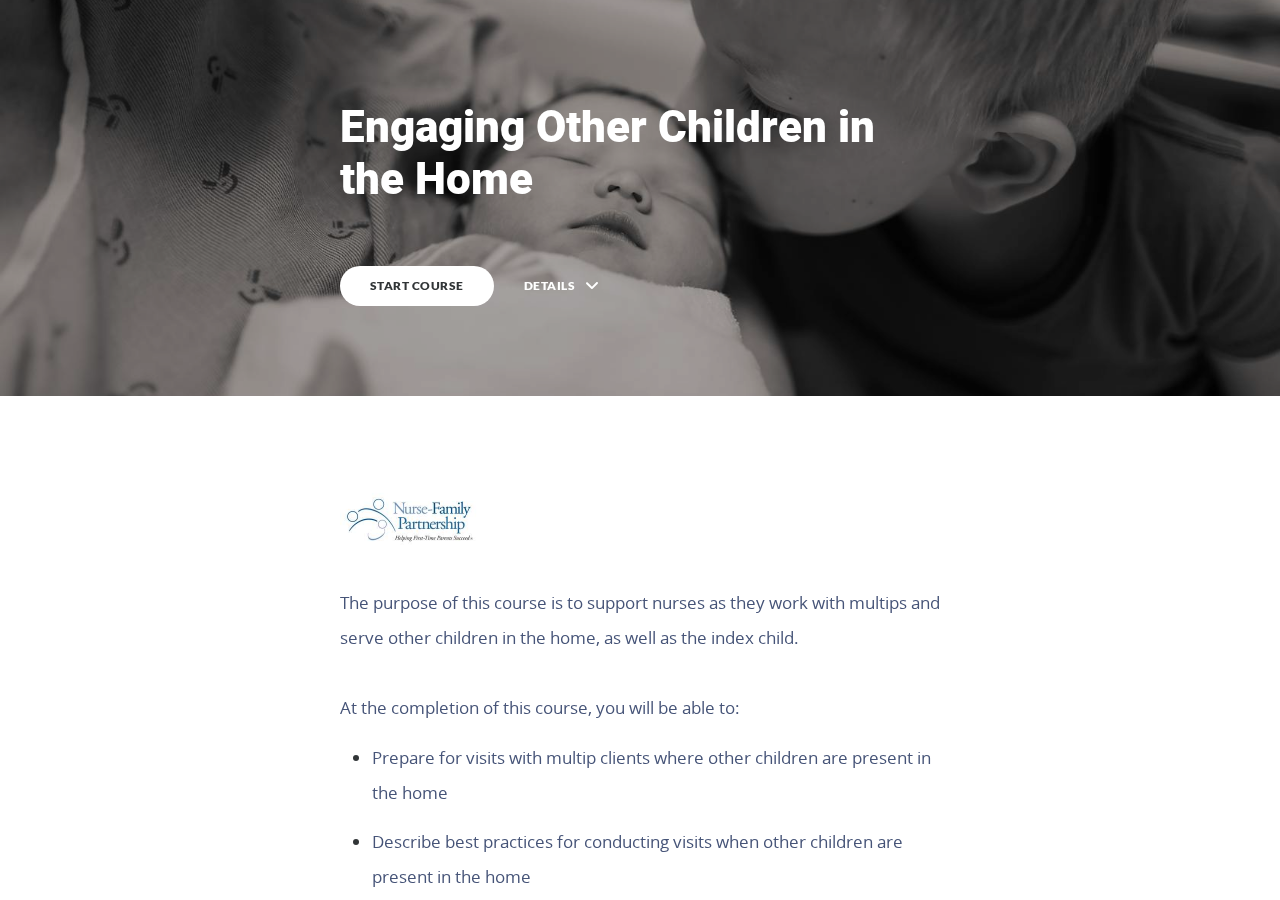
<file: content/index.html>
<!DOCTYPE html>
<html lang="en" class="">
  <head>
    <meta http-equiv="X-UA-Compatible" content="IE=edge,chrome=1">
    <meta name="viewport" content="width=device-width, initial-scale=1, maximum-scale=1">
    <meta charset="utf-8">

    <title>Engaging Other Children in the Home</title>

    <link type="text/css" rel="stylesheet" href="lib/icomoon.css">
    <link type="text/css" rel="stylesheet" href="lib/main.bundle.css">
    <script type="text/javascript" src="lib/player-0.0.11.min.js"></script>
    <script type="text/javascript" src="lib/lzwcompress.js"></script>

    <!-- Resize Hack -->
    <script type="text/javascript">
      window.resizeTo(screen.width, screen.height);
    </script>

  

    <!--[if lt IE 9]>
    <script src="//html5shiv.googlecode.com/svn/trunk/html5.js"></script>
    <![endif]-->
  </head>
  <body>
    <style>
      .brand--head, .brand--head *   { font-family: 'Roboto' !important; }
      .brand--body, .brand--body *   { font-family: 'Open Sans' !important; }
      .brand--lhead, .brand--lhead * { font-family: 'Roboto' !important; }
      .brand--lbody, .brand--lbody * { font-family: 'Open Sans' !important; }
      .brand--ui, .brand--ui *       { font-family: 'Lato' !important; }

      .brand--beforeHead:before { font-family: 'Roboto' !important; }
      .brand--afterHead:after { font-family: 'Roboto' !important; }

      .brand--background        { background-color: #021D46 !important; }
      .brand--background-all *  { background-color: #021D46 !important; }
      .brand--border            { border-color: #021D46 !important; }
      .brand--color             { color: #021D46 !important; }
      .brand--color-all *       { color: #021D46 !important; }
      .brand--shadow            { box-shadow: 0 0 0 0.2rem #021D46 !important; }
      .brand--shadow-all *      { box-shadow: 0 0 0 0.2rem #021D46 !important; }
      .brand--fill              { fill: #021D46 !important; }
      .brand--stroke            { stroke: #021D46 !important; }

      .brand--beforeBackground:before { background-color: #021D46 !important; }
      .brand--beforeBorder:before     { border-color: #021D46 !important; }
      .brand--beforeColor:before      { color: #021D46 !important; }

      .brand--afterBackground:after { background-color: #021D46 !important; }
      .brand--afterBorder:after     { border-color: #021D46 !important; }
      .brand--afterColor:after      { color: #021D46 !important; }

      /* should be applied to containers where links
         need to appear in brand color */
      .brand--linkColor a { color: #021D46 !important; }

      /* should be applied to containers where links
         need to change to brand color on hover */
      .brand--linkColorHover a:hover { color: #021D46 !important; }

      /* should be applied to any single element that
         needs to change color on hover */
      .brand--hoverColor:hover { color: #021D46 !important; }

      /* TODO: probably need a way to create a 5-10% darker/lighter color */
      .brand--linkColor a:hover,
      .button.brand--background:hover { opacity: .65 !important; }

      @media (min-width: 47.9375em) { /* 768px */
        .brand--min768--background { background-color: #021D46 !important; }
        .brand--min768--border     { border-color: #021D46 !important; }
        .brand--min768--color      { color: #021D46 !important; }
      }

      @media (max-width: 47.9375em) { /* 768px */
        .brand--max768--background { background-color: #021D46 !important; }
        .brand--max768--border     { border-color: #021D46 !important; }
        .brand--max768--color      { color: #021D46 !important; }
      }
    </style>
    <div id="app"></div>
    <script type="text/javascript">
  (function(root) {
    window.labelSet = {"id":"j9lZrlwaM7AxzkOTrhicj7XT","author":"aid|0326b5e3-e66e-4092-af86-b5d872b44bb6","name":"English","defaultId":1,"defaultSet":true,"labels":{"result":"result","search":"search","results":"results","quizNext":"NEXT","tabGroup":"Tab","codeGroup":"Code","noResults":"No results for","noteGroup":"Note","quizScore":"Your score","quizStart":"START QUIZ","courseExit":"EXIT COURSE","courseHome":"Home","lessonName":"Lesson","quizSubmit":"SUBMIT","quoteGroup":"Quote","salutation":"👋 Bye!","buttonGroup":"Button","courseStart":"START COURSE","embedViewOn":"VIEW ON","exitMessage":"You may now leave this page.","quizCorrect":"Correct","quizPassing":"PASSING","quizResults":"Quiz Results","courseResume":"RESUME COURSE","processStart":"START","processSwipe":"Swipe to continue","quizContinue":"Continue","quizLandmark":"Quiz","quizQuestion":"Question","courseDetails":"DETAILS","embedReadMore":"Read more","feedbackGroup":"Feedback","quizIncorrect":"Incorrect","quizTakeAgain":"TAKE AGAIN","sortingReplay":"REPLAY","accordionGroup":"Accordion","embedLinkGroup":"Embedded web content","lessonComplete":"COMPLETE","statementGroup":"Statement","storylineGroup":"Storyline","attachmentGroup":"File Attachment","embedPhotoGroup":"Embedded photo","embedVideoGroup":"Embedded video","playButtonLabel":"Play","processComplete":"Complete","processLandmark":"Process","processNextStep":"NEXT STEP","processStepName":"Step","seekSliderLabel":"Seek","sortingLandmark":"Sorting Activity","audioPlayerGroup":"Audio player. You can use the space bar to toggle playback and arrow keys to scrub.","buttonStackGroup":"Button stack","embedPlayerGroup":"Embedded media player","lessonRestricted":"Lessons must be completed in order","pauseButtonLabel":"Pause","scenarioComplete":"Scenario Complete!","scenarioContinue":"CONTINUE","scenarioTryAgain":"TRY AGAIN","textOnImageGroup":"Text on image","timelineLandmark":"Timeline","urlEmbedLandmark":"URL/Embed","videoPlayerGroup":"Video player. You can use the space bar to toggle playback and arrow keys to scrub.","blocksClickToFlip":"Click to flip","blocksPreposition":"of","bulletedListGroup":"Bulleted list","checkboxListGroup":"Checkbox list","imageAndTextGroup":"Image and text","imageGalleryGroup":"Image gallery","lessonPreposition":"of","numberedListGroup":"Numbered list","processLessonName":"Lesson","processStartAgain":"START AGAIN","scenarioStartOver":"START OVER","courseSkipToLesson":"SKIP TO LESSON","flashcardBackLabel":"Flashcard back","flashcardGridGroup":"Flashcard grid","nextFlashCardLabel":"Next flashcard","flashcardFrontLabel":"Flashcard front","flashcardStackGroup":"Flashcard stack","knowledgeCheckGroup":"Knowledge check","sortingCardsCorrect":"Cards Correct","hamburgerButtonLabel":"Course Overview Sidebar","lessonHeaderLandmark":"Lesson Header","numberedDividerGroup":"Numbered divider","lessonContentLandmark":"Lesson Content","lessonSidebarLandmark":"Lesson Sidebar","quizAnswerPlaceholder":"Type your answer here","labeledGraphicLandmark":"Labeled Graphic","previousFlashCardLabel":"Previous flashcard","processStepPreposition":"of","overviewPageTitleSuffix":"Overview","quizAcceptableResponses":"Acceptable responses","quizRequirePassingScore":"Must pass quiz before continuing","timelineCardGroupPrefix":"Timeline Card","labeledGraphicBubbleLabel":"Labeled graphic bubble","labeledGraphicMarkerLabel":"Labeled graphic marker","labeledGraphicNextMarkerLabel":"Next marker","labeledGraphicPreviousMarkerLabel":"Previous marker"},"deleted":false,"createdAt":"2020-07-20T12:49:30.707Z","updatedAt":"2020-07-20T12:49:30.707Z","iso639Code":"en","transferredAt":null};
    window.courseData = "[base64]/[base64]/[base64]/[base64]/JnF1b3Q7ICZuYnNwOzwvZW0+PC9zcGFuPjwvbGk+PGxpPjxzcGFuIHN0eWxlPVwiY29sb3I6IHJnYigyMzksIDIzOSwgMjM5KTtcIj48ZW0+JnF1b3Q7SG93IGltcG9ydGFudCBpcyBpdCBmb3IgeW91IHRvIG1ha2UgdGhpcyBjaGFuZ2U/[base64]/[base64]/[base64]/[base64]";
    window.partnerContent = {};

    function isExport() {
      return true;
    }

    function resolvePath(path) {
      return ('assets/').concat(path);
    }

    function resolveFontPath(font) {
      return ('lib/fonts/').concat(font.key.split('/').reverse()[0]);
    }

    root.Runtime = {
      isExport: isExport,
      resolvePath: resolvePath,
      resolveFontPath: resolveFontPath
    };
  }(window));
</script>


    
      <script src="lib/main.bundle.js"></script>
    
  </body>
</html>
</file>
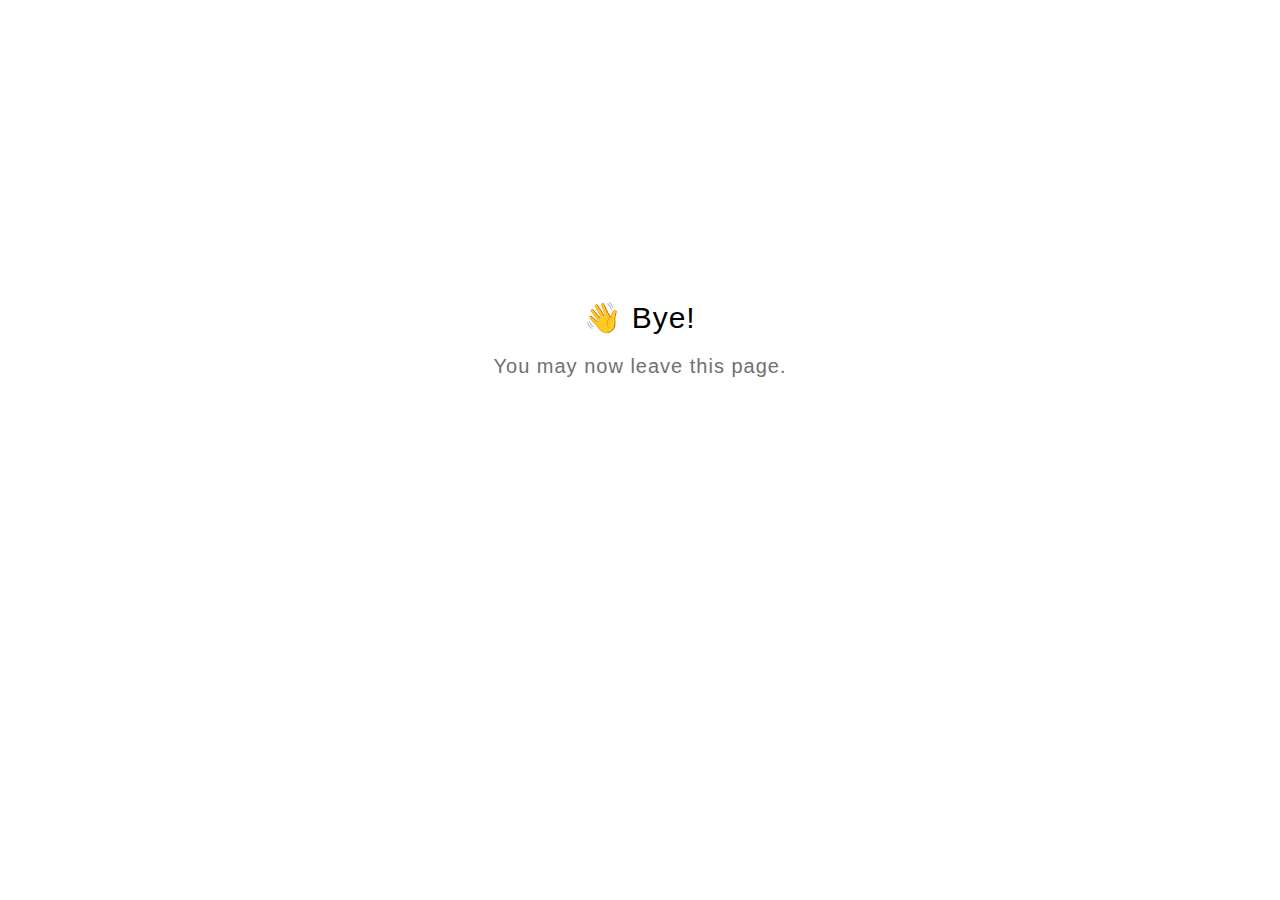
<file: content/goodbye.html>
<html>
  <head>
    <meta charset="utf-8" lang="en">
    <style>
      html {
        font-size: 20px;
        font-family: 'lato', sans-serif;
        font-weight: lighter;
        letter-spacing: 0.05rem;
      }

      .goodbye-container {
        text-align: center;
        margin-top: 15rem;
      }

      .bye-message {
        font-size: 1.5rem;
      }

      .exit-text {
        color: #707070;
        margin-top: 1rem;
      }
    </style>
  </head>
  <body>
    <div class="goodbye-container">
      <div class="bye-message">👋 Bye!</div>
      <div class="exit-text">You may now leave this page.</div>
    </div>
  </body>
</html>
</file>
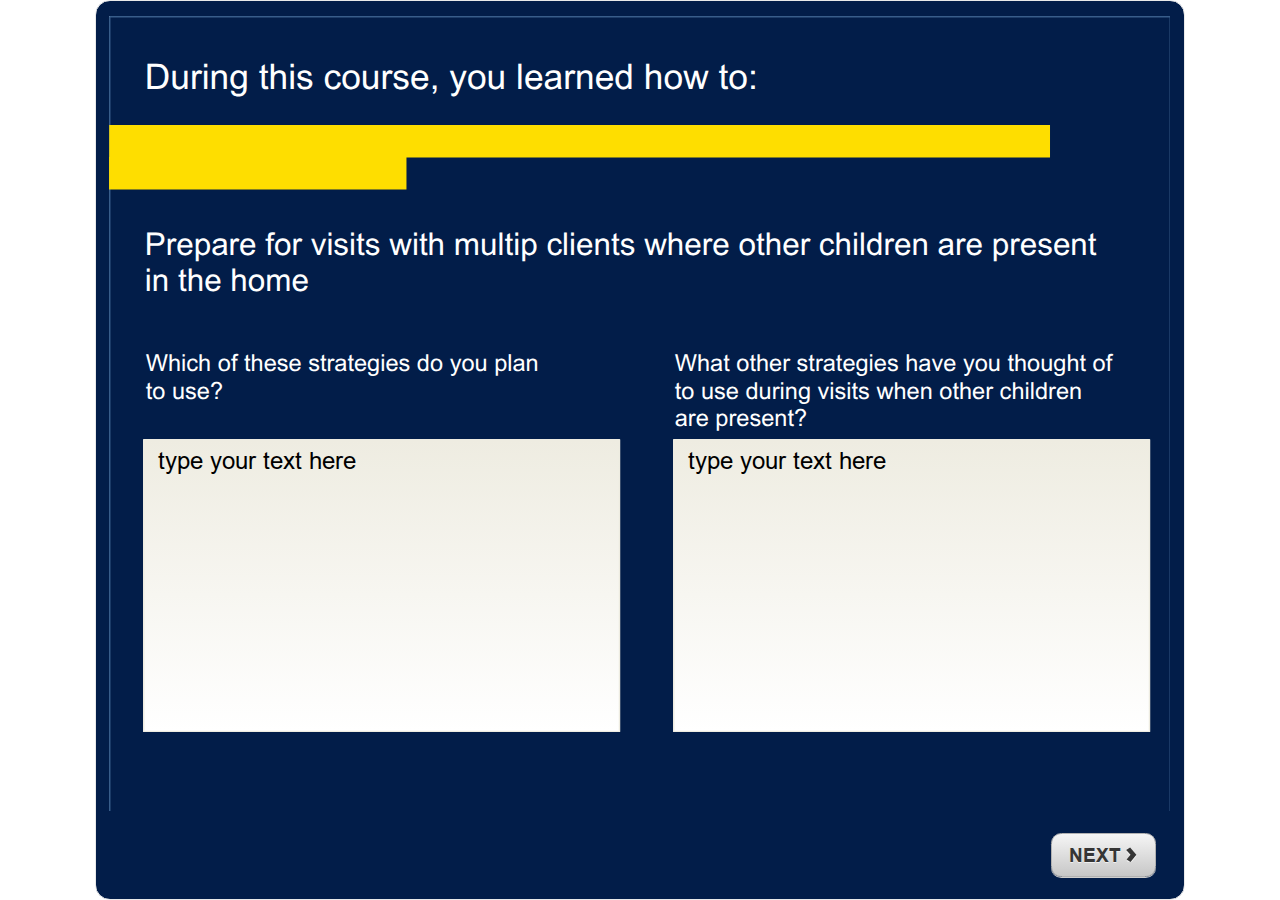
<file: content/assets/0Cyodw27hdqjB4sm/story.html>
<!DOCTYPE html>
<html lang="en-US">
<head>
  <meta charset="utf-8">
  <!-- Created using Storyline 360 - http://www.articulate.com  -->
  <!-- version: 3.50.24668.0 -->
  <title>EngagingOtherChildrenReflection</title>
  <meta http-equiv="x-ua-compatible" content="IE=edge" />
  <meta name="viewport" content="width=device-width, initial-scale=1.0, user-scalable=no, shrink-to-fit=no, minimal-ui" />
  <meta name="apple-mobile-web-app-capable" content="yes" />
  <style>
    html, body { height: 100%; padding: 0; margin: 0 }
    #app { height: 100%; width: 100%; }
  </style>
  
  <script>window.THREE = { };</script>
<meta name="robots" content="noindex, nofollow"></head>
<body style="background: #F5F5F5" class="cs-HTML theme-classic">
<script src="player-interface.js"></script>
  <script>!function(e){function n(e,i){return e.test(i)}function i(e){var i=e||navigator.userAgent,o=i.split("[FBAN");if(void 0!==o[1]&&(i=o[0]),this.apple={phone:n(t,i),ipod:n(d,i),tablet:!n(t,i)&&n(s,i),device:n(t,i)||n(d,i)||n(s,i)},this.amazon={phone:n(h,i),tablet:!n(h,i)&&n(a,i),device:n(h,i)||n(a,i)},this.android={phone:n(h,i)||n(b,i),tablet:!n(h,i)&&!n(b,i)&&(n(a,i)||n(r,i)),device:n(h,i)||n(a,i)||n(b,i)||n(r,i)},this.windows={phone:n(l,i),tablet:n(p,i),device:n(l,i)||n(p,i)},this.other={blackberry:n(f,i),blackberry10:n(u,i),opera:n(c,i),firefox:n(A,i),chrome:n(w,i),device:n(f,i)||n(u,i)||n(c,i)||n(A,i)||n(w,i)},this.seven_inch=n(v,i),this.any=this.apple.device||this.android.device||this.windows.device||this.other.device||this.seven_inch,this.phone=this.apple.phone||this.android.phone||this.windows.phone,this.tablet=this.apple.tablet||this.android.tablet||this.windows.tablet,"undefined"==typeof window)return this}function o(){var e=new i;return e.Class=i,e}var t=/iPhone/i,d=/iPod/i,s=/iPad/i,b=/(?=.*\bAndroid\b)(?=.*\bMobile\b)/i,r=/Android/i,h=/(?=.*\bAndroid\b)(?=.*\bSD4930UR\b)/i,a=/(?=.*\bAndroid\b)(?=.*\b(?:KFOT|KFTT|KFJWI|KFJWA|KFSOWI|KFTHWI|KFTHWA|KFAPWI|KFAPWA|KFARWI|KFASWI|KFSAWI|KFSAWA)\b)/i,l=/IEMobile/i,p=/(?=.*\bWindows\b)(?=.*\bARM\b)/i,f=/BlackBerry/i,u=/BB10/i,c=/Opera Mini/i,w=/(CriOS|Chrome)(?=.*\bMobile\b)/i,A=/(?=.*\bFirefox\b)(?=.*\bMobile\b)/i,v=new RegExp("(?:Nexus 7|BNTV250|Kindle Fire|Silk|GT-P1000)","i");"undefined"!=typeof module&&module.exports&&"undefined"==typeof window?module.exports=i:"undefined"!=typeof module&&module.exports&&"undefined"!=typeof window?module.exports=o():"function"==typeof define&&define.amd?define("isMobile",[],e.isMobile=o()):e.isMobile=o()}(this);
    window.isMobile.apple.tablet = window.isMobile.apple.tablet ||
      (navigator.platform === 'MacIntel' && navigator.maxTouchPoints > 1);
    window.isMobile.apple.device = window.isMobile.apple.device || window.isMobile.apple.tablet;
    window.isMobile.tablet = window.isMobile.tablet || window.isMobile.apple.tablet;
    window.isMobile.any = window.isMobile.any || window.isMobile.apple.tablet;
  </script>

  <div id="focus-sink" aria-hidden="true" tabIndex="-1"></div>

  <div id="preso"></div>
  <script>
    window.DS = {};
    window.globals = {
      DATA_PATH_BASE: '',
      HAS_FRAME: true,
      HAS_SLIDE: true,

      lmsPresent: false,
      tinCanPresent: false,
      cmi5Present: false,
      aoSupport: false,
      scale: 'show all',
      captureRc: false,
      browserSize: 'optimal',
      bgColor: '#F5F5F5',
      features: 'ModernPlayerRefresh,MultipleQuizTracking,TextStyleHyperlinks',
      themeName: 'classic',
      preloaderColor: '#FFFFFF',
      suppressAnalytics: false,
      productChannel: 'stable',
      publishSource: 'storyline',
      aid: 'aid|0326b5e3-e66e-4092-af86-b5d872b44bb6',
      cid: '0e9bb981-1905-4f9b-8acb-c034491fcfd3',
      playerVersion: '3.50.24668.0',
      maxIosVideoElements: 5,

      
      parseParams: function(qs) {
        if (window.globals.parsedParams != null) {
          return window.globals.parsedParams;
        }
        qs = (qs || window.location.search.substr(1)).split('+').join(' ');
        var params = {},
            tokens,
            re = /[?&]?([^=]+)=([^&]*)/g;

        while (tokens = re.exec(qs)) {
          params[decodeURIComponent(tokens[1]).trim()] =
            decodeURIComponent(tokens[2]).trim();
        }
        window.globals.parsedParams = params;
        return params;
      }

    };

    (function() {

      var classTypes = [ 'desktop', 'mobile', 'phone', 'tablet' ];

      var addDeviceClasses = function(prefix, testObj) {
        var curr, i;
        for (i = 0; i < classTypes.length; i++) {
          curr = classTypes[i];
          if (testObj[curr]) {
            document.body.classList.add(prefix + curr);
          }
        }
      };

      var params = window.globals.parseParams(),
          isDevicePreview = params.devicepreview === '1',
          isPhoneOverride = params.deviceType === 'phone' || (isDevicePreview && params.phone == '1'),
          isTabletOverride = (params.deviceType === 'tablet' || isDevicePreview) && !isPhoneOverride,
          isMobileOverride = isPhoneOverride || isTabletOverride;

      var deviceView = {
        desktop: !window.isMobile.any && !isMobileOverride,
        mobile: window.isMobile.any || isMobileOverride,
        phone: isPhoneOverride || (window.isMobile.phone && !isTabletOverride),
        tablet: isTabletOverride || window.isMobile.tablet
      };

      window.globals.deviceView = deviceView;
      window.isMobile.desktop = !window.isMobile.any;
      window.isMobile.mobile = window.isMobile.any;

      addDeviceClasses('view-', deviceView);

    })();
  </script>
  
  <script src='story_content/user.js' type=text/javascript></script>
  <div class="slide-loader"></div>

  <script type="text/javascript">
    if (window.globals.deviceView.isMobile) { var doc = document, loader = doc.body.querySelector('.slide-loader'); [ 1, 2, 3 ].forEach(function(n) { var d = doc.createElement('div'); d.style.backgroundColor = window.globals.preloaderColor; d.classList.add('mobile-loader-dot'); d.classList.add('dot' + n); loader.appendChild(d); }); }
  </script>

  <div class="mobile-load-title-overlay" style="display: none">
    <div class="mobile-load-title">EngagingOtherChildrenReflection</div>
  </div>

  <div class="mobile-chrome-warning"></div>

  <script>
    
    if (window.autoSpider && window.vInterfaceObject) {
      document.querySelector('.mobile-load-title-overlay').style.display = 'none';
    }
  </script>

  

  <link rel="stylesheet" href="html5/data/css/output.min.css" data-noprefix />
</body>
<script src="html5/lib/scripts/bootstrapper.min.js"></script>
</html>
</file>
<file: content/lib/icomoon.css>
@font-face {
	font-family: 'icomoon';
	src:  url('fonts/icomoon.ttf') format('truetype'),
				url('fonts/icomoon.woff') format('woff');
	font-weight: normal;
	font-style: normal;
}

[class^="icon-"], [class*=" icon-"] {
	/* use !important to prevent issues with browser extensions that change fonts */
	font-family: 'icomoon' !important;
	speak: none;
	font-style: normal;
	font-weight: normal;
	font-variant: normal;
	text-transform: none;
	line-height: 1;

	/* Better Font Rendering =========== */
	-webkit-font-smoothing: antialiased;
	-moz-osx-font-smoothing: grayscale;
}

.icon-edit-author-name:before {
	content: "\e976";
}
.icon-lock:before {
	content: "\e977";
}
.icon-checkmark-valid:before {
	content: "\e95d";
}
.icon-close-media-panel:before {
	content: "\e95e";
}
.icon-trash4:before {
	content: "\e95f";
}
.icon-x-invalid-url:before {
	content: "\e960";
}
.icon-attach2:before {
	content: "\e961";
}
.icon-bold:before {
	content: "\e962";
}
.icon-fontcolor:before {
	content: "\e963";
}
.icon-fontsize:before {
	content: "\e964";
}
.icon-italic:before {
	content: "\e965";
}
.icon-link:before {
	content: "\e966";
}
.icon-orderedlist:before {
	content: "\e967";
}
.icon-quote:before {
	content: "\e968";
}
.icon-unorderedlist:before {
	content: "\e969";
}
.icon-feedback:before {
	content: "\e910";
}
.icon-review:before {
	content: "\e911";
}
.icon-customizable:before {
	content: "\e908";
}
.icon-design:before {
	content: "\e909";
}
.icon-interactions:before {
	content: "\e90a";
}
.icon-questions:before {
	content: "\e90b";
}
.icon-scenarios2:before {
	content: "\e90c";
}
.icon-slides:before {
	content: "\e90d";
}
.icon-desktop:before {
	content: "\e902";
}
.icon-expressions:before {
	content: "\e903";
}
.icon-poses:before {
	content: "\e904";
}
.icon-retina:before {
	content: "\e905";
}
.icon-scenarios:before {
	content: "\e906";
}
.icon-transparency:before {
	content: "\e907";
}
.icon-Master-01:before {
	content: "\e934";
}
.icon-Master-02:before {
	content: "\e93a";
}
.icon-Master-03:before {
	content: "\e939";
}
.icon-Master-04:before {
	content: "\e936";
}
.icon-Master-05:before {
	content: "\e93b";
}
.icon-Master-06:before {
	content: "\e935";
}
.icon-Master-07:before {
	content: "\e937";
}
.icon-Master-08:before {
	content: "\e938";
}
.icon-Master-09:before {
	content: "\e922";
}
.icon-Master-10:before {
	content: "\e926";
}
.icon-Master-11:before {
	content: "\e924";
}
.icon-Master-12:before {
	content: "\e928";
}
.icon-Master-13:before {
	content: "\e923";
}
.icon-Master-14:before {
	content: "\e925";
}
.icon-Master-15:before {
	content: "\e929";
}
.icon-Master-16:before {
	content: "\e927";
}
.icon-Master-17:before {
	content: "\e92b";
}
.icon-Master-18:before {
	content: "\e92c";
}
.icon-Master-19:before {
	content: "\e92d";
}
.icon-Master-20:before {
	content: "\e92e";
}
.icon-Master-21:before {
	content: "\e92f";
}
.icon-Master-22:before {
	content: "\e930";
}
.icon-Master-23:before {
	content: "\e931";
}
.icon-Master-24:before {
	content: "\e932";
}
.icon-Master-25:before {
	content: "\e933";
}
.icon-Master-26:before {
	content: "\e92a";
}
.icon-check-circle:before {
	content: "\e803";
}
.icon-trash:before {
	content: "\e804";
}
.icon-rotation:before {
	content: "\e91a";
}
.icon-vector:before {
	content: "\e91b";
}
.icon-mute:before {
	content: "\e90e";
}
.icon-volume:before {
	content: "\e90f";
}
.icon-logo:before {
	content: "\e805";
}
.icon-share:before {
	content: "\e801";
}
.icon-sorting:before {
	content: "\e91c";
}
.icon-more:before {
	content: "\e91d";
}
.icon-copy:before {
	content: "\e951";
}
.icon-clock:before {
	content: "\e915";
}
.icon-quotes-left:before {
	content: "\e918";
}
.icon-list-numbered:before {
	content: "\e916";
}
.icon-list2:before {
	content: "\e917";
}
.icon-plus:before {
	content: "\e60a";
}
.icon-info:before {
	content: "\e974";
}
.icon-cross:before {
	content: "\e913";
}
.icon-checkmark:before {
	content: "\e975";
}
.icon-arrow-up2:before {
	content: "\e959";
}
.icon-arrow-down2:before {
	content: "\e95a";
}
.icon-sort-alpha-asc:before {
	content: "\e912";
}
.icon-rtf:before {
	content: "\e94b";
}
.icon-doc:before {
	content: "\e94a";
}
.icon-pdf:before {
	content: "\e94c";
}
.icon-ppt:before {
	content: "\e94d";
}
.icon-file:before {
	content: "\e94e";
}
.icon-xls:before {
	content: "\e94f";
}
.icon-zip:before {
	content: "\e950";
}
.icon-file-alt:before {
	content: "\e944";
}
.icon-doc-alt:before {
	content: "\e943";
}
.icon-pdf-alt:before {
	content: "\e945";
}
.icon-ppt-alt:before {
	content: "\e946";
}
.icon-rtf-alt:before {
	content: "\e947";
}
.icon-xls-alt:before {
	content: "\e948";
}
.icon-zip-alt:before {
	content: "\e949";
}
.icon-attach:before {
	content: "\e942";
}
.icon-reload:before {
	content: "\e941";
}
.icon-trash2:before {
	content: "\e60d";
}
.icon-arrow-left:before {
	content: "\e608";
}
.icon-arrow-right:before {
	content: "\e609";
}
.icon-check-alt:before {
	content: "\e606";
}
.icon-password-view:before {
	content: "\e972";
}
.icon-password-hide:before {
	content: "\e973";
}
.icon-view-grid:before {
	content: "\e96c";
}
.icon-grid-view:before {
	content: "\e96c";
}
.icon-view-list:before {
	content: "\e96d";
}
.icon-list-view:before {
	content: "\e96d";
}
.icon-blocks:before {
	content: "\e95b";
}
.icon-list3:before {
	content: "\e95c";
}
.icon-export:before {
	content: "\e958";
}
.icon-screencast:before {
	content: "\e957";
}
.icon-cursor:before {
	content: "\e956";
}
.icon-documents:before {
	content: "\e952";
}
.icon-duplicate:before {
	content: "\e952";
}
.icon-trash3:before {
	content: "\e953";
}
.icon-Article:before {
	content: "\e93c";
}
.icon-Interaction:before {
	content: "\e93d";
}
.icon-Quiz:before {
	content: "\e93e";
}
.icon-Video:before {
	content: "\e93f";
}
.icon-trashcan:before {
	content: "\e921";
}
.icon-marker_style:before {
	content: "\e920";
}
.icon-photo:before {
	content: "\e91f";
}
.icon-microphone:before {
	content: "\e91e";
}
.icon-plus2:before {
	content: "\e800";
}
.icon-processing:before {
	content: "\e607";
}
.icon-menu:before {
	content: "\e602";
}
.icon-headset:before {
	content: "\e603";
}
.icon-list:before {
	content: "\e604";
}
.icon-video:before {
	content: "\e605";
}
.icon-mail:before {
	content: "\e954";
}
.icon-remove:before {
	content: "\e955";
}
.icon-up-level-2:before {
	content: "\e96e";
}
.icon-up-level-list-2:before {
	content: "\e96f";
}
.icon-plus-circle:before {
	content: "\e802";
}
.icon-up-level:before {
	content: "\e970";
}
.icon-up-level-list:before {
	content: "\e971";
}
.icon-eye:before {
	content: "\e96b";
}
.icon-tick:before {
	content: "\e900";
}
.icon-check:before {
	content: "\e901";
}
.icon-link-alt:before {
	content: "\e919";
}
.icon-chevron-down:before {
	content: "\e60b";
}
.icon-chevron-up:before {
	content: "\e60c";
}
.icon-chevron-left:before {
	content: "\e600";
}
.icon-chevron:before {
	content: "\e601";
}
.icon-chevron-right:before {
	content: "\e601";
}
.icon-close-small:before {
	content: "\e940";
}
.icon-pie-chart:before {
	content: "\e914";
}
.icon-alert:before {
	content: "\e96a";
}
</file>
<file: content/lib/main.bundle.css>
@charset "UTF-8";a,abbr,acronym,address,applet,article,aside,audio,big,blockquote,body,canvas,caption,center,cite,code,dd,del,details,dfn,div,dl,dt,em,embed,fieldset,figcaption,figure,footer,form,h1,h2,h3,h4,h5,h6,header,hgroup,html,iframe,img,ins,kbd,label,legend,li,mark,menu,nav,object,ol,output,p,pre,q,ruby,s,samp,section,small,span,strike,strong,sub,summary,sup,table,tbody,td,tfoot,th,thead,time,tr,tt,u,ul,var,video{margin:0;padding:0;border:0;font-size:100%;font:inherit;vertical-align:initial}article,aside,details,figcaption,figure,footer,header,hgroup,menu,nav,section{display:block}body{line-height:1}ol,ul{list-style:none}blockquote,q{quotes:none}blockquote:after,blockquote:before,q:after,q:before{content:""}table{border-collapse:collapse;border-spacing:0}input::-ms-clear{display:none}.bigHeadMode .avatar__image,.bigHeadMode .course-collaborators-author__avatar,.bigHeadMode .item-lock__avatar,.bigHeadMode .lesson-header__author img,.bigHeadMode .overview__author-image,.bigHeadMode .select-author__image,.bigHeadMode .user-info__profile{transform:rotate(0) scale(2);transform-origin:center;transition:transform .3s ease-in-out}.bigHeadMode .avatar__image:hover,.bigHeadMode .course-collaborators-author__avatar:hover,.bigHeadMode .item-lock__avatar:hover,.bigHeadMode .lesson-header__author img:hover,.bigHeadMode .overview__author-image:hover,.bigHeadMode .select-author__image:hover,.bigHeadMode .user-info__profile:hover{transform:rotate(1turn) scale(1)}button{margin:0;padding:0;border:none;border-radius:0;font:inherit;color:inherit;background:none;appearance:none}@viewport{width:device-width}*{box-sizing:border-box}body,html{background:#f5f5f5}html{max-width:100vw;overflow-x:hidden;overflow-y:auto;font-size:62.5%;-webkit-font-smoothing:antialiased;-moz-osx-font-smoothing:grayscale}body,html{height:100%;overflow:hidden}body{margin:0;line-height:1.5;font-family:lato,sans-serif;font-size:1.6em;color:#313537}@keyframes slide-in{to{transform:translateX(0)}}@keyframes fade-out{0%{opacity:1}to{opacity:0;visibility:hidden}}#app,#innerApp,.transition-group{height:100%;overflow:hidden}@-moz-document url-prefix(){a,div,span{outline-color:#000}}:-webkit-full-screen-ancestor:not(iframe){animation-name:none!important}.browser-support{position:fixed;bottom:0;left:0;right:0;z-index:999}.browser-support__inner{position:relative;padding:2.5rem;background-color:#282828;text-align:left;font-weight:700;font-size:1.4rem;letter-spacing:.02rem}@media (min-width:48em){.browser-support__inner{text-align:center}}.browser-support__text{color:#a2acb0}.browser-support__text--full{display:none}@media (min-width:48em){.browser-support__text--full{display:inline}}@media (min-width:48em){.browser-support__text--mobile{display:none}}.browser-support__link{color:#fff;text-decoration:none}.browser-support__link>.icon{font-size:.75rem;margin-left:.3rem}.browser-support__dismiss{position:absolute;top:50%;right:3rem;width:3.4rem;height:3.4rem;line-height:3.4rem;margin-top:-1.7rem;border-radius:50%;background-color:#fafafa;border:none;padding:0;cursor:pointer;text-align:center}.browser-support__dismiss-icon{display:inline-block;font-size:3rem;line-height:normal!important;margin-top:-.25rem}.curtain{margin:2.9rem 0;max-width:50%;text-align:center}.curtain__cancel{margin-top:5rem}.curtain__container{align-items:center;background:#fff;bottom:0;display:flex;justify-content:center;left:0;position:fixed;right:0;top:0;z-index:9000}.curtain__title{color:#313537;font-size:3.2rem;font-weight:300;letter-spacing:-.1px;margin-bottom:1.5rem}.curtain__description{color:#4a4a4a;opacity:.8;line-height:1.77;width:43rem;font-size:1.3rem;letter-spacing:.5px;margin-bottom:3rem}.curtain__text{margin-top:3rem;font-size:2.4rem;font-weight:300}.curtain__spinner{width:3.2rem;height:3.2rem;border:.2rem solid rgba(49,53,55,.5);border-left-color:rgba(49,53,55,.15);animation:spin 1.5s linear infinite;border-radius:50%;margin:0 auto}.curtain__spinner--reconnect{width:5.1rem;height:5.1rem;margin-bottom:1.5rem}.button{-webkit-appearance:none;font-size:inherit;font-family:lato,sans-serif;border:0;padding:0;background:transparent;cursor:pointer}.button,.button--menu{display:inline-block;color:#313537}.button--menu{position:relative;height:4rem;width:4rem;top:-1rem;left:-1rem;padding:1rem;font-weight:900;font-size:3rem;line-height:1.6rem;text-transform:uppercase;transition:color .3s}.button--menu i{margin-top:-.4rem}.button--menu i,.button--menu i:after,.button--menu i:before{position:absolute;top:50%;left:1rem;display:block;height:.2rem;width:1.5rem;background:#313537}.button--menu i:after,.button--menu i:before{content:"";position:absolute;top:-.4rem;left:0;right:0}.button--menu i:after{top:auto;bottom:-.4rem}.button--menu:hover{color:#61696d}.button--menu:hover:after,.button--menu:hover:before{background:#61696d}.button--sidebar{position:fixed;left:0;bottom:0;width:36rem;height:5.2rem;padding:1.5rem 0}.button--sidebar-basic{width:100%;padding:1.85rem 0}.button--sidebar,.button--sidebar-basic{text-transform:uppercase;font-weight:900;font-size:1.2rem;letter-spacing:.08rem;color:#fff;background-color:#313537!important}.button--sidebar-basic [class*=icon-],.button--sidebar [class*=icon-]{display:inline-block;width:2.2rem;height:2.2rem;margin-right:.8rem;vertical-align:5%;line-height:2.2rem;font-size:1rem;color:#313537;border-radius:50%;background:#fff}.button--done{min-width:12.5rem;height:3.3rem;padding:0 3rem;line-height:3.3rem;letter-spacing:.16rem;border-radius:3.3rem;-webkit-font-smoothing:antialiased}.button--done,.button--header{text-transform:uppercase;text-align:center;font-weight:900;font-size:1.2rem;color:#313537;background:#fff}.button--header{height:2.5rem;padding:0 1.5rem;line-height:2.5rem;letter-spacing:.12rem;border-radius:2.5rem}.button--header-done,.button--inverted,.button--outline{padding:.25rem 2rem;text-transform:uppercase;text-align:center;font-weight:700;font-size:1.2rem;letter-spacing:.12rem;border-radius:2.5rem}.button+.button--header-done,.button+.button--inverted,.button+.button--outline{margin-left:1.5rem}.button--header-done,.button--inverted,button.button--outline{padding:.4rem 2rem}.button--next,.button--submit{padding:1.5rem 3rem;min-width:13rem;text-transform:uppercase;font-size:1.2rem;font-weight:900;color:#fff;background:#d6d7d7;transition:background .3s}.button--next:hover,.button--submit:hover{transition:background 0}.button--submit{pointer-events:none}.button--submit-active{pointer-events:inherit;background:#50abf1}.button--outline{background:#fff;border:1px solid rgba(49,53,55,.4)}.button--outline-transparent{background:initial}.button--outline:focus,.button--outline:hover,.menu--active .button--outline{border-color:#313537}.button--header-done,.button--inverted{color:#fff;border:1px solid rgba(49,53,55,.4);background:#313537}.button--header-done.button--disabled{opacity:.2;margin-left:1.5rem}.button--signin{display:inline-block;cursor:pointer;outline:none;user-select:none;text-decoration:none;transition:box-shadow 90ms ease-in-out,transform 90ms ease-in-out;font-family:lato,sans-serif;padding:0 3.5rem;height:4.5rem;line-height:4.5rem;font-size:1.4rem;font-weight:700;color:#fff;border-width:0;border-radius:2.25rem;background:#4fbdf4}.button--signin:focus,.button--signin:hover{box-shadow:inset 0 -1px rgba(0,0,0,.2)}.button--signin:active{box-shadow:inset 0 1px rgba(0,0,0,.2),inset 0 100px rgba(0,0,0,.1);transform:translateY(1px)}.button--disabled{opacity:.5;cursor:not-allowed}.button--controls{height:3rem;padding:0 2rem;line-height:2.3rem;text-transform:none;text-align:center;font-weight:400;font-size:1.2rem;letter-spacing:0;background:#fff;border-radius:2.3rem;border:1px solid rgba(49,53,55,.2)}.button+.button--controls{margin-left:1.5rem}.button--controls:hover{border-color:rgba(49,53,55,.8)}.button--extraPadding{padding:1.15rem 4.8rem}.courseExit{position:absolute;background:none;border:none;padding:0;font-family:lato,sans-serif;font-size:1.2rem;font-weight:700;letter-spacing:.03rem;text-transform:uppercase;color:#959fa5;cursor:pointer;z-index:1000}.courseExit--standard{top:1.5rem;right:2rem}@media (max-width:47.9375em){.courseExit--standard{display:none}}.courseExit--mobile{display:none}@media (max-width:47.9375em){.courseExit--mobile{display:block;height:5rem;top:0;right:1.8rem;padding-left:1.8rem;font-size:1.1rem;letter-spacing:.02rem}}.courseExit--overview{top:2rem;right:3rem;color:#fff;opacity:1;transition:opacity .3s}@media (max-width:47.9375em){.courseExit--overview{right:2rem;font-size:1.1rem;letter-spacing:.02rem}}.overview--will-enter .courseExit--overview,.overview--will-exit .courseExit--overview{opacity:0}.audio-player{display:flex;flex:1;padding:.3rem}.audio-player__housing{display:flex;flex:1;align-items:center;flex-direction:row;flex-wrap:nowrap;user-select:none;height:4.4rem;margin-bottom:2rem}.audio-player__play{position:relative;width:2.5rem;height:100%;cursor:pointer}.audio-player__play:before{content:"";position:absolute;display:block;height:0;width:0;top:50%;transform:translateY(-50%);border-left:.5rem solid transparent;border-right:.5rem solid transparent;border-color:transparent #313537;border-style:solid;border-width:.5rem 0 .5rem .8rem;background:transparent}.audio-player__play--pause{padding-left:.3rem}.audio-player__play--pause:before{transform:translate3d(.3rem,-50%,0)}.audio-player__play--pause:after,.audio-player__play--pause:before{content:"";position:absolute;display:block;top:50%;width:.2rem;height:1rem;border-left:0 solid transparent;border-right:0 solid transparent;border-color:transparent #313537;border-style:solid;border-width:0;background:#313537}.audio-player__play--pause:after{transform:translate3d(-.3rem,-50%,0)}.audio-player__tracker{position:relative;width:100%;height:100%;flex-shrink:100;cursor:pointer;margin:auto 0}.audio-player__tracker:after{right:0;background:#eaeaeb}.audio-player__tracker-bar,.audio-player__tracker:after{content:"";position:absolute;top:0;bottom:0;left:0;margin:auto 0;height:.1rem}.audio-player__tracker-bar{display:block;width:0;background:#50abf1;z-index:1}.audio-player__tracker-handle{content:"";display:block;position:absolute;top:0;left:0;bottom:0;margin:auto 0;height:1.3rem;width:1.3rem;border-radius:50%;box-shadow:0 .1rem .4rem 0 rgba(0,0,0,.2);z-index:1;background:#50abf1;transform:translateX(-.6rem)}.audio-player__timer{position:relative;height:100%;padding:0 0 0 1.5rem;line-height:4.4rem;font-size:1rem;font-family:lato,sans-serif;font-weight:700;white-space:nowrap;cursor:default}.audio-player__volume{display:none;height:100%;width:2.3rem;text-align:right;line-height:3.3rem;font-size:1.6rem;cursor:pointer}.audio-player__volume .icon-volume{display:inline-block}.audio-player__volume--muted .icon-volume,.audio-player__volume .icon-mute{display:none}.audio-player__volume--muted .icon-mute{display:inline-block}.blocks-lesson{background:#fff;padding-bottom:2rem}@media (min-width:48em){.blocks-lesson{padding-bottom:9.5rem}}.block-text{padding:3rem 0;transition:padding .5s;font-size:1.7rem}@media print{.block-text{font-size:1.3rem}}.block-text input{background:none;border:0;outline:none;text-overflow:ellipsis;word-wrap:break-word}.block-text p{margin-bottom:3.4rem;font-family:merriweather,serif;font-weight:400;line-height:1.941176470588235}.block-text p:last-child{margin-bottom:0}.block-text table+*{margin-top:3.4rem}.block-text h2{padding:.8rem 0;line-height:1.25;font-size:2.8rem;font-weight:700}@media (min-width:45em){.block-text h2{font-size:3.2rem}}@media print{.block-text h2{font-size:2.2rem}}.block-text h2 p{line-height:1.25;font-weight:700}.block-text h2 input{font:inherit}.block-text h3{padding:.8rem 0;line-height:1.25;font-size:2.2rem;font-weight:700}@media (min-width:45em){.block-text h3{font-size:2.4rem}}@media print{.block-text h3{font-size:1.8rem}}.block-text h3 p{line-height:1.25;font-weight:700}.block-text h3 input{font:inherit}.block-text--heading h2,.block-text--heading h3{margin:0 0 -1px;padding:.8rem 0}@media (min-width:52.5em){.block-text--heading .block-text__col,.block-text--onecol .block-text__col{display:block;box-sizing:border-box;float:left;width:83.33333%;padding-left:1.5rem;padding-right:1.5rem;min-height:1px}.block-text--heading .block-text__col:first-child,.block-text--onecol .block-text__col:first-child{margin-left:8.33333%}}@media (min-width:52.5em){.lesson--open .block-text--heading .block-text__col,.lesson--open .block-text--onecol .block-text__col{display:block;box-sizing:border-box;float:left;width:83.33333%;padding-left:1.5rem;padding-right:1.5rem;min-height:1px}.lesson--open .block-text--heading .block-text__col:first-child,.lesson--open .block-text--onecol .block-text__col:first-child{margin-left:8.33333%}}@media (min-width:60em){.lesson--open .block-text--heading .block-text__col,.lesson--open .block-text--onecol .block-text__col{width:100%}.lesson--open .block-text--heading .block-text__col:first-child,.lesson--open .block-text--onecol .block-text__col:first-child{margin-left:0}}@media (min-width:67.5em){.lesson--open .block-text--heading .block-text__col,.lesson--open .block-text--onecol .block-text__col{width:83.33333%}.lesson--open .block-text--heading .block-text__col:first-child,.lesson--open .block-text--onecol .block-text__col:first-child{margin-left:8.33333%}}@media print{.block-text--twocol .block-text__row{display:flex;margin:0}}@media (min-width:52.5em){.block-text--twocol .block-text__col{display:block;box-sizing:border-box;float:left;width:83.33333%;padding-left:1.5rem;padding-right:1.5rem;min-height:1px;margin-left:8.33333%}}@media print and (min-width:52.5em){.block-text--twocol .block-text__col{float:none;margin-left:0;width:100%}}@media (min-width:60em){.block-text--twocol .block-text__col{width:41.66667%;margin-left:0}.block-text--twocol .block-text__col:first-child{margin-left:8.33333%}}@media (min-width:52.5em){.lesson--open .block-text--twocol .block-text__col{display:block;box-sizing:border-box;float:left;width:41.66667%;padding-left:1.5rem;padding-right:1.5rem;min-height:1px;margin-left:8.33333%}.lesson--open .block-text--twocol .block-text__col:last-child{margin-left:0}}@media (min-width:60em){.lesson--open .block-text--twocol .block-text__col{width:50%;margin-left:0}.lesson--open .block-text--twocol .block-text__col:first-child{margin-left:0}}@media (min-width:67.5em){.lesson--open .block-text--twocol .block-text__col{width:41.66667%}.lesson--open .block-text--twocol .block-text__col:first-child{margin-left:8.33333%}}.block-text__figure{position:relative}.block-text__code{padding:3rem;font-family:Courier New,Courier,monospace;font-size:1.5rem;color:#313537;border:.1rem solid #eee;border-radius:.3rem;background:#fafafa;overflow:auto}@media print{.block-text__code{font-size:1.3rem}}.block-text__code-caption{margin:0;padding:1.2rem 0 0;border-bottom:.1rem solid #eaeaeb}.block-text__code-caption,.block-text__code-caption p{line-height:2;font-size:1.2rem;font-family:merriweather,serif}@media (min-width:52.5em){.block-text--code .block-text__col{display:block;box-sizing:border-box;float:left;width:83.33333%;padding-left:1.5rem;padding-right:1.5rem;min-height:1px}.block-text--code .block-text__col:first-child{margin-left:8.33333%}}@media (min-width:52.5em){.lesson--open .block-text--code .block-text__col{display:block;box-sizing:border-box;float:left;width:83.33333%;padding-left:1.5rem;padding-right:1.5rem;min-height:1px}.lesson--open .block-text--code .block-text__col:first-child{margin-left:8.33333%}}@media (min-width:60em){.lesson--open .block-text--code .block-text__col{width:100%}.lesson--open .block-text--code .block-text__col:first-child{margin-left:0}}@media (min-width:67.5em){.lesson--open .block-text--code .block-text__col{width:83.33333%}.lesson--open .block-text--code .block-text__col:first-child{margin-left:8.33333%}}.block-text__container{box-sizing:initial;margin-left:auto;margin-right:auto;padding-left:2rem;padding-right:2rem;max-width:92rem;overflow:hidden}@media (min-width:33.75em){.block-text__container{padding-left:3rem;padding-right:3rem}}@media (min-width:60em){.block-text__container{padding-left:6rem;padding-right:6rem}}@media (min-width:52.5em){.block-text__row{*zoom:1;margin-left:-1.5rem;margin-right:-1.5rem}.block-text__row:after,.block-text__row:before{content:" ";display:table}.block-text__row:after{clear:both}}@media (max-width:59.9375em){.block-text--twocol .block-text__col{padding-bottom:3rem}}@media print and (max-width:59.9375em){.block-text--twocol .block-text__col:first-child{margin-right:2rem}}

/*!
 * froala_editor v2.9.5 (https://www.froala.com/wysiwyg-editor)
 * License https://froala.com/wysiwyg-editor/terms/
 * Copyright 2014-2019 Froala Labs
 */.clearfix:after{clear:both;display:block;content:"";height:0}.hide-by-clipping{position:absolute;width:1px;height:1px;padding:0;margin:-1px;overflow:hidden;clip:rect(0,0,0,0);border:0}.fr-img-caption.fr-rounded img,img.fr-rounded{border-radius:10px;-moz-border-radius:10px;-webkit-border-radius:10px;-moz-background-clip:padding;-webkit-background-clip:padding-box;background-clip:padding-box}.fr-img-caption.fr-bordered img,img.fr-bordered{border:5px solid #ccc}img.fr-bordered{-webkit-box-sizing:content-box;-moz-box-sizing:content-box;box-sizing:initial}.fr-img-caption.fr-bordered img{-webkit-box-sizing:border-box;-moz-box-sizing:border-box;box-sizing:border-box}.fr-img-caption.fr-shadow img,img.fr-shadow{-webkit-box-shadow:0 1px 3px rgba(0,0,0,.12),0 1px 1px 1px rgba(0,0,0,.16);-moz-box-shadow:0 1px 3px rgba(0,0,0,.12),0 1px 1px 1px rgba(0,0,0,.16);box-shadow:0 1px 3px rgba(0,0,0,.12),0 1px 1px 1px rgba(0,0,0,.16)}.fr-view{word-wrap:break-word}.fr-view span[style~="color:"] a{color:inherit}.fr-view strong{font-weight:700}.fr-view table{border:0;border-collapse:collapse;empty-cells:show;max-width:100%}.fr-view table td{min-width:5px}.fr-view table.fr-dashed-borders td,.fr-view table.fr-dashed-borders th{border-style:dashed}.fr-view table.fr-alternate-rows tbody tr:nth-child(2n){background:#f5f5f5}.fr-view table td,.fr-view table th{border:1px solid #ddd}.fr-view table td:empty,.fr-view table th:empty{height:20px}.fr-view table td.fr-highlighted,.fr-view table th.fr-highlighted{border:1px double red}.fr-view table td.fr-thick,.fr-view table th.fr-thick{border-width:2px}.fr-view table th{background:#e6e6e6}.fr-view hr{clear:both;user-select:none;-o-user-select:none;-moz-user-select:none;-khtml-user-select:none;-webkit-user-select:none;-ms-user-select:none;page-break-after:always}.fr-view .fr-file{position:relative}.fr-view .fr-file:after{position:relative;content:"\1F4CE";font-weight:400}.fr-view pre{white-space:pre-wrap;word-wrap:break-word;overflow:visible}.fr-view[dir=rtl] blockquote{border-left:0;border-right:2px solid #5e35b1;margin-right:0;padding-right:5px;padding-left:0}.fr-view[dir=rtl] blockquote blockquote{border-color:#00bcd4}.fr-view[dir=rtl] blockquote blockquote blockquote{border-color:#43a047}.fr-view blockquote{border-left:2px solid #5e35b1;margin-left:0;padding-left:5px;color:#5e35b1}.fr-view blockquote blockquote{border-color:#00bcd4;color:#00bcd4}.fr-view blockquote blockquote blockquote{border-color:#43a047;color:#43a047}.fr-view span.fr-emoticon{font-weight:400;font-family:Apple Color Emoji,Segoe UI Emoji,NotoColorEmoji,Segoe UI Symbol,Android Emoji,EmojiSymbols;display:inline;line-height:0}.fr-view span.fr-emoticon.fr-emoticon-img{background-repeat:no-repeat!important;font-size:inherit;height:1em;width:1em;min-height:20px;min-width:20px;display:inline-block;margin:-.1em .1em .1em;line-height:1;vertical-align:middle}.fr-view .fr-text-gray{color:#aaa!important}.fr-view .fr-text-bordered{border-top:1px solid #222;border-bottom:1px solid #222;padding:10px 0}.fr-view .fr-text-spaced{letter-spacing:1px}.fr-view .fr-text-uppercase{text-transform:uppercase}.fr-view .fr-class-highlighted{background-color:#ff0}.fr-view .fr-class-code{border-color:#ccc;border-radius:2px;-moz-border-radius:2px;-webkit-border-radius:2px;-moz-background-clip:padding;-webkit-background-clip:padding-box;background-clip:padding-box;background:#f5f5f5;padding:10px;font-family:Courier New,Courier,monospace}.fr-view .fr-class-transparency{opacity:.5}.fr-view img{position:relative;max-width:100%}.fr-view img.fr-dib{margin:5px auto;display:block;float:none;vertical-align:top}.fr-view img.fr-dib.fr-fil{margin-left:0;text-align:left}.fr-view img.fr-dib.fr-fir{margin-right:0;text-align:right}.fr-view img.fr-dii{display:inline-block;float:none;vertical-align:bottom;margin-left:5px;margin-right:5px;max-width:calc(100% - 10px)}.fr-view img.fr-dii.fr-fil{float:left;margin:5px 5px 5px 0;max-width:calc(100% - 5px)}.fr-view img.fr-dii.fr-fir{float:right;margin:5px 0 5px 5px;max-width:calc(100% - 5px)}.fr-view span.fr-img-caption{position:relative;max-width:100%}.fr-view span.fr-img-caption.fr-dib{margin:5px auto;display:block;float:none;vertical-align:top}.fr-view span.fr-img-caption.fr-dib.fr-fil{margin-left:0;text-align:left}.fr-view span.fr-img-caption.fr-dib.fr-fir{margin-right:0;text-align:right}.fr-view span.fr-img-caption.fr-dii{display:inline-block;float:none;vertical-align:bottom;margin-left:5px;margin-right:5px;max-width:calc(100% - 10px)}.fr-view span.fr-img-caption.fr-dii.fr-fil{float:left;margin:5px 5px 5px 0;max-width:calc(100% - 5px)}.fr-view span.fr-img-caption.fr-dii.fr-fir{float:right;margin:5px 0 5px 5px;max-width:calc(100% - 5px)}.fr-view .fr-video{text-align:center;position:relative}.fr-view .fr-video.fr-rv{padding-bottom:56.25%;padding-top:30px;height:0;overflow:hidden}.fr-view .fr-video.fr-rv>iframe,.fr-view .fr-video.fr-rv embed,.fr-view .fr-video.fr-rv object{position:absolute!important;top:0;left:0;width:100%;height:100%}.fr-view .fr-video>*{-webkit-box-sizing:content-box;-moz-box-sizing:content-box;box-sizing:initial;max-width:100%;border:0}.fr-view .fr-video.fr-dvb{display:block;clear:both}.fr-view .fr-video.fr-dvb.fr-fvl{text-align:left}.fr-view .fr-video.fr-dvb.fr-fvr{text-align:right}.fr-view .fr-video.fr-dvi{display:inline-block}.fr-view .fr-video.fr-dvi.fr-fvl{float:left}.fr-view .fr-video.fr-dvi.fr-fvr{float:right}.fr-view a.fr-strong{font-weight:700}.fr-view a.fr-green{color:green}.fr-view .fr-img-caption{text-align:center}.fr-view .fr-img-caption .fr-img-wrap{padding:0;display:inline-block;margin:auto;text-align:center;width:100%}.fr-view .fr-img-caption .fr-img-wrap img{display:block;margin:auto;width:100%}.fr-view .fr-img-caption .fr-img-wrap>span{margin:auto;display:block;padding:5px 5px 10px;font-size:14px;font-weight:400;-webkit-box-sizing:border-box;-moz-box-sizing:border-box;box-sizing:border-box;-webkit-opacity:.9;-moz-opacity:.9;opacity:.9;-ms-filter:"alpha(Opacity=0)";width:100%;text-align:center}.fr-view button.fr-rounded,.fr-view input.fr-rounded,.fr-view textarea.fr-rounded{border-radius:10px;-moz-border-radius:10px;-webkit-border-radius:10px;-moz-background-clip:padding;-webkit-background-clip:padding-box;background-clip:padding-box}.fr-view button.fr-large,.fr-view input.fr-large,.fr-view textarea.fr-large{font-size:24px}a.fr-view.fr-strong{font-weight:700}a.fr-view.fr-green{color:green}img.fr-view{position:relative;max-width:100%}img.fr-view.fr-dib{margin:5px auto;display:block;float:none;vertical-align:top}img.fr-view.fr-dib.fr-fil{margin-left:0;text-align:left}img.fr-view.fr-dib.fr-fir{margin-right:0;text-align:right}img.fr-view.fr-dii{display:inline-block;float:none;vertical-align:bottom;margin-left:5px;margin-right:5px;max-width:calc(100% - 10px)}img.fr-view.fr-dii.fr-fil{float:left;margin:5px 5px 5px 0;max-width:calc(100% - 5px)}img.fr-view.fr-dii.fr-fir{float:right;margin:5px 0 5px 5px;max-width:calc(100% - 5px)}span.fr-img-caption.fr-view{position:relative;max-width:100%}span.fr-img-caption.fr-view.fr-dib{margin:5px auto;display:block;float:none;vertical-align:top}span.fr-img-caption.fr-view.fr-dib.fr-fil{margin-left:0;text-align:left}span.fr-img-caption.fr-view.fr-dib.fr-fir{margin-right:0;text-align:right}span.fr-img-caption.fr-view.fr-dii{display:inline-block;float:none;vertical-align:bottom;margin-left:5px;margin-right:5px;max-width:calc(100% - 10px)}span.fr-img-caption.fr-view.fr-dii.fr-fil{float:left;margin:5px 5px 5px 0;max-width:calc(100% - 5px)}span.fr-img-caption.fr-view.fr-dii.fr-fir{float:right;margin:5px 0 5px 5px;max-width:calc(100% - 5px)}.fr-toolbar{z-index:10000!important}.fr-tooltip{z-index:10003!important}.fr-modal,.fr-popup{z-index:10002!important}.fr-popup .fr-buttons.fr-colors-buttons{padding:0}.fr-popup .fr-colors-tabs{margin-bottom:0;margin-left:0;margin-right:0}.fr-popup .fr-colors-tabs .fr-colors-tab:after{visibility:hidden;display:none}.fr-popup .fr-colors-tabs .fr-colors-tab,.fr-popup .fr-colors-tabs .fr-colors-tab:focus,.fr-popup .fr-colors-tabs .fr-colors-tab:hover{color:#313537}.fr-popup .fr-colors-tabs .fr-colors-tab.fr-selected-tab{color:#313537;background-color:#f0f0f0}.fr-popup .fr-colors-tabs .fr-colors-tab.fr-selected-tab:after{color:#313537}.fr-popup .fr-separator+.fr-colors-tabs{margin-left:0;margin-right:0}.fr-box sub,.fr-view sub{vertical-align:sub;font-size:smaller}.fr-box sup,.fr-view sup{vertical-align:super;font-size:smaller}.fr-box ul,.fr-view ul{list-style-type:disc}.fr-box ol,.fr-box ul,.fr-view ol,.fr-view ul{list-style-position:outside;margin:0 0 3.2rem 3.2rem}.fr-box ol,.fr-view ol{list-style-type:decimal}.fr-box ol ul,.fr-box ul ul,.fr-view ol ul,.fr-view ul ul{list-style-type:circle;list-style-position:outside}.fr-box ol ol,.fr-box ul ol,.fr-view ol ol,.fr-view ul ol{list-style-type:lower-latin;list-style-position:outside}.fr-box ol li,.fr-box ul li,.fr-view ol li,.fr-view ul li{margin-top:1.4rem}.fr-box em,.fr-view em{font-style:italic}.fr-box strong,.fr-view strong{font-weight:700}.fr-box table td,.fr-box table th,.fr-view table td,.fr-view table th{vertical-align:middle;font-size:1.4rem}.fr-box table th,.fr-view table th{padding:1.7rem 1.5rem 1.5rem;font-weight:700}.fr-box table td,.fr-view table td{padding:1.7rem 1.5rem}.fr-box--placeholder,.fr-view--placeholder{color:#aaa}.fr-box.fr-inline .fr-counter{background:transparent;border:none;bottom:auto!important;color:#adaeaf;display:none;font-family:lato,sans-serif;font-size:1.1rem;font-weight:400;letter-spacing:.04rem;padding:0;top:100%}.fr-floating-btn>svg{fill:#313537!important}.fr-floating-btn>i{font-family:FontAwesome!important;color:#313537!important}.fr-qi-helper,.fr-quick-insert{font-size:1.4rem}@keyframes fadeIn{0%{opacity:0}to{opacity:1}}.fadeIn{animation-name:fadeIn;animation-timing-function:ease-in-out}@keyframes fadeInGrow{0%{opacity:0;transform:scale3d(.9,.9,1)}to{opacity:1;transform:scaleX(1)}}.fadeInGrow{animation-name:fadeInGrow;animation-timing-function:ease-in-out}@keyframes fadeInRight{0%{opacity:0;transform:translate3d(50px,0,0)}to{opacity:1;transform:translateZ(0)}}.fadeInRight{animation-name:fadeInRight;animation-timing-function:ease-in-out}@keyframes fadeInLeft{0%{opacity:0;transform:translate3d(-50px,0,0)}to{opacity:1;transform:translateZ(0)}}.fadeInLeft{animation-name:fadeInLeft;animation-timing-function:ease-in-out}@keyframes fadeInLeftSmall{0%{opacity:0;transform:translate3d(-25px,0,0)}to{opacity:1;transform:translateZ(0)}}.fadeInLeftSmall{animation-name:fadeInLeftSmall;animation-timing-function:ease-in-out}@keyframes fadeInUp{0%{opacity:0;transform:translate3d(0,25px,0)}to{opacity:1;transform:translateZ(0)}}.fadeInUp{animation-name:fadeInUp;animation-timing-function:ease-in-out}.block-impact{padding:3rem 0;line-height:2;font-family:merriweather,serif;font-size:1.7rem;transition:padding .5s}@media print{.block-impact{font-size:1.3rem}}.block-impact p{margin-bottom:3.4rem;line-height:inherit;font-family:inherit;font-size:inherit;font-weight:inherit;word-wrap:normal;word-break:keep-all;overflow-wrap:break-word}.block-impact p:last-child{margin-bottom:0}.block-impact__note-background,.block-impact__note-icon{display:none}.block-impact--a .block-impact__quote{position:relative;width:100%;padding:3.5rem 16.66667%;font-weight:700;text-align:center;border-top:.1rem solid #eaeaeb;border-bottom:.1rem solid #eaeaeb}.block-impact--a .block-impact__quote p{box-sizing:border-box}.block-impact--a .block-impact__quote b{font-weight:inherit}@media print{.block-impact--a .block-impact__quote{width:inherit}}.block-impact--b .block-impact__quote{position:relative;padding-top:3rem;line-height:1.5;font-family:lato,sans-serif;font-weight:200;text-align:center;font-size:2.4rem}@media (min-width:45em){.block-impact--b .block-impact__quote{font-size:3.2rem}}@media print{.block-impact--b .block-impact__quote{font-size:2rem}}.block-impact--b .block-impact__quote:before{content:"";position:absolute;top:0;left:0;right:0;width:7.6rem;height:.4rem;margin:auto;background:#313537}@media print{.block-impact--b .block-impact__quote:before{height:.2rem}}.block-impact--b .block-impact__quote p{box-sizing:border-box}.block-impact--c{background:#ececec}.block-impact--c .block-impact__wrap{padding:2rem 0 3rem}.block-impact--c .block-impact__quote{position:relative;margin:0;line-height:1.666;font-family:lato,sans-serif;font-weight:200;font-size:2.8rem}@media (min-width:45em){.block-impact--c .block-impact__quote{font-size:4.5rem}}@media print{.block-impact--c .block-impact__quote{font-size:2.2rem}}.block-impact--c .block-impact__quote p{box-sizing:border-box}.block-impact--d{background:#f5f5f5}.block-impact--d .block-impact__wrap{padding:2rem 0}.block-impact--d .block-impact__quote{position:relative;padding:2.25rem 0 0;line-height:1.666;font-weight:700;font-size:2.4rem}@media print{.block-impact--d .block-impact__quote{font-size:2rem}}.block-impact--d .block-impact__quote:before{content:"";position:absolute;top:0;left:0;width:7.6rem;height:.4rem;background:#313537}.block-impact--d .block-impact__quote p{box-sizing:border-box}.block-impact--d .block-impact__quote b{font-weight:inherit}.block-impact--note,.block-impact--note .block-impact__col{position:relative}@media (min-width:52.5em){.block-impact--note .block-impact__col{display:block;box-sizing:border-box;float:left;width:83.33333%;padding-left:1.5rem;padding-right:1.5rem;min-height:1px}.block-impact--note .block-impact__col:first-child{margin-left:8.33333%}}@media (min-width:52.5em){.lesson--open .block-impact--note .block-impact__col{display:block;box-sizing:border-box;float:left;width:83.33333%;padding-left:1.5rem;padding-right:1.5rem;min-height:1px}.lesson--open .block-impact--note .block-impact__col:first-child{margin-left:8.33333%}}@media (min-width:60em){.lesson--open .block-impact--note .block-impact__col{width:100%}.lesson--open .block-impact--note .block-impact__col:first-child{margin-left:0}}@media (min-width:67.5em){.lesson--open .block-impact--note .block-impact__col{width:83.33333%}.lesson--open .block-impact--note .block-impact__col:first-child{margin-left:8.33333%}}.block-impact--note .block-impact__quote{position:relative;padding:2.5rem 3rem 2.5rem 10%;line-height:1.666;font-family:lato,sans-serif;font-size:1.5rem;border:.1rem solid #313537;border-radius:.3rem;z-index:1}@media print{.block-impact--note .block-impact__quote{font-size:1.3rem}}@media (max-width:29.9375em){.block-impact--note .block-impact__quote{padding-left:5rem}}.block-impact--note .block-impact__quote p{margin:0 0 2rem}.block-impact--note .block-impact__quote p:last-child{margin-bottom:0}.block-impact--note .block-impact__note-background{display:block;position:absolute;top:0;left:1.5rem;right:1.5rem;bottom:0;opacity:.1;z-index:0}@media (max-width:52.4375em){.block-impact--note .block-impact__note-background{left:0;right:0}}.block-impact--note .block-impact__note-icon{position:absolute;display:block;top:2rem;left:5.7%;font-size:2rem}.block-impact--note .block-impact__note-icon i{font-style:normal}.block-impact__container{box-sizing:initial;margin-left:auto;margin-right:auto;padding-left:2rem;padding-right:2rem;max-width:92rem;overflow:hidden}@media (min-width:33.75em){.block-impact__container{padding-left:3rem;padding-right:3rem}}@media (min-width:60em){.block-impact__container{padding-left:6rem;padding-right:6rem}}@media (min-width:52.5em){.block-impact__row{*zoom:1;margin-left:-1.5rem;margin-right:-1.5rem}.block-impact__row:after,.block-impact__row:before{content:" ";display:table}.block-impact__row:after{clear:both}.block-impact--a .block-impact__col{display:block;box-sizing:border-box;float:left;width:83.33333%;padding-left:.5rem;padding-right:.5rem;min-height:1px}.block-impact--a .block-impact__col:first-child{margin-left:8.33333%}.block-impact--b .block-impact__col{display:block;box-sizing:border-box;float:left;width:83.33333%;padding-left:.5rem;padding-right:.5rem;min-height:1px}.block-impact--b .block-impact__col:first-child{margin-left:8.33333%}.block-impact--c .block-impact__col,.block-impact--d .block-impact__col{display:block;box-sizing:border-box;float:left;width:100%;padding-left:1.5rem;padding-right:1.5rem;min-height:1px}.block-impact--c .block-impact__col:first-child,.block-impact--d .block-impact__col:first-child{margin-left:0}}@media (min-width:67.5em){.block-impact--a .block-impact__col{display:block;box-sizing:border-box;float:left;width:66.66667%;padding-left:.5rem;padding-right:.5rem;min-height:1px}.block-impact--a .block-impact__col:first-child{margin-left:16.66667%}}@media (min-width:80em){.block-impact--a .block-impact__col{display:block;box-sizing:border-box;float:left;width:50%;padding-left:.5rem;padding-right:.5rem;min-height:1px}.block-impact--a .block-impact__col:first-child{margin-left:25%}}.block-quote{padding:3rem 0;transition:padding .5s}.block-quote p{margin-bottom:2.38rem;font-family:merriweather,serif;font-size:1.4rem;font-weight:400;line-height:1.7;text-align:center}.block-quote p:last-child{margin:0}@media print{.block-quote p{font-size:1.3rem}}.block-quote__avatar{background-size:cover;background-position:50%}.block-quote__caption p{font-family:lato,sans-serif}.block-quote--a .block-quote__figure{padding:4rem 8.33333%;border-top:.1rem solid #d6d7d7;border-bottom:.1rem solid #d6d7d7}.block-quote--a .block-quote__avatar{width:7rem;height:7rem;margin:0 auto 3rem;border-radius:50%;border:.2rem solid #fff;box-shadow:0 .1rem 0 0 rgba(0,0,0,.12)}@media print{.block-quote--a .block-quote__avatar{width:4rem;height:4rem}}.block-quote--a .block-quote__text{text-align:center}.block-quote--a .block-quote__text p:first-child:before{content:"“";display:inline}.block-quote--a .block-quote__text p:last-child:after{content:"”";display:inline}.block-quote--a .block-quote__text--blank p:first-child:before,.block-quote--a .block-quote__text--blank p:last-child:after{display:none}.block-quote--a .block-quote__caption{margin-top:2rem;text-align:center}@media print{.block-quote--a .block-quote__caption p{font-size:1.2rem}}.block-quote--a .block-quote__caption p:first-child:before{content:"- "}.block-quote--a .block-quote__caption--blank p:first-child:before{display:none}.block-quote--b .block-quote__figure{position:relative;padding:4.2rem 0}@media print{.block-quote--b .block-quote__figure{padding:0}}.block-quote--b .block-quote__avatar{width:6rem;height:6rem;margin:0 auto 2.1rem;border-radius:50%}@media print{.block-quote--b .block-quote__avatar{width:4rem;height:4rem}}.block-quote--b .block-quote__text{text-align:center}.block-quote--b .block-quote__text--blank p:first-child:before,.block-quote--b .block-quote__text--blank p:last-child:after{display:none}.block-quote--b .block-quote__text,.block-quote--b .block-quote__text p{line-height:1.4;font-family:lato,sans-serif;font-weight:300;font-size:3.2rem}@media print{.block-quote--b .block-quote__text,.block-quote--b .block-quote__text p{font-size:2.6rem}}.block-quote--b .block-quote__text p{color:rgba(49,53,55,.8)}.block-quote--b .block-quote__caption{margin-top:2rem;font-weight:300;text-align:center;font-family:merriweather,serif}.block-quote--b .block-quote__caption p{color:#313537}@media print{.block-quote--b .block-quote__caption p{font-size:1.2rem}}.block-quote--c p{text-align:left}.block-quote--c .block-quote__figure{*zoom:1;margin-left:-1.5rem;margin-right:-1.5rem;position:relative;padding:6rem 0}.block-quote--c .block-quote__figure:after,.block-quote--c .block-quote__figure:before{content:" ";display:table}.block-quote--c .block-quote__figure:after{clear:both}.block-quote--c .block-quote__figure:before{content:"";position:absolute;top:0;left:20%;width:13.9rem;height:9.9rem;pointer-events:none;background-image:url("[data-uri]")}.block-quote--c .block-quote__col--no-avatar .block-quote__figure{margin-left:0;margin-right:0}.block-quote--c .block-quote__col--no-avatar .block-quote__figure:before{left:-7%}.block-quote--c .block-quote__image{display:block;box-sizing:border-box;float:left;width:30%;padding-left:1.5rem;padding-right:1.5rem;min-height:1px}.block-quote--c .block-quote__content{padding:0 1.5rem}@media (min-width:22.5em){.block-quote--c .block-quote__content{display:block;box-sizing:border-box;float:left;width:70%;padding-left:1.5rem;padding-right:1.5rem;min-height:1px}}@media (min-width:45em){.block-quote--c .block-quote__content{display:block;box-sizing:border-box;float:left;width:60%;padding-left:1.5rem;padding-right:1.5rem;min-height:1px}}@media (min-width:60em){.block-quote--c .block-quote__content{width:40%}}@media (min-width:60em){.block-quote--c .block-quote__content,.lesson--open .block-quote--c .block-quote__content{display:block;box-sizing:border-box;float:left;padding-left:1.5rem;padding-right:1.5rem;min-height:1px}.lesson--open .block-quote--c .block-quote__content{width:60%}}@media (min-width:75em){.lesson--open .block-quote--c .block-quote__content{display:block;box-sizing:border-box;float:left;width:40%;padding-left:1.5rem;padding-right:1.5rem;min-height:1px}}.block-quote--c .block-quote__avatar-wrap{position:relative;width:18.6rem;max-width:100%;z-index:1}.block-quote--c .block-quote__avatar{width:100%;height:0;padding-bottom:100%}.block-quote--c .block-quote__text{position:relative;z-index:1}.block-quote--c .block-quote__text p{line-height:2;font-family:merriweather,serif;font-size:1.4rem}@media print{.block-quote--c .block-quote__text p{font-size:1.3rem}}.block-quote--c .block-quote__text p:first-child:before{content:"“";display:inline}.block-quote--c .block-quote__text p:last-child:after{content:"”";display:inline}.block-quote--c .block-quote__text--blank p:first-child:before,.block-quote--c .block-quote__text--blank p:last-child:after{display:none}.block-quote--c .block-quote__figure{display:flex}.block-quote--c .block-quote__figure .block-quote__wrap{flex:1 0 0}.block-quote--c .block-quote__caption{margin-top:2rem;padding-left:1em}@media print{.block-quote--c .block-quote__caption p{font-size:1.2rem}}.block-quote--c .block-quote__caption p:first-child:before{content:"- ";margin-left:-1em}@media (min-width:45em){.block-quote--c .block-quote__col{display:block;box-sizing:border-box;float:left;width:83.33333%;padding-left:1.5rem;padding-right:1.5rem;min-height:1px}.block-quote--c .block-quote__col:first-child{margin-left:8.33333%}}@media (min-width:45em){.block-quote--c .block-quote__col--no-avatar:first-child{width:66.66667%;margin-left:16.66667%;margin-right:16.66667%}}.block-quote--d{background:#f5f5f5}.block-quote--d p{text-align:left}@media print{.block-quote--d .block-quote__row{display:flex}}@media print{.block-quote--d .block-quote__col:first-child{margin-right:2rem}}@media (min-width:45em){.block-quote--d .block-quote__figure{padding:2rem 0}}@media (min-width:60em){.block-quote--d .block-quote__figure{padding:5rem 0}}.block-quote--d .block-quote__avatar{margin:0 0 2rem;width:8rem;height:8rem;top:0;left:0;bottom:0;border-radius:50%}.block-quote--d .block-quote__text p{line-height:1.75;font-family:lato,sans-serif;font-size:1.7rem}@media print{.block-quote--d .block-quote__text p{font-size:1.3rem}}.block-quote--d .block-quote__text p:first-child:before{content:"“";display:inline;position:absolute;transform:translateX(-110%)}.block-quote--d .block-quote__text p:last-child:after{content:"”";display:inline}.block-quote--d .block-quote__text--blank p:first-child:before,.block-quote--d .block-quote__text--blank p:last-child:after{display:none}.block-quote--d .block-quote__caption{margin-top:1rem;color:rgba(49,53,55,.8)}@media print{.block-quote--d .block-quote__caption p{font-size:1.2rem}}.block-quote--background{color:#fff}.block-quote--background p{font-family:merriweather,serif;text-align:left;color:#fff}.block-quote--background .block-quote__background{padding:3rem 0;background-color:rgba(102,109,119,.6);background-position:50%;background-size:cover;background-blend-mode:multiply}@media (min-width:45em){.block-quote--background .block-quote__background{padding:1rem 0}}@media (min-width:60em){.block-quote--background .block-quote__background{padding:5rem 0}}.block-quote--background .block-quote__figure{position:relative;padding-bottom:1rem;margin-left:4rem}@media (min-width:45em){.block-quote--background .block-quote__figure{margin-left:0}}.block-quote--background .block-quote__avatar{margin:0 0 2.5rem;width:6rem;height:6rem;top:0;left:0;bottom:0;border-radius:50%}@media print{.block-quote--background .block-quote__avatar{width:4rem;height:4rem}}.block-quote--background .block-quote__text:before{content:"";display:block;position:absolute;left:-4rem;width:20px;height:16px;background-image:url("[data-uri]")}@media (min-width:45em){.block-quote--background .block-quote__text:before{left:-6rem}}.block-quote--background .block-quote__text p{line-height:1.4;font-size:2.4rem;font-weight:300}@media print{.block-quote--background .block-quote__text p{font-size:2rem}}.block-quote--background .block-quote__caption{margin-top:2rem}.block-quote--background .block-quote__caption p{font-weight:700}@media print{.block-quote--background .block-quote__caption p{font-size:1.2rem}}.block-quote--carousel{position:relative}.block-quote--carousel .block-quote__wrap{position:relative;padding-bottom:5rem}.block-quote--carousel .block-quote__slide{float:left}.block-quote--carousel .block-quote__wrapper{position:relative}.block-quote--carousel .slick-track{display:flex;align-items:center}.block-quote--carousel .block-quote__box{background:#fff;position:relative}.block-quote--carousel.block-quote--show-border .block-quote__box{box-shadow:0 .4rem 1.2rem .2rem rgba(0,0,0,.05)}.block-quote--carousel .block-quote__dots-list{bottom:-6rem;display:flex!important;flex-direction:row;justify-content:center;left:0;position:absolute;width:100%}.block-quote--carousel .block-quote__dots-list>li{display:block;height:1.2rem;width:1.2rem;margin:2rem 1rem;font-size:0;border-radius:2rem;opacity:.5;background:#313537;box-shadow:0 0 0 0 #313537;cursor:pointer;transition:opacity .1s,background .2s,box-shadow .25s,width .3s,height .3s}.block-quote--carousel .block-quote__dots-list>li:hover{opacity:1}.block-quote--carousel .block-quote__dots-list>li:not(.slick-active){box-shadow:0 0 0 0 #313537!important}.block-quote--carousel .block-quote__dots-list>li.slick-active{height:1.2rem;width:1.2rem;opacity:1;box-shadow:0 0 0 .2rem #313537;background:transparent!important}.block-quote--carousel .block-quote__dots-list>li>button{opacity:0;height:1.2rem;width:1.2rem;font-size:0;border:none;cursor:pointer}.block-quote--carousel .block-quote__arrow{display:none;position:absolute;top:0;bottom:0;width:12.5%;text-indent:-999rem;overflow:hidden;cursor:pointer;pointer-events:auto}@media (min-width:45em){.block-quote--carousel .block-quote__arrow{display:block}}.block-quote--carousel .block-quote__arrow--next{right:-12%}.block-quote--carousel .block-quote__arrow--prev{left:-12%}.block-quote--carousel .block-quote__arrow-icon{position:absolute;top:0;bottom:0;margin:auto 0;height:2.3rem;width:3rem;transform-origin:40% 50%}.block-quote--carousel .block-quote__arrow-icon:after,.block-quote--carousel .block-quote__arrow-icon:before{content:"";display:block;position:absolute;width:3rem;height:.3rem;background:#aaa;transition:background .3s}.block-quote--carousel .block-quote__arrow:focus .block-quote__arrow-icon:after,.block-quote--carousel .block-quote__arrow:focus .block-quote__arrow-icon:before,.block-quote--carousel .block-quote__arrow:hover .block-quote__arrow-icon:after,.block-quote--carousel .block-quote__arrow:hover .block-quote__arrow-icon:before{background:#76767c}.block-quote--carousel .block-quote__arrow--next .block-quote__arrow-icon,.block-quote--carousel .block-quote__arrow--prev .block-quote__arrow-icon{left:0;right:0;margin:auto}.block-quote--carousel .block-quote__arrow--prev .block-quote__arrow-icon:before{top:0;left:0;transform:rotate(-45deg)}.block-quote--carousel .block-quote__arrow--prev .block-quote__arrow-icon:after{bottom:0;left:0;transform:rotate(45deg)}.block-quote--carousel .block-quote__arrow--next .block-quote__arrow-icon:before{top:0;right:0;transform:rotate(45deg)}.block-quote--carousel .block-quote__arrow--next .block-quote__arrow-icon:after{bottom:0;right:0;transform:rotate(-45deg)}.block-quote--carousel .block-quote__figure{padding:4rem 8.33333%}.block-quote--carousel .block-quote__avatar{width:7rem;height:7rem;margin:0 auto 3rem;border-radius:50%;border:.2rem solid #fff;box-shadow:0 .1rem 0 0 rgba(0,0,0,.12)}@media print{.block-quote--carousel .block-quote__avatar{width:4rem;height:4rem}}.block-quote--carousel .block-quote__avatar img{display:none!important}.block-quote--carousel .block-quote__text{text-align:center}@media print{.block-quote--carousel .block-quote__text{font-size:1.3rem}}.block-quote--carousel .block-quote__text p:first-child:before{content:"“"}.block-quote--carousel .block-quote__text p:last-child:after{content:"”";display:inline-block}.block-quote--carousel .block-quote__text--blank p:first-child:before,.block-quote--carousel .block-quote__text--blank p:last-child:after{display:none}.block-quote--carousel .block-quote__caption{margin-top:2rem;text-align:center}@media print{.block-quote--carousel .block-quote__caption p{font-size:1.2rem}}.block-quote--carousel .block-quote__caption p:first-child:before{content:"- "}.block-quote--carousel .block-quote__caption--blank p:first-child:before{display:none}.block-quote--carousel.block-quote--editable .slick-slider{user-select:auto}.block-quote__slider-container{margin:auto}.block-quote__container{box-sizing:initial;margin-left:auto;margin-right:auto;padding-left:2rem;padding-right:2rem;max-width:92rem}@media (min-width:33.75em){.block-quote__container{padding-left:3rem;padding-right:3rem}}@media (min-width:60em){.block-quote__container{padding-left:6rem;padding-right:6rem}}@media (min-width:45em){.block-quote__row{*zoom:1;margin-left:-1.5rem;margin-right:-1.5rem}.block-quote__row:after,.block-quote__row:before{content:" ";display:table}.block-quote__row:after{clear:both}.block-quote--a .block-quote__col{display:block;box-sizing:border-box;float:left;width:100%;padding-left:1.5rem;padding-right:1.5rem;min-height:1px}.block-quote--d .block-quote__row{display:flex;position:relative}.block-quote--d .block-quote__col{display:block;box-sizing:border-box;float:left;width:66.66667%;padding-left:1.5rem;padding-right:1.5rem;min-height:1px}.block-quote--d .block-quote__col:first-child{width:16.66667%;margin-left:0;align-self:center}.block-quote--background .block-quote__col{display:block;box-sizing:border-box;float:left;width:58.33333%;padding-left:1.5rem;padding-right:1.5rem;min-height:1px}.block-quote--background .block-quote__col:first-child{margin-left:8.33333%}}@media (min-width:45em) and (min-width:1500px){.block-quote--background .block-quote__col:first-child{margin-left:0}}@media (min-width:45em){.block-quote--carousel .block-quote__col{display:block;box-sizing:border-box;float:left;width:83.33333%;padding-left:1.5rem;padding-right:1.5rem;min-height:1px}.block-quote--carousel .block-quote__col:first-child{margin-left:8.33333%}}.block-list{padding:3rem 0;transition:padding .5s}.block-list__item{margin-bottom:3rem;position:relative}.block-list__item:last-child{margin-bottom:0}.block-list__animated-item{margin-bottom:3rem}.block-list__animated-item:last-child{margin-bottom:0}.block-list__content{padding-left:5.5rem;width:100%}.block-list__content.hidden{white-space:nowrap;visibility:hidden;overflow:hidden}.block-list__content__left{left:0;position:absolute;top:0;width:4rem}.block-list__content p{margin-bottom:3.4rem;font-family:merriweather,serif;font-size:1.7rem;font-weight:400;line-height:1.75}.block-list__content p:last-child{margin-bottom:0}@media print{.block-list__content p{font-size:1.3rem}}.block-list__content__left .fr-view>*,.block-list__content__left .fr-view>* li{margin:0;position:absolute}.block-list__content__left .fr-view>* li:first-child,.block-list__content__left .fr-view>:first-child{position:relative}.block-list__content__left .fr-view>* br,.block-list__content__left .fr-view>* li br{display:none}@media (min-width:37.5em){.block-list__content{padding-left:12.5%}}.block-list__number{border-radius:50%;font-size:1.8rem;height:4rem;line-height:2rem;width:4rem}.block-list__checkbox,.block-list__number{align-items:center;color:#fff;display:flex;justify-content:center;left:0;position:absolute;top:50%;transform:translateY(-50%)}.block-list__checkbox{border-style:solid;border-width:.2rem;border-radius:.3rem;height:2.5rem;pointer-events:none;width:2.5rem}.block-list__checkbox--checked .block-list__checkbox__icon{opacity:1!important}.block-list__checkbox__icon{color:#fff;display:inline-block;font-size:1rem;opacity:0}.block-list__checkbox__hitarea{bottom:0;cursor:pointer;left:0;pointer-events:all;position:absolute;right:0;top:0;z-index:1}.block-list__bullet{border-radius:50%;height:.7rem;left:1.7rem;position:absolute;top:50%;transform:translateY(-50%);width:.7rem}.block-list__container{box-sizing:initial;margin-left:auto;margin-right:auto;padding-left:2rem;padding-right:2rem;max-width:92rem}@media (min-width:33.75em){.block-list__container{padding-left:3rem;padding-right:3rem}}@media (min-width:60em){.block-list__container{padding-left:6rem;padding-right:6rem}}@media (min-width:52.5em){.block-list__row{*zoom:1;margin-left:-1.5rem;margin-right:-1.5rem}.block-list__row:after,.block-list__row:before{content:" ";display:table}.block-list__row:after{clear:both}}.block-list--numbered .block-list__row{padding-top:.5rem}@media (min-width:52.5em){.block-list__col{display:block;box-sizing:border-box;float:left;width:83.33333%;padding-left:1.5rem;padding-right:1.5rem;min-height:1px}.block-list__col:first-child{margin-left:8.33333%}}@media (min-width:60em){.block-list__col{width:83.33333%}.block-list__col:first-child{margin-left:8.33333%}}.block-image{padding:3rem 0;transition:padding .5s}.block-image__caption,.block-image__paragraph,.block-image__text{word-wrap:break-word}.block-image__text p{margin-bottom:1.7rem;font-family:merriweather,serif;font-size:1.7rem;font-weight:400;line-height:2}.block-image__text p:last-child{margin-bottom:0}@media print{.block-image__text p{font-size:1.3rem}.block-image__text p strong{font-size:1.5rem}}.block-image__image{position:relative;width:100%}.block-image--hero .block-image__caption{padding:1.3rem 0;margin:.75rem 8.33333% 0;border-bottom:.1rem solid rgba(49,53,55,.2);font-size:1.2rem}.block-image--hero .block-image__caption p{font-size:inherit;margin:0}.block-image--full,.block-image--full .block-image__image{background-position:50%;background-size:cover}.block-image--full .block-image__image{position:relative;width:100%;max-height:70rem;min-height:20rem;overflow:hidden;background-repeat:no-repeat}.block-image--full .block-image__image>img{display:block;opacity:0;max-height:100%;max-width:100%}.block-image--full .block-image__caption{padding:1.3rem 0;margin:.75rem 0 0;border-bottom:.1rem solid rgba(49,53,55,.2);font-size:1.2rem}.block-image--full .block-image__caption p{font-size:inherit}.block-image--text-aside .block-image__figure{margin-bottom:3rem}.block-image--text-aside .block-image__image{position:relative;width:100%;background:transparent}@media (min-width:48em){.block-image--text-aside .block-image__image{margin-bottom:0}}@media (max-width:47.9375em){.block-image--text-aside.block-image--reverse .block-image__text{margin-bottom:3rem}.block-image--text-aside.block-image--reverse .block-image__figure{margin-bottom:0}}@media (min-width:48em){.block-image--text-aside.block-image--large .block-image__figure{padding-right:3rem}.block-image--text-aside.block-image--large.block-image--reverse .block-image__figure{padding-right:0;padding-left:3rem}.block-image--text-aside .block-image__text{padding-left:3rem}.block-image--text-aside.block-image--reverse .block-image__text{padding-right:3rem;padding-left:0}.block-image--text-aside.block-image--large.block-image--reverse .block-image__text,.block-image--text-aside.block-image--large .block-image__text{padding-left:0;padding-right:0}}.block-image--overlay{color:#fff}.block-image--overlay .block-image__figure{position:relative;display:flex;flex-direction:column;justify-content:center;min-height:40rem}.block-image--overlay .block-image__image{position:absolute;top:0;left:0;right:0;bottom:0;overflow:hidden;background-position:50%;background-size:cover;background-repeat:no-repeat}.block-image--overlay .block-image__image>img{display:block;opacity:0;max-height:100%;max-width:100%}.block-image--overlay .block-image__overlay{position:absolute;top:0;left:0;right:0;bottom:0}.block-image--overlay .block-image__caption,.block-image--text-aside .block-image__caption{padding:1.5rem 0 1rem;margin:0 8.33333%;font-size:1.2rem;line-height:2;border-bottom:.1rem solid rgba(49,53,55,.2)}.block-image--overlay .block-image__caption p,.block-image--text-aside .block-image__caption p{font-size:inherit}.block-image--overlay .block-image__paragraph{position:relative;margin:9rem 0;padding-top:3.5rem;font-size:3.2rem}@media print{.block-image--overlay .block-image__paragraph{font-size:2.2rem}}.block-image--overlay .block-image__paragraph p{line-height:1.5;font-family:lato,sans-serif;font-weight:inherit;font-size:inherit;color:#fff}@media print{.block-image--overlay .block-image__paragraph p{font-size:2.2rem}}.block-image--overlay .block-image__paragraph:before{content:"";position:absolute;top:0;left:0;width:7.6rem;height:.5rem;background-color:#fff}@media print{.block-image--overlay .block-image__paragraph:before{height:.2rem}}.block-image__container{box-sizing:initial;margin-left:auto;margin-right:auto;padding-left:2rem;padding-right:2rem;max-width:92rem}@media (min-width:33.75em){.block-image__container{padding-left:3rem;padding-right:3rem}}@media (min-width:60em){.block-image__container{padding-left:6rem;padding-right:6rem}}.block-image--overlay .block-image__container{box-sizing:border-box;width:100%}@media (min-width:48em){.block-image--overlay .block-image__container{box-sizing:initial}}@media (min-width:90em){.block-image--text-aside.block-image--reverse .block-image__row{justify-content:flex-end}}@media (min-width:48em){.block-image__row{*zoom:1;margin-left:-1.5rem;margin-right:-1.5rem}.block-image__row:after,.block-image__row:before{content:" ";display:table}.block-image__row:after{clear:both}.block-image__col{display:block;box-sizing:border-box;float:left;width:100%;padding-left:1.5rem;padding-right:1.5rem;min-height:1px}.block-image__col:first-child{margin-left:0}.block-image--text-aside .block-image__row{display:flex;align-items:center;justify-content:space-around}.block-image--text-aside.block-image--small .block-image__col:first-child{width:41.66667%}.block-image--text-aside.block-image--small .block-image__col:last-child{width:58.33333%}}@media (min-width:48em) and (min-width:90em){.block-image--text-aside.block-image--small .block-image__col:first-child{width:50%;margin-left:-8.33333%}}@media (min-width:48em){.block-image--text-aside.block-image--large .block-image__col:first-child{width:75%}.block-image--text-aside.block-image--large .block-image__col:last-child{width:25%}}@media (min-width:48em) and (min-width:90em){.block-image--text-aside.block-image--large .block-image__col:first-child{width:83.33333%;margin-left:-8.33333%}}@media (min-width:48em){.block-image--text-aside .block-image__col:first-child,.block-image--text-aside .block-image__col:last-child{width:50%}}@media (min-width:48em) and (min-width:90em){.block-image--text-aside .block-image__col:first-child{width:58.33333%;margin-left:-8.33333%}}@media (min-width:48em){.block-image--text-aside.block-image--reverse .block-image__col:first-child,.block-image--text-aside.block-image--reverse .block-image__col:last-child{width:50%}}@media (min-width:48em) and (min-width:90em){.block-image--text-aside.block-image--reverse .block-image__col:last-child{width:58.33333%;margin-left:0;margin-right:-8.33333%}}@media (min-width:48em){.block-image--text-aside.block-image--reverse.block-image--small .block-image__col:first-child{width:58.33333%}.block-image--text-aside.block-image--reverse.block-image--small .block-image__col:last-child{width:41.66667%}}@media (min-width:48em) and (min-width:90em){.block-image--text-aside.block-image--reverse.block-image--small .block-image__col:first-child{width:58.33333%}.block-image--text-aside.block-image--reverse.block-image--small .block-image__col:last-child{width:50%;margin-left:0;margin-right:-8.33333%}}@media (min-width:48em){.block-image--text-aside.block-image--reverse.block-image--large .block-image__col:first-child{width:25%}.block-image--text-aside.block-image--reverse.block-image--large .block-image__col:last-child{width:75%}}@media (min-width:48em) and (min-width:90em){.block-image--text-aside.block-image--reverse.block-image--large .block-image__col:first-child{width:25%}.block-image--text-aside.block-image--reverse.block-image--large .block-image__col:last-child{width:83.33333%;margin-left:0;margin-right:-8.33333%}}@media (min-width:48em){.block-image--overlay .block-image__col{width:58.33333%}}.block-image--dark .block-image__caption{border-bottom-color:#fff}.block-image--dark .block-image__caption p{color:#fff}.img{position:relative}.img,.img-img{max-width:100%}.img-img{display:block;margin:auto;max-height:38rem}.bubble__figure .img-img{max-height:100rem}.block-gallery .img-img,.block-image .img-img{max-height:90rem}.block-image--full .img-img{max-height:38rem}.img-zoom{cursor:pointer;cursor:zoom-in}.img-btn{display:inline-flex;align-items:center;justify-content:center;position:absolute;right:1rem;bottom:1rem;width:3.2rem;height:3.2rem;border-radius:3px;background-color:hsla(0,0%,100%,.5);box-shadow:0 0 1px rgba(0,0,0,.5)}.img-btn-symbol{width:2rem;height:2rem;fill:#313537}.block-gallery{position:relative;padding:3rem 0;transition:padding .5s}@media print{.block-gallery{animation:none}}.block-gallery p{margin-bottom:1.7rem;font-family:merriweather,serif;font-size:1.7rem;font-weight:400;line-height:1.5}.block-gallery__figure{margin-bottom:3rem}.block-gallery__image img{max-width:100%}.block-gallery__image{width:100%;background-position:50%;background-size:cover;background-repeat:no-repeat;margin-top:.4rem}.block-gallery__image img{opacity:0;display:block;width:100%}.block-gallery__image-btn{position:absolute;top:0;right:0;bottom:0;left:0;width:100%;height:100%;cursor:pointer;cursor:zoom-in}.block-gallery .slick-track{display:flex!important;flex-direction:row}.block-gallery--carousel .block-gallery__figure,.block-gallery--full-carousel .block-gallery__figure{margin-bottom:0;padding-bottom:.4rem}.block-gallery--carousel .block-gallery__captions,.block-gallery--carousel .block-gallery__images,.block-gallery--full-carousel .block-gallery__captions,.block-gallery--full-carousel .block-gallery__images{overflow:hidden}.block-gallery--carousel .block-gallery__captions .slick-slide.slick-active,.block-gallery--carousel .block-gallery__images .slick-slide.slick-active,.block-gallery--full-carousel .block-gallery__captions .slick-slide.slick-active,.block-gallery--full-carousel .block-gallery__images .slick-slide.slick-active{z-index:1}.block-gallery--carousel .block-gallery__slide,.block-gallery--full-carousel .block-gallery__slide{float:left;position:relative}.block-gallery--carousel .block-gallery__slide.slick-active,.block-gallery--full-carousel .block-gallery__slide.slick-active{z-index:2}.block-gallery--carousel .block-gallery__dots-list,.block-gallery--full-carousel .block-gallery__dots-list{display:flex!important;flex-direction:row;justify-content:center}.block-gallery--carousel .block-gallery__slider-container,.block-gallery--full-carousel .block-gallery__slider-container{width:90%;margin:auto}.block-gallery--carousel .block-gallery__dots-list>li,.block-gallery--full-carousel .block-gallery__dots-list>li{display:block;height:1.2rem;width:1.2rem;margin:2rem 1rem;font-size:0;border-radius:2rem;opacity:.28;background:#313537;box-shadow:0 0 0 0 #313537;cursor:pointer;transition:opacity .1s,background .2s,box-shadow .25s,width .3s,height .3s}.block-gallery--carousel .block-gallery__dots-list>li:not(.slick-active),.block-gallery--full-carousel .block-gallery__dots-list>li:not(.slick-active){box-shadow:0 0 0 0 #313537!important}.block-gallery--carousel .block-gallery__dots-list>li.slick-active,.block-gallery--full-carousel .block-gallery__dots-list>li.slick-active{height:1.2rem;width:1.2rem;opacity:1;box-shadow:0 0 0 .2rem #313537;background:transparent!important}.block-gallery--carousel .block-gallery__dots-list>li>button,.block-gallery--full-carousel .block-gallery__dots-list>li>button{display:block;opacity:0;width:1.2rem;height:1.2rem;text-indent:-999rem;cursor:pointer;border:none;overflow:hidden;outline:none}.block-gallery--carousel .block-gallery__controls{box-sizing:initial;margin-left:auto;margin-right:auto;padding-left:2rem;padding-right:2rem;max-width:102rem;position:absolute;display:none;top:0;left:0;right:0;bottom:0;pointer-events:none;z-index:1}@media (min-width:33.75em){.block-gallery--carousel .block-gallery__controls{padding-left:3rem;padding-right:3rem}}@media (min-width:60em){.block-gallery--carousel .block-gallery__controls{padding-left:6rem;padding-right:6rem}}@media (min-width:33.75em){.block-gallery--carousel .block-gallery__controls{display:block}}.block-gallery__controls{margin-bottom:5.2rem}@media (min-width:80em){.block-gallery__controls--ie{width:100%}}@media (min-width:96.875em){.block-gallery__controls--ie-menu-open{width:100%}}.block-gallery--carousel .block-gallery__arrow,.block-gallery--full-carousel .block-gallery__arrow{position:absolute;top:0;bottom:0;width:8.33333%;text-indent:-999rem;overflow:hidden;cursor:pointer;pointer-events:auto}.block-gallery--carousel .block-gallery__arrow--next,.block-gallery--full-carousel .block-gallery__arrow--next{right:0}.block-gallery--carousel .block-gallery__arrow--prev,.block-gallery--full-carousel .block-gallery__arrow--prev{left:0}.block-gallery--carousel .block-gallery__arrow-icon,.block-gallery--full-carousel .block-gallery__arrow-icon{position:absolute;top:0;bottom:0;margin:auto 0;height:2.3rem;width:3rem;transform-origin:40% 50%}.block-gallery--carousel .block-gallery__arrow-icon:after,.block-gallery--carousel .block-gallery__arrow-icon:before,.block-gallery--full-carousel .block-gallery__arrow-icon:after,.block-gallery--full-carousel .block-gallery__arrow-icon:before{content:"";display:block;position:absolute;width:3rem;height:.3rem;background:#707070;transition:background .3s}.block-gallery--carousel .block-gallery__arrow--prev .block-gallery__arrow-icon,.block-gallery--full-carousel .block-gallery__arrow--prev .block-gallery__arrow-icon{left:0}.block-gallery--carousel .block-gallery__arrow--next .block-gallery__arrow-icon,.block-gallery--full-carousel .block-gallery__arrow--next .block-gallery__arrow-icon{right:0}.block-gallery--carousel .block-gallery__arrow--prev .block-gallery__arrow-icon:before,.block-gallery--full-carousel .block-gallery__arrow--prev .block-gallery__arrow-icon:before{top:0;left:0;transform:rotate(-45deg)}.block-gallery--carousel .block-gallery__arrow--prev .block-gallery__arrow-icon:after,.block-gallery--full-carousel .block-gallery__arrow--prev .block-gallery__arrow-icon:after{bottom:0;left:0;transform:rotate(45deg)}.block-gallery--carousel .block-gallery__arrow--next .block-gallery__arrow-icon:before,.block-gallery--full-carousel .block-gallery__arrow--next .block-gallery__arrow-icon:before{top:0;right:0;transform:rotate(45deg)}.block-gallery--carousel .block-gallery__arrow--next .block-gallery__arrow-icon:after,.block-gallery--full-carousel .block-gallery__arrow--next .block-gallery__arrow-icon:after{bottom:0;right:0;transform:rotate(-45deg)}.block-gallery--carousel .block-gallery__image{position:relative;width:100%;text-align:center}.block-gallery--carousel .block-gallery__image img{opacity:1;display:block;margin:auto;width:auto}.block-gallery--carousel .block-gallery__caption{padding:1.5rem 0 1rem;margin:0 8.33333%;border-bottom:.1rem solid #d6d7d7;font-size:1.2rem}.block-gallery--carousel .block-gallery__caption p{font-size:inherit;margin:0}.block-gallery--full-carousel .block-gallery__controls{position:absolute;top:0;left:0;right:0;bottom:0;pointer-events:none;z-index:1}.block-gallery--full-carousel .block-gallery__arrow{width:7rem;background:rgba(49,53,55,.24)}.block-gallery--full-carousel .block-gallery__arrow-icon{left:0;right:0;margin:auto}.block-gallery--full-carousel .block-gallery__arrow:hover .block-gallery__arrow-icon:after,.block-gallery--full-carousel .block-gallery__arrow:hover .block-gallery__arrow-icon:before{background:#fff}.block-gallery--full-carousel .block-gallery__image{max-height:70rem}.block-gallery--full-carousel .block-gallery__caption{padding:1.3rem 0;margin:-1.5rem 0 0;border-bottom:.1rem solid #d6d7d7;font-size:1.2rem}.block-gallery--full-carousel .block-gallery__caption p{font-size:inherit;margin:0}.block-gallery--fourcol .block-gallery__caption,.block-gallery--threecol .block-gallery__caption,.block-gallery--twocol .block-gallery__caption{padding:0;margin:0;font-size:1.2rem}.block-gallery--fourcol .block-gallery__caption p,.block-gallery--threecol .block-gallery__caption p,.block-gallery--twocol .block-gallery__caption p{font-size:inherit;margin:0}.block-gallery--fourcol .block-gallery__image,.block-gallery--threecol .block-gallery__image,.block-gallery--twocol .block-gallery__image{position:relative;width:100%;padding-bottom:100%;margin-bottom:2rem;background-position:50%;background-size:cover}.block-gallery--fourcol .block-gallery__image .img,.block-gallery--threecol .block-gallery__image .img,.block-gallery--twocol .block-gallery__image .img{display:block;position:absolute;top:0;left:0;width:100%;height:100%;overflow:hidden}.block-gallery--fourcol .block-gallery__image img,.block-gallery--threecol .block-gallery__image img,.block-gallery--twocol .block-gallery__image img{display:block;max-height:100%;max-width:none;width:auto;height:auto;margin:50% 0 0 50%;transform:translate(-50%,-50%)}.block-gallery__container{box-sizing:initial;margin-left:auto;margin-right:auto;padding-left:2rem;padding-right:2rem;max-width:92rem;overflow:hidden}@media (min-width:33.75em){.block-gallery__container{padding-left:3rem;padding-right:3rem}}@media (min-width:60em){.block-gallery__container{padding-left:6rem;padding-right:6rem}}@media print{.block-gallery__container{padding:0}}@media (max-width:47.9375em){.block-gallery--fourcol .block-gallery__col,.block-gallery--threecol .block-gallery__col,.block-gallery--twocol .block-gallery__col{margin-bottom:3rem}.block-gallery--fourcol .block-gallery__col:last-child,.block-gallery--threecol .block-gallery__col:last-child,.block-gallery--twocol .block-gallery__col:last-child{margin-bottom:0}}@media (min-width:37.5em){.block-gallery__row--slide-row,.block-gallery__row>div{*zoom:1;margin-left:-.75rem;margin-right:-.75rem;display:flex;flex-wrap:wrap}.block-gallery__row--slide-row:after,.block-gallery__row--slide-row:before,.block-gallery__row>div:after,.block-gallery__row>div:before{content:" ";display:table}.block-gallery__row--slide-row:after,.block-gallery__row>div:after{clear:both}.block-gallery__row--slide-row:after,.block-gallery__row--slide-row:before,.block-gallery__row>div:after,.block-gallery__row>div:before{display:none}.block-gallery__col{display:block;box-sizing:border-box;float:left;width:100%;padding-left:.75rem;padding-right:.75rem;min-height:1px;float:none}.block-gallery--fourcol .block-gallery__col,.block-gallery--twocol .block-gallery__col{width:50%}}@media print and (min-width:37.5em){.block-gallery--fourcol .block-gallery__col,.block-gallery--twocol .block-gallery__col{width:25%}}@media (min-width:37.5em){.block-gallery--threecol .block-gallery__col{width:33.33333%}}@media (min-width:48em){.block-gallery--fourcol .block-gallery__col{width:25%}}.block-divider{padding:3rem 0;transition:padding .5s}.block-divider__wrap{box-sizing:initial;margin-left:auto;margin-right:auto;padding-left:2rem;padding-right:2rem;max-width:92rem}@media (min-width:33.75em){.block-divider__wrap{padding-left:3rem;padding-right:3rem}}@media (min-width:60em){.block-divider__wrap{padding-left:6rem;padding-right:6rem}}.block-divider__wrap:before{content:"";display:block;margin:0 -8.33333%;opacity:.1;border-top:.1rem solid #000}.block-divider--numbered .block-divider__wrap{padding:2.5rem 0}.block-divider--numbered .block-divider__wrap:before{border-top-width:.1rem;opacity:.3}.block-divider--numbered .block-divider__wrap:after{content:attr(data-number);position:relative;display:block;margin:-2.6rem auto;width:5rem;height:5rem;line-height:3em;font-family:lato,sans-serif;font-weight:700;text-align:center;color:#fff;border-radius:50%;background:#e9e9e9}.block-divider--spacing{height:10px;overflow:hidden}.block-divider--spacing .block-divider__wrap:before{display:none}.slick-slider{position:relative;display:block;box-sizing:border-box;-webkit-user-select:none;touch-action:pan-y;-webkit-tap-highlight-color:transparent}.slick-slider .slick-track{transform:translateZ(0)}.slick-list{position:relative;overflow:hidden;display:block;margin:0;padding:0}.slick-list:focus{outline:none}.slick-list .dragging{cursor:pointer;cursor:hand}.slick-list .dragging img{pointer-events:none}.slick-track{position:relative;left:0;top:0;display:block}.slick-track:after,.slick-track:before{content:"";display:table}.slick-track:after{clear:both}.slick-slide{float:left;height:100%;min-height:1px;display:none}.slick-slide img{display:block}[dir=rtl] .slick-slide{float:right}.slick-initialized .slick-slide{display:block}.slick-vertical .slick-slide{display:block;height:auto;border:1px solid transparent}.slick-loading .slick-slide,.slick-loading .slick-track{visibility:hidden}.slick-dots{position:absolute;bottom:-45px;list-style:none;display:block;text-align:center;padding:0;width:100%}.slick-dots li{display:inline-block;position:relative;height:14px;width:14px;margin:0 3px;padding:0;cursor:pointer}.slick-dots li button{border:0;background:transparent;display:block;height:20px;width:20px;outline:none;line-height:0;font-size:0;color:transparent;padding:5px;cursor:pointer}.slick-dots li button:focus,.slick-dots li button:hover{outline:none}.slick-dots li button:focus:before,.slick-dots li button:hover:before{opacity:1}.slick-dots li button:before{position:absolute;top:0;left:0;content:"";background-color:#fff;width:10px;height:10px;border-radius:50%;box-shadow:0 0 0 1px #666}.slick-dots li.slick-active button:before{background-color:#666;box-shadow:inset 0 0 0 1px #fff,0 0 0 1px #666}.blocks-slider{padding:3rem 0;transition:padding .5s}.blocks-slider__wrapper{background:#fff}.blocks-slider__container{box-sizing:initial;margin-left:auto;margin-right:auto;padding-left:2rem;padding-right:2rem;max-width:92rem;overflow:hidden}@media (min-width:33.75em){.blocks-slider__container{padding-left:3rem;padding-right:3rem}}@media (min-width:60em){.blocks-slider__container{padding-left:6rem;padding-right:6rem}}@media (min-width:52.5em){.blocks-slider__row{*zoom:1;margin-left:-1.5rem;margin-right:-1.5rem}.blocks-slider__row:after,.blocks-slider__row:before{content:" ";display:table}.blocks-slider__row:after{clear:both}}@media (min-width:52.5em){.blocks-slider__col{display:block;box-sizing:border-box;float:left;width:83.33333%;padding-left:1.5rem;padding-right:1.5rem;min-height:1px}.blocks-slider__col:first-child{margin-left:8.33333%}}@media (min-width:52.5em){.lesson--open .blocks-slider__col{display:block;box-sizing:border-box;float:left;width:83.33333%;padding-left:1.5rem;padding-right:1.5rem;min-height:1px}.lesson--open .blocks-slider__col:first-child{margin-left:8.33333%}}@media (min-width:60em){.lesson--open .blocks-slider__col{width:100%}.lesson--open .blocks-slider__col:first-child{margin-left:0}}@media (min-width:67.5em){.lesson--open .blocks-slider__col{width:83.33333%}.lesson--open .blocks-slider__col:first-child{margin-left:8.33333%}}.blocks-slider__header{padding:3.5rem 3rem 0;font-weight:700;font-size:1.8rem;line-height:2.2222}.blocks-slider__content{border:1px solid #ddd;box-sizing:border-box;box-shadow:0 .4rem 1.2rem .2rem rgba(0,0,0,.05);font-weight:300;position:relative;margin-bottom:40px}.blocks-slider__slide{width:100%;height:100%;background:#fff;pointer-events:none}.blocks-slider__slide.slick-active{pointer-events:auto}.blocks-slider__description{padding:1rem 3rem 3rem;font-weight:300}.blocks-slider__embed{width:100%;margin-top:3rem;margin-bottom:0;padding:3rem;border:1px solid #ddd;border-radius:3px;box-sizing:border-box;background:#fff}.blocks-slider__image{width:100%;background-position:50%;background-size:cover}.blocks-slider__img{display:block;max-width:100%;visibility:hidden;width:100%}.blocks-slider .slick-list{background:#fff;overflow-y:auto}.blocks-slider .slick-dots{bottom:-25px;display:flex!important;justify-content:space-between;border-bottom:1px solid #eee;margin-left:20px;margin-right:20px;width:95%;width:calc(100% - 40px)}.blocks-slider .slick-dots li{margin-bottom:-9px;margin-left:-2px}.blocks-slider .slick-dots li:last-child{margin-right:-4px}.blocks-slider .slick-dots li button:before{width:8px;height:8px;border:1px solid #eee;box-shadow:none!important;transition:transform .3s,background .3s}.blocks-slider .slick-dots li.slick-active button:before,.blocks-slider .slick-dots li button:hover:before{transform:scale(1.5);background:#fff!important}.blocks-tabs{padding:3rem 0;transition:padding .5s}@media print{.blocks-tabs__description{font-size:1.3rem}}.blocks-tabs__wrapper{border:1px solid #ddd;box-sizing:border-box;box-shadow:0 .4rem 1.2rem .2rem rgba(0,0,0,.05)}.blocks-tabs__container{box-sizing:initial;margin-left:auto;margin-right:auto;padding-left:2rem;padding-right:2rem;max-width:92rem;overflow:hidden}@media (min-width:33.75em){.blocks-tabs__container{padding-left:3rem;padding-right:3rem}}@media (min-width:60em){.blocks-tabs__container{padding-left:6rem;padding-right:6rem}}@media print{.blocks-tabs__container{padding:0}}@media (min-width:52.5em){.blocks-tabs__row{*zoom:1;margin-left:-1.5rem;margin-right:-1.5rem}.blocks-tabs__row:after,.blocks-tabs__row:before{content:" ";display:table}.blocks-tabs__row:after{clear:both}}@media (min-width:52.5em){.blocks-tabs__col{display:block;box-sizing:border-box;float:left;width:83.33333%;padding-left:1.5rem;padding-right:1.5rem;min-height:1px}}@media print and (min-width:52.5em){.blocks-tabs__col{float:none;width:100%}}@media (min-width:52.5em){.blocks-tabs__col:first-child{margin-left:8.33333%}}@media print and (min-width:52.5em){.blocks-tabs__col:first-child{margin-left:0}}@media (min-width:52.5em){.lesson--open .blocks-tabs__col{display:block;box-sizing:border-box;float:left;width:83.33333%;padding-left:1.5rem;padding-right:1.5rem;min-height:1px}.lesson--open .blocks-tabs__col:first-child{margin-left:8.33333%}}@media (min-width:60em){.lesson--open .blocks-tabs__col{width:100%}.lesson--open .blocks-tabs__col:first-child{margin-left:0}}@media (min-width:67.5em){.lesson--open .blocks-tabs__col{width:83.33333%}.lesson--open .blocks-tabs__col:first-child{margin-left:8.33333%}}.blocks-tabs--single .blocks-tabs__wrapper{min-height:300px;background:#fff}.blocks-tabs__header{display:flex;flex-wrap:nowrap;overflow-x:auto;overflow-y:hidden;-webkit-overflow-scrolling:touch;margin-right:-.1rem}.blocks-tabs__header-wrap{position:relative;height:8rem;overflow:hidden}.blocks-tabs__header-item{display:flex;align-items:center;justify-content:center;flex:0 1 100%;min-width:40%;padding:1rem .5rem;height:8rem;border:1px solid #ddd;border-top:none;border-left:none;background:#f5f5f5;color:#313537;text-transform:uppercase;text-align:center;text-decoration:none;font-size:1.2rem;line-height:1.66667;font-weight:700;letter-spacing:.12em;word-break:break-word;text-overflow:ellipsis;transition:background .3s,border .3s;outline-offset:-.3rem}@media (min-width:30em){.blocks-tabs__header-item{padding:1rem 2rem;min-width:30%}}@media (min-width:45em){.blocks-tabs__header-item{padding:1rem 2rem;min-width:23%}}@media print{.blocks-tabs__header-item{font-size:1rem;height:7rem;min-width:23%}}.blocks-tabs__header-item:last-child{border-right:none}.blocks-tabs__header-item:focus,.blocks-tabs__header-item:hover{background:#efefef}.blocks-tabs__header-item--active{background:#fff!important;border-bottom:1px solid transparent;cursor:default}.blocks-tabs__header-item--active:hover{background:inherit}.blocks-tabs__controls:after,.blocks-tabs__controls:before{content:"";position:absolute;top:0;height:7.9rem;width:8%;opacity:1;transition:opacity .6s;pointer-events:none}.blocks-tabs__controls:before{left:0;background:linear-gradient(90deg,#fff 0,hsla(0,0%,100%,0))}.blocks-tabs__controls:after{right:0;background:linear-gradient(270deg,#fff 0,hsla(0,0%,100%,0))}.blocks-tabs__controls.end:after,.blocks-tabs__controls.start:before{opacity:0}.blocks-tabs__arrow{position:absolute;display:flex;align-items:center;justify-content:center;top:.9rem;bottom:.9rem;padding:1rem;min-width:4.4rem;color:#fff;cursor:pointer;opacity:0;border-radius:.3rem;background:#50abf1;transition:opacity .3s;z-index:1}.blocks-tabs__arrow--prev{left:.9rem}.blocks-tabs__arrow--next{right:.9rem}.blocks-tabs__arrow.hidden,.touch .blocks-tabs__arrow{opacity:0;pointer-events:none}.blocks-tabs__header-wrap.mouse:not(.touch) .blocks-tabs__arrow:not(.hidden){opacity:1}.blocks-tabs__content{background:#fff;font-weight:300}.blocks-tabs--single .blocks-tabs__content{height:auto}.blocks-tabs__content-item{display:none;opacity:1;padding:2rem 3rem 3.5rem;background:#fff;transition:opacity .6s cubic-bezier(0,0,.3,1)}.blocks-tabs__content-item--will-enter{display:block;opacity:.01}.blocks-tabs__content-item--active{display:block;opacity:1}.blocks-tabs--single .blocks-tabs__content-item{position:static}.blocks-tabs__embed{margin-bottom:0;padding:3rem;border:1px solid #ddd;border-radius:3px;box-sizing:border-box;background:#fff}.blocks-tabs__embed,.blocks-tabs__image,.blocks-tabs__video{width:100%;margin-top:3rem}.blocks-tabs__image{background-position:50%;background-size:cover}.blocks-tabs__image .img-img{margin-left:0;margin-right:0}.blocks-tabs__img{display:block;max-width:100%;visibility:hidden;width:100%}.blocks-accordion{padding:3rem 0;transition:padding .5s}.blocks-accordion__container{box-sizing:initial;margin-left:auto;margin-right:auto;padding-left:2rem;padding-right:2rem;max-width:92rem}@media (min-width:33.75em){.blocks-accordion__container{padding-left:3rem;padding-right:3rem}}@media (min-width:60em){.blocks-accordion__container{padding-left:6rem;padding-right:6rem}}@media (min-width:52.5em){.blocks-accordion__row{*zoom:1;margin-left:-1.5rem;margin-right:-1.5rem}.blocks-accordion__row:after,.blocks-accordion__row:before{content:" ";display:table}.blocks-accordion__row:after{clear:both}}@media (min-width:52.5em){.blocks-accordion__col{display:block;box-sizing:border-box;float:left;width:83.33333%;padding-left:1.5rem;padding-right:1.5rem;min-height:1px}.blocks-accordion__col:first-child{margin-left:8.33333%}}@media (min-width:52.5em){.lesson--open .blocks-accordion__col{display:block;box-sizing:border-box;float:left;width:83.33333%;padding-left:1.5rem;padding-right:1.5rem;min-height:1px}.lesson--open .blocks-accordion__col:first-child{margin-left:8.33333%}}@media (min-width:60em){.lesson--open .blocks-accordion__col{width:100%}.lesson--open .blocks-accordion__col:first-child{margin-left:0}}@media (min-width:67.5em){.lesson--open .blocks-accordion__col{width:83.33333%}.lesson--open .blocks-accordion__col:first-child{margin-left:8.33333%}}.blocks-accordion__wrapper{border:1px solid #ddd;border-top:none;box-sizing:border-box;box-shadow:0 .4rem 1.2rem .2rem rgba(0,0,0,.05);position:relative}.blocks-accordion__item{box-sizing:border-box;border-top:1px solid #ddd;transition:transform .25s cubic-bezier(0,0,.3,1)}.blocks-accordion__header{padding:3rem;display:flex;width:100%;background:#fff;color:#282828;border:none;border-left:4px solid transparent;text-align:left;font-family:lato,sans-serif;font-weight:700;font-size:1.8rem;line-height:2.2222;text-decoration:none;cursor:pointer;transition:border .3s}@media print{.blocks-accordion__header{width:inherit}}.blocks-accordion__header:active{color:inherit;background:#fff}.blocks-accordion__header:hover .blocks-accordion__toggler{color:#313537}.blocks-accordion__title-wrap{width:100%;min-width:0}@media print{.blocks-accordion__description{font-size:1.3rem}}.blocks-accordion__title{width:100%;line-height:1.4;background:none;border:0;outline:none;font-size:1.8rem;font-weight:700;text-overflow:ellipsis;word-wrap:break-word}@media print{.blocks-accordion__title{font-size:1.5rem}}.blocks-accordion__item--closed .blocks-accordion__title{white-space:nowrap;overflow:hidden;text-overflow:ellipsis}@media print{.blocks-accordion__item--closed .blocks-accordion__title{overflow:auto}}.blocks-accordion__toggler{margin-top:-.2rem;padding-left:3rem;color:#707070;font-weight:400;font-size:3rem;line-height:1;transition:color .3s}.blocks-accordion__content{display:none;background:#fff;padding:0 3rem 3.5rem;border-left:4px solid transparent;font-weight:300;opacity:0;transition:opacity .3s,border .3s}.blocks-accordion__content--will-enter{display:block;opacity:.01}.blocks-accordion__content--visible{display:block;opacity:1}.blocks-accordion__content>:first-child{margin-top:0!important}.blocks-accordion__content ol,.blocks-accordion__content ul{padding-top:1.4rem}.blocks-accordion__content li:first-child{margin-top:0}@media print{.blocks-accordion__content{display:block;opacity:1}}.blocks-accordion__media .media-group .img{margin-bottom:0}.blocks-accordion__embed{width:100%;margin-top:3rem;margin-bottom:0;padding:3rem;border:1px solid #ddd;border-radius:3px;box-sizing:border-box;background:#fff}.blocks-accordion__image,.blocks-accordion__video{width:100%;margin-top:3rem;background-position:50%;background-size:cover}.blocks-accordion__image .img-img{margin-left:0;margin-right:0}.blocks-accordion__img{display:block;max-width:100%;visibility:hidden;width:100%}.media-group .embed,.media-group .figure-video,.media-group .img{margin-bottom:4rem}.embed--rich .embed__readMore,.embed__provider{font-size:1.2rem;line-height:1.4rem;font-weight:800;letter-spacing:.06rem;text-transform:uppercase;margin-bottom:.6rem}.embed--rich .embed__readMore,.embed--rich .embed__title a,.embed__provider a{text-decoration:none;color:#313537;transition:color .15s}.embed__providerIcon{display:inline-block;max-height:1.4rem;margin-right:.5rem}.embed__providerIcon,.embed__providerName{vertical-align:middle}.embed__img{max-width:100%;max-height:38rem}@media print{.embed__img{max-height:30rem}}.embed__title{font-size:1.6rem;line-height:2.4rem;font-weight:700;color:#707070}.embed--rich .embed__title{font-size:2.8rem;line-height:3.4rem;margin:1rem 0}@media print{.embed--rich .embed__title{font-size:2.2rem}}.embed__description,.embed__readMore{color:#707070;font-size:1.4rem;line-height:2.4rem}.embed--rich .embed__description{font-weight:300}.embed--rich .embed__readMore{display:inline-block;margin-top:1rem}.embed--rich .embed__readMore .icon{margin-left:.6rem;font-size:1rem;font-weight:700}.embed__media-wrap{position:relative;height:0;width:100%;padding-bottom:56.25%}.embed__media-wrap--ms_browser:focus{outline-width:2px;outline-style:dotted}.embed__title+.embed__media-wrap{margin-top:1rem}.embed__media{position:absolute;top:0;left:0;width:100%!important;height:100%!important}.embed--iframe{position:relative;padding-bottom:56.25%;height:0;overflow:hidden;max-width:100%;margin-bottom:2rem}.embed-authoring__embed .embed--iframe{margin-top:3rem}.embed--iframe iframe{position:absolute;top:0;left:0;width:100%;height:100%}.embed--link{position:relative;padding-left:1.5rem}.embed--link:before{content:"";position:absolute;left:0;top:.5rem;bottom:.5rem;width:3px;background-color:#ededed}.embed--rich.embed--link{padding-left:0}.embed--rich.embed--link:before{display:none}.video-js .vjs-big-play-button .vjs-icon-placeholder:before,.video-js .vjs-modal-dialog,.vjs-button>.vjs-icon-placeholder:before,.vjs-modal-dialog .vjs-modal-dialog-content{position:absolute;top:0;left:0;width:100%;height:100%}.video-js .vjs-big-play-button .vjs-icon-placeholder:before,.vjs-button>.vjs-icon-placeholder:before{text-align:center}@font-face{font-family:VideoJS;src:url([data-uri]) format("woff");font-weight:400;font-style:normal}.video-js .vjs-big-play-button .vjs-icon-placeholder:before,.video-js .vjs-play-control .vjs-icon-placeholder,.vjs-icon-play{font-family:VideoJS;font-weight:400;font-style:normal}.video-js .vjs-big-play-button .vjs-icon-placeholder:before,.video-js .vjs-play-control .vjs-icon-placeholder:before,.vjs-icon-play:before{content:"\f101"}.vjs-icon-play-circle{font-family:VideoJS;font-weight:400;font-style:normal}.vjs-icon-play-circle:before{content:"\f102"}.video-js .vjs-play-control.vjs-playing .vjs-icon-placeholder,.vjs-icon-pause{font-family:VideoJS;font-weight:400;font-style:normal}.video-js .vjs-play-control.vjs-playing .vjs-icon-placeholder:before,.vjs-icon-pause:before{content:"\f103"}.video-js .vjs-mute-control.vjs-vol-0 .vjs-icon-placeholder,.vjs-icon-volume-mute{font-family:VideoJS;font-weight:400;font-style:normal}.video-js .vjs-mute-control.vjs-vol-0 .vjs-icon-placeholder:before,.vjs-icon-volume-mute:before{content:"\f104"}.video-js .vjs-mute-control.vjs-vol-1 .vjs-icon-placeholder,.vjs-icon-volume-low{font-family:VideoJS;font-weight:400;font-style:normal}.video-js .vjs-mute-control.vjs-vol-1 .vjs-icon-placeholder:before,.vjs-icon-volume-low:before{content:"\f105"}.video-js .vjs-mute-control.vjs-vol-2 .vjs-icon-placeholder,.vjs-icon-volume-mid{font-family:VideoJS;font-weight:400;font-style:normal}.video-js .vjs-mute-control.vjs-vol-2 .vjs-icon-placeholder:before,.vjs-icon-volume-mid:before{content:"\f106"}.video-js .vjs-mute-control .vjs-icon-placeholder,.vjs-icon-volume-high{font-family:VideoJS;font-weight:400;font-style:normal}.video-js .vjs-mute-control .vjs-icon-placeholder:before,.vjs-icon-volume-high:before{content:"\f107"}.video-js .vjs-fullscreen-control .vjs-icon-placeholder,.vjs-icon-fullscreen-enter{font-family:VideoJS;font-weight:400;font-style:normal}.video-js .vjs-fullscreen-control .vjs-icon-placeholder:before,.vjs-icon-fullscreen-enter:before{content:"\f108"}.video-js.vjs-fullscreen .vjs-fullscreen-control .vjs-icon-placeholder,.vjs-icon-fullscreen-exit{font-family:VideoJS;font-weight:400;font-style:normal}.video-js.vjs-fullscreen .vjs-fullscreen-control .vjs-icon-placeholder:before,.vjs-icon-fullscreen-exit:before{content:"\f109"}.vjs-icon-square{font-family:VideoJS;font-weight:400;font-style:normal}.vjs-icon-square:before{content:"\f10a"}.vjs-icon-spinner{font-family:VideoJS;font-weight:400;font-style:normal}.vjs-icon-spinner:before{content:"\f10b"}.video-js.video-js:lang(en-AU) .vjs-subs-caps-button .vjs-icon-placeholder,.video-js.video-js:lang(en-GB) .vjs-subs-caps-button .vjs-icon-placeholder,.video-js.video-js:lang(en-IE) .vjs-subs-caps-button .vjs-icon-placeholder,.video-js.video-js:lang(en-NZ) .vjs-subs-caps-button .vjs-icon-placeholder,.video-js .vjs-subs-caps-button .vjs-icon-placeholder,.video-js .vjs-subtitles-button .vjs-icon-placeholder,.vjs-icon-subtitles{font-family:VideoJS;font-weight:400;font-style:normal}.video-js.video-js:lang(en-AU) .vjs-subs-caps-button .vjs-icon-placeholder:before,.video-js.video-js:lang(en-GB) .vjs-subs-caps-button .vjs-icon-placeholder:before,.video-js.video-js:lang(en-IE) .vjs-subs-caps-button .vjs-icon-placeholder:before,.video-js.video-js:lang(en-NZ) .vjs-subs-caps-button .vjs-icon-placeholder:before,.video-js .vjs-subs-caps-button .vjs-icon-placeholder:before,.video-js .vjs-subtitles-button .vjs-icon-placeholder:before,.vjs-icon-subtitles:before{content:"\f10c"}.video-js .vjs-captions-button .vjs-icon-placeholder,.video-js:lang(en) .vjs-subs-caps-button .vjs-icon-placeholder,.video-js:lang(fr-CA) .vjs-subs-caps-button .vjs-icon-placeholder,.vjs-icon-captions{font-family:VideoJS;font-weight:400;font-style:normal}.video-js .vjs-captions-button .vjs-icon-placeholder:before,.video-js:lang(en) .vjs-subs-caps-button .vjs-icon-placeholder:before,.video-js:lang(fr-CA) .vjs-subs-caps-button .vjs-icon-placeholder:before,.vjs-icon-captions:before{content:"\f10d"}.video-js .vjs-chapters-button .vjs-icon-placeholder,.vjs-icon-chapters{font-family:VideoJS;font-weight:400;font-style:normal}.video-js .vjs-chapters-button .vjs-icon-placeholder:before,.vjs-icon-chapters:before{content:"\f10e"}.vjs-icon-share{font-family:VideoJS;font-weight:400;font-style:normal}.vjs-icon-share:before{content:"\f10f"}.vjs-icon-cog{font-family:VideoJS;font-weight:400;font-style:normal}.vjs-icon-cog:before{content:"\f110"}.video-js .vjs-play-progress,.video-js .vjs-volume-level,.vjs-icon-circle,.vjs-seek-to-live-control .vjs-icon-placeholder{font-family:VideoJS;font-weight:400;font-style:normal}.video-js .vjs-play-progress:before,.video-js .vjs-volume-level:before,.vjs-icon-circle:before,.vjs-seek-to-live-control .vjs-icon-placeholder:before{content:"\f111"}.vjs-icon-circle-outline{font-family:VideoJS;font-weight:400;font-style:normal}.vjs-icon-circle-outline:before{content:"\f112"}.vjs-icon-circle-inner-circle{font-family:VideoJS;font-weight:400;font-style:normal}.vjs-icon-circle-inner-circle:before{content:"\f113"}.vjs-icon-hd{font-family:VideoJS;font-weight:400;font-style:normal}.vjs-icon-hd:before{content:"\f114"}.video-js .vjs-control.vjs-close-button .vjs-icon-placeholder,.vjs-icon-cancel{font-family:VideoJS;font-weight:400;font-style:normal}.video-js .vjs-control.vjs-close-button .vjs-icon-placeholder:before,.vjs-icon-cancel:before{content:"\f115"}.video-js .vjs-play-control.vjs-ended .vjs-icon-placeholder,.vjs-icon-replay{font-family:VideoJS;font-weight:400;font-style:normal}.video-js .vjs-play-control.vjs-ended .vjs-icon-placeholder:before,.vjs-icon-replay:before{content:"\f116"}.vjs-icon-facebook{font-family:VideoJS;font-weight:400;font-style:normal}.vjs-icon-facebook:before{content:"\f117"}.vjs-icon-gplus{font-family:VideoJS;font-weight:400;font-style:normal}.vjs-icon-gplus:before{content:"\f118"}.vjs-icon-linkedin{font-family:VideoJS;font-weight:400;font-style:normal}.vjs-icon-linkedin:before{content:"\f119"}.vjs-icon-twitter{font-family:VideoJS;font-weight:400;font-style:normal}.vjs-icon-twitter:before{content:"\f11a"}.vjs-icon-tumblr{font-family:VideoJS;font-weight:400;font-style:normal}.vjs-icon-tumblr:before{content:"\f11b"}.vjs-icon-pinterest{font-family:VideoJS;font-weight:400;font-style:normal}.vjs-icon-pinterest:before{content:"\f11c"}.video-js .vjs-descriptions-button .vjs-icon-placeholder,.vjs-icon-audio-description{font-family:VideoJS;font-weight:400;font-style:normal}.video-js .vjs-descriptions-button .vjs-icon-placeholder:before,.vjs-icon-audio-description:before{content:"\f11d"}.video-js .vjs-audio-button .vjs-icon-placeholder,.vjs-icon-audio{font-family:VideoJS;font-weight:400;font-style:normal}.video-js .vjs-audio-button .vjs-icon-placeholder:before,.vjs-icon-audio:before{content:"\f11e"}.vjs-icon-next-item{font-family:VideoJS;font-weight:400;font-style:normal}.vjs-icon-next-item:before{content:"\f11f"}.vjs-icon-previous-item{font-family:VideoJS;font-weight:400;font-style:normal}.vjs-icon-previous-item:before{content:"\f120"}.video-js .vjs-picture-in-picture-control .vjs-icon-placeholder,.vjs-icon-picture-in-picture-enter{font-family:VideoJS;font-weight:400;font-style:normal}.video-js .vjs-picture-in-picture-control .vjs-icon-placeholder:before,.vjs-icon-picture-in-picture-enter:before{content:"\f121"}.video-js.vjs-picture-in-picture .vjs-picture-in-picture-control .vjs-icon-placeholder,.vjs-icon-picture-in-picture-exit{font-family:VideoJS;font-weight:400;font-style:normal}.video-js.vjs-picture-in-picture .vjs-picture-in-picture-control .vjs-icon-placeholder:before,.vjs-icon-picture-in-picture-exit:before{content:"\f122"}.video-js{display:block;vertical-align:top;box-sizing:border-box;background-color:#000;position:relative;padding:0;line-height:1;font-weight:400;font-style:normal;font-family:Arial,Helvetica,sans-serif;word-break:normal}.video-js:-moz-full-screen{position:absolute}.video-js:-webkit-full-screen{width:100%!important;height:100%!important}.video-js[tabindex="-1"]{outline:0}.video-js *,.video-js :after,.video-js :before{box-sizing:inherit}.video-js ul{font-family:inherit;font-size:inherit;line-height:inherit;list-style-position:outside;margin:0}.video-js.vjs-4-3,.video-js.vjs-16-9,.video-js.vjs-fluid{width:100%;max-width:100%;height:0}.video-js.vjs-16-9{padding-top:56.25%}.video-js.vjs-4-3{padding-top:75%}.video-js.vjs-fill,.video-js .vjs-tech{width:100%;height:100%}.video-js .vjs-tech{position:absolute;top:0;left:0}body.vjs-full-window{padding:0;margin:0;height:100%}.vjs-full-window .video-js.vjs-fullscreen{position:fixed;overflow:hidden;z-index:1000;left:0;top:0;bottom:0;right:0}.video-js.vjs-fullscreen:not(.vjs-ios-native-fs){width:100%!important;height:100%!important;padding-top:0!important}.video-js.vjs-fullscreen.vjs-user-inactive{cursor:none}.vjs-hidden{display:none!important}.vjs-disabled{opacity:.5;cursor:default}.video-js .vjs-offscreen{height:1px;left:-9999px;position:absolute;top:0;width:1px}.vjs-lock-showing{display:block!important;opacity:1;visibility:visible}.vjs-no-js{padding:20px;color:#fff;background-color:#000;font-size:18px;font-family:Arial,Helvetica,sans-serif;text-align:center;width:300px;height:150px;margin:0 auto}.vjs-no-js a,.vjs-no-js a:visited{color:#66a8cc}.video-js .vjs-big-play-button{font-size:3em;line-height:1.5em;height:1.63332em;width:3em;display:block;position:absolute;top:10px;left:10px;padding:0;cursor:pointer;opacity:1;border:.06666em solid #fff;background-color:#2b333f;background-color:rgba(43,51,63,.7);border-radius:.3em;transition:all .4s}.vjs-big-play-centered .vjs-big-play-button{top:50%;left:50%;margin-top:-.81666em;margin-left:-1.5em}.video-js .vjs-big-play-button:focus,.video-js:hover .vjs-big-play-button{border-color:#fff;background-color:#73859f;background-color:rgba(115,133,159,.5);transition:all 0s}.vjs-controls-disabled .vjs-big-play-button,.vjs-error .vjs-big-play-button,.vjs-has-started .vjs-big-play-button,.vjs-using-native-controls .vjs-big-play-button{display:none}.vjs-has-started.vjs-paused.vjs-show-big-play-button-on-pause .vjs-big-play-button{display:block}.video-js button{background:0 0;border:none;color:inherit;display:inline-block;font-size:inherit;line-height:inherit;text-transform:none;text-decoration:none;transition:none;-webkit-appearance:none;-moz-appearance:none;appearance:none}.vjs-control .vjs-button{width:100%;height:100%}.video-js .vjs-control.vjs-close-button{cursor:pointer;height:3em;position:absolute;right:0;top:.5em;z-index:2}.video-js .vjs-modal-dialog{background:rgba(0,0,0,.8);background:linear-gradient(180deg,rgba(0,0,0,.8),hsla(0,0%,100%,0));overflow:auto}.video-js .vjs-modal-dialog>*{box-sizing:border-box}.vjs-modal-dialog .vjs-modal-dialog-content{font-size:1.2em;line-height:1.5;padding:20px 24px;z-index:1}.vjs-menu-button{cursor:pointer}.vjs-menu-button.vjs-disabled{cursor:default}.vjs-workinghover .vjs-menu-button.vjs-disabled:hover .vjs-menu{display:none}.vjs-menu .vjs-menu-content{display:block;padding:0;margin:0;font-family:Arial,Helvetica,sans-serif;overflow:auto}.vjs-menu .vjs-menu-content>*{box-sizing:border-box}.vjs-scrubbing .vjs-control.vjs-menu-button:hover .vjs-menu{display:none}.vjs-menu li{list-style:none;margin:0;padding:.2em 0;line-height:1.4em;font-size:1.2em;text-align:center;text-transform:lowercase}.js-focus-visible .vjs-menu li.vjs-menu-item:hover,.vjs-menu li.vjs-menu-item:focus,.vjs-menu li.vjs-menu-item:hover{background-color:#73859f;background-color:rgba(115,133,159,.5)}.js-focus-visible .vjs-menu li.vjs-selected:hover,.vjs-menu li.vjs-selected,.vjs-menu li.vjs-selected:focus,.vjs-menu li.vjs-selected:hover{background-color:#fff;color:#2b333f}.vjs-menu li.vjs-menu-title{text-align:center;text-transform:uppercase;font-size:1em;line-height:2em;padding:0;margin:0 0 .3em;font-weight:700;cursor:default}.vjs-menu-button-popup .vjs-menu{display:none;position:absolute;bottom:0;width:10em;left:-3em;height:0;margin-bottom:1.5em;border-top-color:rgba(43,51,63,.7)}.vjs-menu-button-popup .vjs-menu .vjs-menu-content{background-color:#2b333f;background-color:rgba(43,51,63,.7);position:absolute;width:100%;bottom:1.5em;max-height:15em}.vjs-layout-tiny .vjs-menu-button-popup .vjs-menu .vjs-menu-content,.vjs-layout-x-small .vjs-menu-button-popup .vjs-menu .vjs-menu-content{max-height:5em}.vjs-layout-small .vjs-menu-button-popup .vjs-menu .vjs-menu-content{max-height:10em}.vjs-layout-medium .vjs-menu-button-popup .vjs-menu .vjs-menu-content{max-height:14em}.vjs-layout-huge .vjs-menu-button-popup .vjs-menu .vjs-menu-content,.vjs-layout-large .vjs-menu-button-popup .vjs-menu .vjs-menu-content,.vjs-layout-x-large .vjs-menu-button-popup .vjs-menu .vjs-menu-content{max-height:25em}.vjs-menu-button-popup .vjs-menu.vjs-lock-showing,.vjs-workinghover .vjs-menu-button-popup.vjs-hover .vjs-menu{display:block}.video-js .vjs-menu-button-inline{transition:all .4s;overflow:hidden}.video-js .vjs-menu-button-inline:before{width:2.222222222em}.video-js .vjs-menu-button-inline.vjs-slider-active,.video-js .vjs-menu-button-inline:focus,.video-js .vjs-menu-button-inline:hover,.video-js.vjs-no-flex .vjs-menu-button-inline{width:12em}.vjs-menu-button-inline .vjs-menu{opacity:0;height:100%;width:auto;position:absolute;left:4em;top:0;padding:0;margin:0;transition:all .4s}.vjs-menu-button-inline.vjs-slider-active .vjs-menu,.vjs-menu-button-inline:focus .vjs-menu,.vjs-menu-button-inline:hover .vjs-menu{display:block;opacity:1}.vjs-no-flex .vjs-menu-button-inline .vjs-menu{display:block;opacity:1;position:relative;width:auto}.vjs-no-flex .vjs-menu-button-inline.vjs-slider-active .vjs-menu,.vjs-no-flex .vjs-menu-button-inline:focus .vjs-menu,.vjs-no-flex .vjs-menu-button-inline:hover .vjs-menu{width:auto}.vjs-menu-button-inline .vjs-menu-content{width:auto;height:100%;margin:0;overflow:hidden}.video-js .vjs-control-bar{display:none;width:100%;position:absolute;bottom:0;left:0;right:0;height:3em;background-color:#2b333f;background-color:rgba(43,51,63,.7)}.vjs-has-started .vjs-control-bar{display:flex;visibility:visible;opacity:1;transition:visibility .1s,opacity .1s}.vjs-has-started.vjs-user-inactive.vjs-playing .vjs-control-bar{visibility:visible;opacity:0;transition:visibility 1s,opacity 1s}.vjs-controls-disabled .vjs-control-bar,.vjs-error .vjs-control-bar,.vjs-using-native-controls .vjs-control-bar{display:none!important}.vjs-audio.vjs-has-started.vjs-user-inactive.vjs-playing .vjs-control-bar{opacity:1;visibility:visible}.vjs-has-started.vjs-no-flex .vjs-control-bar{display:table}.video-js .vjs-control{position:relative;text-align:center;margin:0;padding:0;height:100%;width:4em;flex:none}.vjs-button>.vjs-icon-placeholder:before{font-size:1.8em;line-height:1.67}.video-js .vjs-control:focus,.video-js .vjs-control:focus:before,.video-js .vjs-control:hover:before{text-shadow:0 0 1em #fff}.video-js .vjs-control-text{border:0;clip:rect(0 0 0 0);height:1px;overflow:hidden;padding:0;position:absolute;width:1px}.vjs-no-flex .vjs-control{display:table-cell;vertical-align:middle}.video-js .vjs-custom-control-spacer{display:none}.video-js .vjs-progress-control{cursor:pointer;flex:auto;display:flex;align-items:center;min-width:4em;touch-action:none}.video-js .vjs-progress-control.disabled{cursor:default}.vjs-live .vjs-progress-control{display:none}.vjs-liveui .vjs-progress-control{display:flex;align-items:center}.vjs-no-flex .vjs-progress-control{width:auto}.video-js .vjs-progress-holder{flex:auto;transition:all .2s;height:.3em}.video-js .vjs-progress-control .vjs-progress-holder{margin:0 10px}.video-js .vjs-progress-control:hover .vjs-progress-holder{font-size:1.6666666667em}.video-js .vjs-progress-control:hover .vjs-progress-holder.disabled{font-size:1em}.video-js .vjs-progress-holder .vjs-load-progress,.video-js .vjs-progress-holder .vjs-load-progress div,.video-js .vjs-progress-holder .vjs-play-progress{position:absolute;display:block;height:100%;margin:0;padding:0;width:0}.video-js .vjs-play-progress{background-color:#fff}.video-js .vjs-play-progress:before{font-size:.9em;position:absolute;right:-.5em;top:-.3333333333em;z-index:1}.video-js .vjs-load-progress{background:rgba(115,133,159,.5)}.video-js .vjs-load-progress div{background:rgba(115,133,159,.75)}.video-js .vjs-time-tooltip{background-color:#fff;background-color:hsla(0,0%,100%,.8);border-radius:.3em;color:#000;float:right;font-family:Arial,Helvetica,sans-serif;font-size:1em;padding:6px 8px 8px;pointer-events:none;position:absolute;top:-3.4em;visibility:hidden;z-index:1}.video-js .vjs-progress-holder:focus .vjs-time-tooltip{display:none}.video-js .vjs-progress-control:hover .vjs-progress-holder:focus .vjs-time-tooltip,.video-js .vjs-progress-control:hover .vjs-time-tooltip{display:block;font-size:.6em;visibility:visible}.video-js .vjs-progress-control.disabled:hover .vjs-time-tooltip{font-size:1em}.video-js .vjs-progress-control .vjs-mouse-display{display:none;position:absolute;width:1px;height:100%;background-color:#000;z-index:1}.vjs-no-flex .vjs-progress-control .vjs-mouse-display{z-index:0}.video-js .vjs-progress-control:hover .vjs-mouse-display{display:block}.video-js.vjs-user-inactive .vjs-progress-control .vjs-mouse-display{visibility:hidden;opacity:0;transition:visibility 1s,opacity 1s}.video-js.vjs-user-inactive.vjs-no-flex .vjs-progress-control .vjs-mouse-display{display:none}.vjs-mouse-display .vjs-time-tooltip{color:#fff;background-color:#000;background-color:rgba(0,0,0,.8)}.video-js .vjs-slider{position:relative;cursor:pointer;padding:0;margin:0 .45em;-webkit-touch-callout:none;-webkit-user-select:none;-moz-user-select:none;-ms-user-select:none;user-select:none;background-color:#73859f;background-color:rgba(115,133,159,.5)}.video-js .vjs-slider.disabled{cursor:default}.video-js .vjs-slider:focus{text-shadow:0 0 1em #fff;box-shadow:0 0 1em #fff}.video-js .vjs-mute-control{cursor:pointer;flex:none}.video-js .vjs-volume-control{cursor:pointer;margin-right:1em;display:flex}.video-js .vjs-volume-control.vjs-volume-horizontal{width:5em}.video-js .vjs-volume-panel .vjs-volume-control{visibility:visible;opacity:0;width:1px;height:1px;margin-left:-1px}.video-js .vjs-volume-panel{transition:width 1s}.video-js .vjs-volume-panel.vjs-hover .vjs-mute-control~.vjs-volume-control,.video-js .vjs-volume-panel.vjs-hover .vjs-volume-control,.video-js .vjs-volume-panel .vjs-volume-control.vjs-slider-active,.video-js .vjs-volume-panel .vjs-volume-control:active,.video-js .vjs-volume-panel:active .vjs-volume-control,.video-js .vjs-volume-panel:focus .vjs-volume-control{visibility:visible;opacity:1;position:relative;transition:visibility .1s,opacity .1s,height .1s,width .1s,left 0s,top 0s}.video-js .vjs-volume-panel.vjs-hover .vjs-mute-control~.vjs-volume-control.vjs-volume-horizontal,.video-js .vjs-volume-panel.vjs-hover .vjs-volume-control.vjs-volume-horizontal,.video-js .vjs-volume-panel .vjs-volume-control.vjs-slider-active.vjs-volume-horizontal,.video-js .vjs-volume-panel .vjs-volume-control:active.vjs-volume-horizontal,.video-js .vjs-volume-panel:active .vjs-volume-control.vjs-volume-horizontal,.video-js .vjs-volume-panel:focus .vjs-volume-control.vjs-volume-horizontal{width:5em;height:3em;margin-right:0}.video-js .vjs-volume-panel.vjs-hover .vjs-mute-control~.vjs-volume-control.vjs-volume-vertical,.video-js .vjs-volume-panel.vjs-hover .vjs-volume-control.vjs-volume-vertical,.video-js .vjs-volume-panel .vjs-volume-control.vjs-slider-active.vjs-volume-vertical,.video-js .vjs-volume-panel .vjs-volume-control:active.vjs-volume-vertical,.video-js .vjs-volume-panel:active .vjs-volume-control.vjs-volume-vertical,.video-js .vjs-volume-panel:focus .vjs-volume-control.vjs-volume-vertical{left:-3.5em;transition:left 0s}.video-js .vjs-volume-panel.vjs-volume-panel-horizontal.vjs-hover,.video-js .vjs-volume-panel.vjs-volume-panel-horizontal.vjs-slider-active,.video-js .vjs-volume-panel.vjs-volume-panel-horizontal:active{width:10em;transition:width .1s}.video-js .vjs-volume-panel.vjs-volume-panel-horizontal.vjs-mute-toggle-only{width:4em}.video-js .vjs-volume-panel .vjs-volume-control.vjs-volume-vertical{height:8em;width:3em;left:-3000em;transition:visibility 1s,opacity 1s,height 1s 1s,width 1s 1s,left 1s 1s,top 1s 1s}.video-js .vjs-volume-panel .vjs-volume-control.vjs-volume-horizontal{transition:visibility 1s,opacity 1s,height 1s 1s,width 1s,left 1s 1s,top 1s 1s}.video-js.vjs-no-flex .vjs-volume-panel .vjs-volume-control.vjs-volume-horizontal{width:5em;height:3em;visibility:visible;opacity:1;position:relative;transition:none}.video-js.vjs-no-flex .vjs-volume-control.vjs-volume-vertical,.video-js.vjs-no-flex .vjs-volume-panel .vjs-volume-control.vjs-volume-vertical{position:absolute;bottom:3em;left:.5em}.video-js .vjs-volume-panel{display:flex}.video-js .vjs-volume-bar{margin:1.35em .45em}.vjs-volume-bar.vjs-slider-horizontal{width:5em;height:.3em}.vjs-volume-bar.vjs-slider-vertical{width:.3em;height:5em;margin:1.35em auto}.video-js .vjs-volume-level{position:absolute;bottom:0;left:0;background-color:#fff}.video-js .vjs-volume-level:before{position:absolute;font-size:.9em}.vjs-slider-vertical .vjs-volume-level{width:.3em}.vjs-slider-vertical .vjs-volume-level:before{top:-.5em;left:-.3em}.vjs-slider-horizontal .vjs-volume-level{height:.3em}.vjs-slider-horizontal .vjs-volume-level:before{top:-.3em;right:-.5em}.video-js .vjs-volume-panel.vjs-volume-panel-vertical{width:4em}.vjs-volume-bar.vjs-slider-vertical .vjs-volume-level{height:100%}.vjs-volume-bar.vjs-slider-horizontal .vjs-volume-level{width:100%}.video-js .vjs-volume-vertical{width:3em;height:8em;bottom:8em;background-color:#2b333f;background-color:rgba(43,51,63,.7)}.video-js .vjs-volume-horizontal .vjs-menu{left:-2em}.vjs-poster{display:inline-block;vertical-align:middle;background-repeat:no-repeat;background-position:50% 50%;background-size:contain;background-color:#000;cursor:pointer;margin:0;padding:0;position:absolute;top:0;right:0;bottom:0;left:0;height:100%}.vjs-has-started .vjs-poster{display:none}.vjs-audio.vjs-has-started .vjs-poster{display:block}.vjs-using-native-controls .vjs-poster{display:none}.video-js .vjs-live-control{display:flex;align-items:flex-start;flex:auto;font-size:1em;line-height:3em}.vjs-no-flex .vjs-live-control{display:table-cell;width:auto;text-align:left}.video-js.vjs-liveui .vjs-live-control,.video-js:not(.vjs-live) .vjs-live-control{display:none}.video-js .vjs-seek-to-live-control{cursor:pointer;flex:none;display:inline-flex;height:100%;padding-left:.5em;padding-right:.5em;font-size:1em;line-height:3em;width:auto;min-width:4em}.vjs-no-flex .vjs-seek-to-live-control{display:table-cell;width:auto;text-align:left}.video-js.vjs-live:not(.vjs-liveui) .vjs-seek-to-live-control,.video-js:not(.vjs-live) .vjs-seek-to-live-control{display:none}.vjs-seek-to-live-control.vjs-control.vjs-at-live-edge{cursor:auto}.vjs-seek-to-live-control .vjs-icon-placeholder{margin-right:.5em;color:#888}.vjs-seek-to-live-control.vjs-control.vjs-at-live-edge .vjs-icon-placeholder{color:red}.video-js .vjs-time-control{flex:none;font-size:1em;line-height:3em;min-width:2em;width:auto;padding-left:1em;padding-right:1em}.video-js .vjs-current-time,.video-js .vjs-duration,.vjs-live .vjs-time-control,.vjs-no-flex .vjs-current-time,.vjs-no-flex .vjs-duration{display:none}.vjs-time-divider{display:none;line-height:3em}.vjs-live .vjs-time-divider{display:none}.video-js .vjs-play-control{cursor:pointer}.video-js .vjs-play-control .vjs-icon-placeholder{flex:none}.vjs-text-track-display{position:absolute;bottom:3em;left:0;right:0;top:0;pointer-events:none}.video-js.vjs-user-inactive.vjs-playing .vjs-text-track-display{bottom:1em}.video-js .vjs-text-track{font-size:1.4em;text-align:center;margin-bottom:.1em}.vjs-subtitles{color:#fff}.vjs-captions{color:#fc6}.vjs-tt-cue{display:block}video::-webkit-media-text-track-display{transform:translateY(-3em)}.video-js.vjs-user-inactive.vjs-playing video::-webkit-media-text-track-display{transform:translateY(-1.5em)}.video-js .vjs-fullscreen-control,.video-js .vjs-picture-in-picture-control{cursor:pointer;flex:none}.vjs-playback-rate .vjs-playback-rate-value,.vjs-playback-rate>.vjs-menu-button{position:absolute;top:0;left:0;width:100%;height:100%}.vjs-playback-rate .vjs-playback-rate-value{pointer-events:none;font-size:1.5em;line-height:2;text-align:center}.vjs-playback-rate .vjs-menu{width:4em;left:0}.vjs-error .vjs-error-display .vjs-modal-dialog-content{font-size:1.4em;text-align:center}.vjs-error .vjs-error-display:before{color:#fff;content:"X";font-family:Arial,Helvetica,sans-serif;font-size:4em;left:0;line-height:1;margin-top:-.5em;position:absolute;text-shadow:.05em .05em .1em #000;text-align:center;top:50%;vertical-align:middle;width:100%}.vjs-loading-spinner{display:none;position:absolute;top:50%;left:50%;margin:-25px 0 0 -25px;opacity:.85;text-align:left;border:6px solid rgba(43,51,63,.7);box-sizing:border-box;background-clip:padding-box;width:50px;height:50px;border-radius:25px;visibility:hidden}.vjs-seeking .vjs-loading-spinner,.vjs-waiting .vjs-loading-spinner{display:block;-webkit-animation:vjs-spinner-show 0s linear .3s forwards;animation:vjs-spinner-show 0s linear .3s forwards}.vjs-loading-spinner:after,.vjs-loading-spinner:before{content:"";position:absolute;margin:-6px;box-sizing:inherit;width:inherit;height:inherit;border-radius:inherit;opacity:1;border:inherit;border-color:#fff transparent transparent}.vjs-seeking .vjs-loading-spinner:after,.vjs-seeking .vjs-loading-spinner:before,.vjs-waiting .vjs-loading-spinner:after,.vjs-waiting .vjs-loading-spinner:before{-webkit-animation:vjs-spinner-spin 1.1s cubic-bezier(.6,.2,0,.8) infinite,vjs-spinner-fade 1.1s linear infinite;animation:vjs-spinner-spin 1.1s cubic-bezier(.6,.2,0,.8) infinite,vjs-spinner-fade 1.1s linear infinite}.vjs-seeking .vjs-loading-spinner:before,.vjs-waiting .vjs-loading-spinner:before{border-top-color:#fff}.vjs-seeking .vjs-loading-spinner:after,.vjs-waiting .vjs-loading-spinner:after{border-top-color:#fff;-webkit-animation-delay:.44s;animation-delay:.44s}@keyframes vjs-spinner-show{to{visibility:visible}}@-webkit-keyframes vjs-spinner-show{to{visibility:visible}}@keyframes vjs-spinner-spin{to{transform:rotate(1turn)}}@-webkit-keyframes vjs-spinner-spin{to{-webkit-transform:rotate(1turn)}}@keyframes vjs-spinner-fade{0%{border-top-color:#73859f}20%{border-top-color:#73859f}35%{border-top-color:#fff}60%{border-top-color:#73859f}to{border-top-color:#73859f}}@-webkit-keyframes vjs-spinner-fade{0%{border-top-color:#73859f}20%{border-top-color:#73859f}35%{border-top-color:#fff}60%{border-top-color:#73859f}to{border-top-color:#73859f}}.vjs-chapters-button .vjs-menu ul{width:24em}.video-js .vjs-subs-caps-button+.vjs-menu .vjs-captions-menu-item .vjs-menu-item-text .vjs-icon-placeholder{vertical-align:middle;display:inline-block;margin-bottom:-.1em}.video-js .vjs-subs-caps-button+.vjs-menu .vjs-captions-menu-item .vjs-menu-item-text .vjs-icon-placeholder:before{font-family:VideoJS;content:"";font-size:1.5em;line-height:inherit}.video-js .vjs-audio-button+.vjs-menu .vjs-main-desc-menu-item .vjs-menu-item-text .vjs-icon-placeholder{vertical-align:middle;display:inline-block;margin-bottom:-.1em}.video-js .vjs-audio-button+.vjs-menu .vjs-main-desc-menu-item .vjs-menu-item-text .vjs-icon-placeholder:before{font-family:VideoJS;content:" ";font-size:1.5em;line-height:inherit}.video-js:not(.vjs-fullscreen).vjs-layout-small .vjs-audio-button,.video-js:not(.vjs-fullscreen).vjs-layout-small .vjs-captions-button,.video-js:not(.vjs-fullscreen).vjs-layout-small .vjs-chapters-button,.video-js:not(.vjs-fullscreen).vjs-layout-small .vjs-current-time,.video-js:not(.vjs-fullscreen).vjs-layout-small .vjs-descriptions-button,.video-js:not(.vjs-fullscreen).vjs-layout-small .vjs-duration,.video-js:not(.vjs-fullscreen).vjs-layout-small .vjs-playback-rate,.video-js:not(.vjs-fullscreen).vjs-layout-small .vjs-remaining-time,.video-js:not(.vjs-fullscreen).vjs-layout-small .vjs-subtitles-button,.video-js:not(.vjs-fullscreen).vjs-layout-small .vjs-time-divider,.video-js:not(.vjs-fullscreen).vjs-layout-small .vjs-volume-control,.video-js:not(.vjs-fullscreen).vjs-layout-tiny .vjs-audio-button,.video-js:not(.vjs-fullscreen).vjs-layout-tiny .vjs-captions-button,.video-js:not(.vjs-fullscreen).vjs-layout-tiny .vjs-chapters-button,.video-js:not(.vjs-fullscreen).vjs-layout-tiny .vjs-current-time,.video-js:not(.vjs-fullscreen).vjs-layout-tiny .vjs-descriptions-button,.video-js:not(.vjs-fullscreen).vjs-layout-tiny .vjs-duration,.video-js:not(.vjs-fullscreen).vjs-layout-tiny .vjs-playback-rate,.video-js:not(.vjs-fullscreen).vjs-layout-tiny .vjs-remaining-time,.video-js:not(.vjs-fullscreen).vjs-layout-tiny .vjs-subtitles-button,.video-js:not(.vjs-fullscreen).vjs-layout-tiny .vjs-time-divider,.video-js:not(.vjs-fullscreen).vjs-layout-tiny .vjs-volume-control,.video-js:not(.vjs-fullscreen).vjs-layout-x-small .vjs-audio-button,.video-js:not(.vjs-fullscreen).vjs-layout-x-small .vjs-captions-button,.video-js:not(.vjs-fullscreen).vjs-layout-x-small .vjs-chapters-button,.video-js:not(.vjs-fullscreen).vjs-layout-x-small .vjs-current-time,.video-js:not(.vjs-fullscreen).vjs-layout-x-small .vjs-descriptions-button,.video-js:not(.vjs-fullscreen).vjs-layout-x-small .vjs-duration,.video-js:not(.vjs-fullscreen).vjs-layout-x-small .vjs-playback-rate,.video-js:not(.vjs-fullscreen).vjs-layout-x-small .vjs-remaining-time,.video-js:not(.vjs-fullscreen).vjs-layout-x-small .vjs-subtitles-button,.video-js:not(.vjs-fullscreen).vjs-layout-x-small .vjs-time-divider,.video-js:not(.vjs-fullscreen).vjs-layout-x-small .vjs-volume-control{display:none}.video-js:not(.vjs-fullscreen).vjs-layout-small .vjs-volume-panel.vjs-volume-panel-horizontal.vjs-slider-active,.video-js:not(.vjs-fullscreen).vjs-layout-small .vjs-volume-panel.vjs-volume-panel-horizontal:active,.video-js:not(.vjs-fullscreen).vjs-layout-small .vjs-volume-panel.vjs-volume-panel-horizontal:hover,.video-js:not(.vjs-fullscreen).vjs-layout-tiny .vjs-volume-panel.vjs-volume-panel-horizontal.vjs-slider-active,.video-js:not(.vjs-fullscreen).vjs-layout-tiny .vjs-volume-panel.vjs-volume-panel-horizontal:active,.video-js:not(.vjs-fullscreen).vjs-layout-tiny .vjs-volume-panel.vjs-volume-panel-horizontal:hover,.video-js:not(.vjs-fullscreen).vjs-layout-x-small .vjs-volume-panel.vjs-volume-panel-horizontal.vjs-slider-active,.video-js:not(.vjs-fullscreen).vjs-layout-x-small .vjs-volume-panel.vjs-volume-panel-horizontal:active,.video-js:not(.vjs-fullscreen).vjs-layout-x-small .vjs-volume-panel.vjs-volume-panel-horizontal:hover{width:auto}.video-js:not(.vjs-fullscreen).vjs-layout-tiny .vjs-subs-caps-button,.video-js:not(.vjs-fullscreen).vjs-layout-x-small:not(.vjs-live) .vjs-subs-caps-button,.video-js:not(.vjs-fullscreen).vjs-layout-x-small:not(.vjs-liveui) .vjs-subs-caps-button{display:none}.video-js:not(.vjs-fullscreen).vjs-layout-tiny .vjs-custom-control-spacer,.video-js:not(.vjs-fullscreen).vjs-layout-x-small.vjs-liveui .vjs-custom-control-spacer{flex:auto;display:block}.video-js:not(.vjs-fullscreen).vjs-layout-tiny.vjs-no-flex .vjs-custom-control-spacer,.video-js:not(.vjs-fullscreen).vjs-layout-x-small.vjs-liveui.vjs-no-flex .vjs-custom-control-spacer{width:auto}.video-js:not(.vjs-fullscreen).vjs-layout-tiny .vjs-progress-control,.video-js:not(.vjs-fullscreen).vjs-layout-x-small.vjs-liveui .vjs-progress-control{display:none}.vjs-modal-dialog.vjs-text-track-settings{background-color:#2b333f;background-color:rgba(43,51,63,.75);color:#fff;height:70%}.vjs-text-track-settings .vjs-modal-dialog-content{display:table}.vjs-text-track-settings .vjs-track-settings-colors,.vjs-text-track-settings .vjs-track-settings-controls,.vjs-text-track-settings .vjs-track-settings-font{display:table-cell}.vjs-text-track-settings .vjs-track-settings-controls{text-align:right;vertical-align:bottom}@supports (display:grid){.vjs-text-track-settings .vjs-modal-dialog-content{display:grid;grid-template-columns:1fr 1fr;grid-template-rows:1fr;padding:20px 24px 0}.vjs-track-settings-controls .vjs-default-button{margin-bottom:20px}.vjs-text-track-settings .vjs-track-settings-controls{grid-column:1/-1}.vjs-layout-small .vjs-text-track-settings .vjs-modal-dialog-content,.vjs-layout-tiny .vjs-text-track-settings .vjs-modal-dialog-content,.vjs-layout-x-small .vjs-text-track-settings .vjs-modal-dialog-content{grid-template-columns:1fr}}.vjs-track-setting>select{margin-right:1em;margin-bottom:.5em}.vjs-text-track-settings fieldset{margin:5px;padding:3px;border:none}.vjs-text-track-settings fieldset span{display:inline-block}.vjs-text-track-settings fieldset span>select{max-width:7.3em}.vjs-text-track-settings legend{color:#fff;margin:0 0 5px}.vjs-text-track-settings .vjs-label{position:absolute;clip:rect(1px 1px 1px 1px);clip:rect(1px,1px,1px,1px);display:block;margin:0 0 5px;padding:0;border:0;height:1px;width:1px;overflow:hidden}.vjs-track-settings-controls button:active,.vjs-track-settings-controls button:focus{outline-style:solid;outline-width:medium;background-image:linear-gradient(0deg,#fff 88%,#73859f)}.vjs-track-settings-controls button:hover{color:rgba(43,51,63,.75)}.vjs-track-settings-controls button{background-color:#fff;background-image:linear-gradient(-180deg,#fff 88%,#73859f);color:#2b333f;cursor:pointer;border-radius:2px}.vjs-track-settings-controls .vjs-default-button{margin-right:1em}@media print{.video-js>:not(.vjs-tech):not(.vjs-poster){visibility:hidden}}.vjs-resize-manager{position:absolute;top:0;left:0;width:100%;height:100%;border:none;z-index:-1000}.js-focus-visible .video-js :focus:not(.focus-visible),.video-js .vjs-menu :focus:not(:focus-visible),.video-js :focus:not(:focus-visible){outline:0;background:0 0}.videoContainer{position:relative;width:100%}.vjs-default-skin{position:absolute;top:0;left:0;width:100%!important;height:100%!important}.vjs-default-skin.vjs-paused.vjs-has-started .vjs-big-play-button{display:block}.video-js{font-size:10px;color:#fff}.video-js .vjs-big-play-button{font-size:4em;line-height:9.8rem;height:9.8rem;width:9.8rem;background-color:rgba(0,0,0,.3);border:none;border-radius:50%;top:50%;left:50%;margin-top:-4.9rem;margin-left:-4.9rem}.video-js .vjs-control-bar{height:7.5em;background-color:rgba(0,0,0,.3)}.video-js .vjs-control.vjs-fullscreen-control,.video-js .vjs-control.vjs-play-control,.video-js .vjs-control.vjs-remaining-time,.video-js .vjs-control.vjs-volume-panel{margin:0 .5em}.video-js .vjs-control.vjs-progress-control{margin:0 2em}.vjs-volume-panel{order:3}.vjs-volume-panel.vjs-volume-panel-horizontal{align-items:center}.video-js .vjs-volume-panel .vjs-mute-control:hover~.vjs-volume-panel.vjs-volume-panel-horizontal .vjs-volume-control.vjs-control.vjs-volume-horizontal,.vjs-volume-panel.vjs-volume-panel-horizontal .vjs-volume-control.vjs-control.vjs-volume-horizontal,.vjs-volume-panel.vjs-volume-panel-horizontal .vjs-volume-control.vjs-control.vjs-volume-horizontal:hover{height:auto!important}.vjs-volume-panel.vjs-volume-panel-horizontal .vjs-volume-control.vjs-control.vjs-volume-horizontal .vjs-volume-bar{margin-top:0;margin-bottom:0}.video-js .vjs-volume-vertical{background-color:rgba(0,0,0,.5);bottom:6em}.vjs-slider-vertical .vjs-volume-level{width:.2em}.vjs-slider-vertical .vjs-volume-level:before{left:-.4em}.video-js .vjs-time-control{font-family:Lato,sans-serif;font-weight:700;font-size:1.2em;line-height:6.35}.video-js .vjs-time-tooltip{font-family:Lato,sans-serif;font-weight:700;background-color:rgba(49,53,55,.6);border-radius:2em;color:#fff;font-size:1.2rem;padding:.2em 1em;min-width:5rem;white-space:nowrap}.video-js .vjs-progress-holder{height:.2em}.video-js .vjs-play-progress:before{font-size:1.4em;line-height:.9;top:-.4em}.video-js .vjs-progress-control:hover .vjs-progress-holder:focus .vjs-time-tooltip,.video-js .vjs-progress-control:hover .vjs-time-tooltip{font-size:1.2rem}.video-js .vjs-progress-control:hover .vjs-progress-holder:focus .vjs-time-tooltip:empty,.video-js .vjs-progress-control:hover .vjs-time-tooltip:empty{display:none}.vjs-button>.vjs-icon-placeholder:before{font-size:2.2rem;line-height:3.5}.video-js .vjs-progress-control:hover .vjs-progress-holder{font-size:inherit}.video-js .vjs-slider:focus{text-shadow:none;box-shadow:none}.video-a11y .vjs-big-play-button{background-color:rgba(0,0,0,.67);margin:0;transform:translate(-50%,-50%);transition:none!important;transition:background-color .4s!important}.video-a11y .vjs-paused{cursor:pointer}.video-a11y .vjs-paused .vjs-control-bar{cursor:auto}.video-a11y .vjs-big-play-button:focus,.video-a11y:hover .vjs-big-play-button{background-color:rgba(0,0,0,.85);width:10.4rem;height:10.4rem;border:.3rem solid #fff}.video-a11y .vjs-control-bar{background-color:rgba(0,0,0,.67)}.video-a11y .vjs-control-bar:after,.video-a11y .vjs-control-bar:before{content:"";position:absolute;left:0;right:0;height:4px}.video-a11y .vjs-control-bar .vjs-control:first-child{margin-left:0}.video-a11y .vjs-control-bar .vjs-control:first-child:before{content:none}.video-a11y .vjs-control-bar .vjs-control.vjs-picture-in-picture-control,.video-a11y .vjs-control-bar .vjs-control.vjs-playback-rate,.video-a11y .vjs-control-bar .vjs-control.vjs-subs-caps-button{margin:0 .5em}.video-a11y .vjs-control-bar .vjs-menu-button.vjs-hover:after,.video-a11y .vjs-control-bar .vjs-menu-button.vjs-hover:before{content:none}.video-a11y .vjs-control-bar .vjs-volume-panel{margin-right:0}.video-a11y .vjs-control-bar .vjs-volume-panel.vjs-control.focus-within:after,.video-a11y .vjs-control-bar .vjs-volume-panel.vjs-control:focus-within:after,.video-a11y .vjs-control-bar .vjs-volume-panel.vjs-control:hover:after,.video-a11y .vjs-control-bar .vjs-volume-panel .vjs-mute-control:focus:after,.video-a11y .vjs-control-bar .vjs-volume-panel .vjs-mute-control:focus:before{content:none}.video-a11y .vjs-control-bar .vjs-volume-panel .vjs-volume-control.vjs-volume-horizontal{margin-left:.5em;height:3em;transition:visibility 1s,opacity 1s,width 1s,left 1s 1s,top 1s 1s}.video-a11y .vjs-control-bar .vjs-time-control:hover{background-color:initial}.video-a11y .vjs-control-bar .vjs-time-control:hover:after,.video-a11y .vjs-control-bar .vjs-time-control:hover:before{content:none}.video-a11y .vjs-control-bar .vjs-menu{z-index:1}.video-a11y .vjs-control-bar .vjs-menu-button-popup .vjs-menu .vjs-menu-content{background-color:rgba(0,0,0,.67)}.figure-container{padding:.1rem .2rem .2rem .1rem;position:relative}.figure-video{position:relative;opacity:0;height:0;width:100%;padding-bottom:56.25%;transition:opacity .6s}.figure-video--visible{opacity:1}.figure-video__video{position:absolute;top:0;left:0;width:100%!important;height:100%!important}.figure-video .videoContainer{position:static}.figure-video .video-js,.figure-video .vjs-poster{background-color:initial}.figure-video .vjs-playback-rate .vjs-menu{width:5rem}.figure-video .vjs-waiting .vjs-poster{display:inline-block}.figure-video.video-playback-started .vjs-waiting .vjs-poster{display:none}.figure-video--restrict-seek .vjs-play-progress:after{visibility:hidden!important}.figure-video .vjs-menu-button-popup .vjs-menu{bottom:2rem}.figure-video .vjs-playback-rate-value{align-items:center;display:flex;justify-content:center}.figure-video .vjs-volume-panel{align-items:center}.figure-video .vjs-subs-caps-button .vjs-menu-content{width:auto;height:auto;left:50%;transform:translateX(-50%);max-height:16.6rem}.figure-video .vjs-subs-caps-button .vjs-menu-item{white-space:nowrap;padding:.8rem;text-align:left;text-transform:capitalize}.seek-tooltip{position:absolute;pointer-events:none;font-family:lato,sans-serif;font-weight:700;background-color:rgba(49,53,55,.6);border-radius:2rem;color:#fff;font-size:1.2rem;padding:.2rem 1rem;display:flex}.seek-tooltip--hidden{visibility:hidden}.i-alert{fill:#de1d1d}.i-allCourses{fill:#000}.i-alt{fill:#313537}.i-blockTemplateCheckMark .outer{fill:#fff}.i-blockTemplateCheckMark .inner{fill:#e0e0e0}.i-blockTemplateCheckMark .check{fill:#fff}.i-captions{width:2.1rem;height:1.6rem}.i-checkedbox{fill:#28cea9}.i-checkMark{fill:#666}.i-checkMarkFilled{fill:#313537}.i-chevronLeft{fill:#444b4e}.i-chevronDown{width:.9rem;height:.9rem}.i-close{fill:#444b4e}.i-dashMark{fill:#666}.i-destinationArrow{fill:#adaeaf}.i-dotsVertical{fill:#313537}.i-download,.i-downloadCircle{fill:#87898b}.i-ellipsis--vert{fill:#e8e8e8}.i-emptyFolder{fill:#adaeaf}.i-errorAlert>circle{fill:#d0021b}.i-errorAlert>path{fill:#fff}.i-exMark{fill:#444b4e}.i-filledChevronRight{height:1rem;width:1rem}.i-folder{fill:#000}.i-folder--empty{fill:#adaeaf}.i-globe{fill:#4a4a4a}.i-heartFilled{fill:#666}.i-heartOutline{stroke:#666}.i-labelSet,.i-move{fill:#4a4a4a}.i-newFolder{fill:#000}.i-pickOne{fill:#c9c9ca}.i-remove{fill:#444}.i-sharedCourses{fill:#000}.i-sortable{fill:#eaeaeb}.i-square-outline .overlay{stroke:#000}.i-stack .overlay,.i-trashFolder{fill:#000}.i-uploadXml{fill:#4a4a4a}.i-viewInReview{fill:#444}.i-xMarkFilled{fill:#313537}.blocks-storyline{padding:3rem 0;transition:padding .5s;background-color:#fafafa}@media print{.blocks-storyline{padding:0}}.blocks-storyline__wrapper{box-sizing:initial;max-width:102rem;margin:0 auto;padding:4.5rem 2rem 8rem}@media (min-width:33.75em){.blocks-storyline__wrapper{padding-left:3rem;padding-right:3rem}}@media (min-width:60em){.blocks-storyline__wrapper{padding-left:6rem;padding-right:6rem}}@media print{.blocks-storyline__wrapper{margin:0 auto}}.blocks-storyline__wrapper--small{max-width:76rem}.blocks-storyline__wrapper--medium{max-width:117rem}.blocks-storyline__wrapper--full{max-width:100%}.blocks-storyline__wrapper--snapshot{display:flex;justify-content:center;align-items:center}@media print{.blocks-storyline__wrapper--snapshot img{width:100%}}.blocks-storyline__item{position:relative;height:0;width:100%}.blocks-storyline__item__iframe{position:absolute;top:0;left:0;height:100%;width:100%}.blocks-storyline__item__iframe--fullscreen{position:fixed;z-index:2000;right:0}.blocks-storyline__empty{display:flex;justify-content:center;flex-direction:column;background:#fff;border:.1rem solid #eeeeef;border-radius:.8rem;height:54.4rem;width:76rem;text-align:center}.blocks-storyline__empty__icon img{width:7rem;height:7rem}.blocks-storyline__empty__heading{color:#4a4a4a;font-size:2.5rem;font-weight:500;margin:2rem auto 3rem}.blocks-storyline__empty__heading--processing{color:#313537;font-size:3.2rem;font-weight:300}.blocks-storyline__empty__text{color:#4a4a4a;font-size:1.3rem;max-width:38rem;margin:0 auto 3rem}.blocks-storyline__empty__spinner{width:5.1rem;height:5.1rem;border:.2rem solid rgba(49,53,55,.5);border-left-color:rgba(49,53,55,.15);animation:spin 1.5s linear infinite;border-radius:50%;margin:0 auto}.blocks-button,.blocks-buttonstack{padding:3rem 0;transition:padding .5s}.blocks-button--padding-top{padding-top:6rem}.blocks-button--padding-bottom{padding-bottom:6rem}.blocks-button__container{box-sizing:initial;margin-left:auto;margin-right:auto;padding-left:2rem;padding-right:2rem;max-width:102rem;display:flex;align-items:center;width:100%;max-width:74rem;box-sizing:border-box;transition:flex-direction .3s}@media (min-width:33.75em){.blocks-button__container{padding-left:3rem;padding-right:3rem}}@media (min-width:60em){.blocks-button__container{padding-left:6rem;padding-right:6rem}}@media (max-width:44.9375em){.blocks-button__container{flex-direction:column;align-items:flex-start}}.blocks-button__button{flex:1;cursor:pointer;padding-left:1rem;padding-right:1rem;width:100%;min-width:10rem;max-width:17rem;height:4rem;font-weight:700;letter-spacing:.04em;text-transform:uppercase;text-decoration:none;text-align:center;font-size:1.2rem;line-height:3.6rem;text-overflow:ellipsis;color:#fff;border:2px solid transparent;box-sizing:border-box;transition:background .3s,border .3s,border-radius .3s,color .3s,opacity .3s}.blocks-button__button:hover{opacity:.8}.blocks-button__button:active{opacity:1}@media print{.blocks-button__button{line-height:2.6;height:3rem;font-size:1rem}}.blocks-button__description{flex:2;padding-right:8rem;font-weight:300;font-size:1.5rem;line-height:1.666667;word-break:break-word;transition:padding .3s}@media (max-width:44.9375em){.blocks-button__description{padding-right:0;padding-bottom:2rem}}@media print{.blocks-button__description{font-size:1.3rem}.blocks-button__description b{font-size:1.5rem}}.blocks-button--rounded .blocks-button__button{width:100%;border-radius:2rem}.blocks-button--center .blocks-button__container{flex-direction:column}.blocks-button--center .blocks-button__description{flex:1;padding-right:0;padding-bottom:2rem;width:100%;text-align:center}.blocks-button--left .blocks-button__container{flex-direction:row-reverse}@media (max-width:44.9375em){.blocks-button--left .blocks-button__container{flex-direction:column}}.blocks-button--left .blocks-button__description{padding-right:0;padding-left:8rem}@media (max-width:44.9375em){.blocks-button--left .blocks-button__description{padding-left:0;padding-bottom:2rem}}.block-audio{padding:3rem 0;transition:padding .5s}.block-audio__wrapper{box-sizing:initial;margin-left:auto;margin-right:auto;padding-left:2rem;padding-right:2rem;max-width:102rem;max-width:59rem}@media (min-width:33.75em){.block-audio__wrapper{padding-left:3rem;padding-right:3rem}}@media (min-width:60em){.block-audio__wrapper{padding-left:6rem;padding-right:6rem}}.block-audio__caption{padding-bottom:1.5rem;width:100%;font-size:1.2rem;line-height:2;border-bottom:.1rem solid #d6d7d7}.block-audio__caption p{font-size:inherit}.block-video{padding:3rem 0;transition:padding .5s}.block-video__wrapper{box-sizing:initial;margin-left:auto;margin-right:auto;padding-left:2rem;padding-right:2rem;max-width:102rem;padding-top:2rem;max-width:89rem}@media (min-width:33.75em){.block-video__wrapper{padding-left:3rem;padding-right:3rem}}@media (min-width:60em){.block-video__wrapper{padding-left:6rem;padding-right:6rem}}.block-video__caption{padding-bottom:1.5rem;width:100%;font-size:1.2rem;line-height:2;border-bottom:.1rem solid #d6d7d7}.block-video__caption p{font-size:inherit}.block-video__item{margin:0 auto;width:100%;max-width:110rem}.block-video__item--small{max-width:76rem}@media (min-width:67.5em){.block-video__item--small .block-video__wrapper{padding:0}}.block-video__item--medium{max-width:110rem}.block-video__item--full{max-width:100%}.block-video__poster{width:100%}.block-video__placeholder{background-color:#eaeaeb;width:100%}.block-video__placeholder:before{content:"";display:block;padding-top:56.25%}.block-embed{padding:3rem 0;transition:padding .5s}.block-embed__wrapper{box-sizing:initial;margin-left:auto;margin-right:auto;padding-left:2rem;padding-right:2rem;max-width:102rem;max-width:76rem}@media (min-width:33.75em){.block-embed__wrapper{padding-left:3rem;padding-right:3rem}}@media (min-width:60em){.block-embed__wrapper{padding-left:6rem;padding-right:6rem}}.block-embed__wrapper--medium{max-width:110rem}.block-embed__wrapper--medium .embed__meta__content{max-width:76rem;margin-left:auto;margin-right:auto}.block-embed__wrapper--full{max-width:100%;padding:0}.block-embed__wrapper--full .embed__meta__content,.block-embed__wrapper--full .embed__provider{max-width:76rem;margin-left:auto;margin-right:auto}@media (max-width:64em){.block-embed__wrapper--full .embed__meta__content,.block-embed__wrapper--full .embed__provider{padding-left:3rem;padding-right:3rem}}.block-embed__item{width:100%;box-sizing:border-box;background:#fff}.block-embed__item--border{padding:3rem;border:1px solid #ddd;border-radius:3px}.block-embed__provider{margin-bottom:1.5rem;font-size:1.2rem;line-height:1;text-transform:uppercase;letter-spacing:.12em;font-weight:700;color:#bfbfc0}.block-embed__title{margin-bottom:1rem;font-weight:700;font-size:2rem;line-height:2}.block-embed__body{margin-bottom:1rem;font-size:1.7rem;line-height:2}.block-embed__more{display:block;width:100%;font-size:1.5rem;line-height:1.5;text-decoration:none;font-weight:700}.block-embed__media{position:relative;margin-bottom:1rem;padding-bottom:56.25%;height:0;width:100%}.block-embed__frame{position:absolute;top:0;left:0;width:100%!important;height:100%!important}.block-attachment{display:flex;align-items:center;justify-content:space-between;border-radius:4px;padding:3.2rem 3.1rem;background-color:#fff;border:1px solid #76767c;cursor:pointer;text-decoration:none;color:inherit}.block-attachment--none{background-color:#f7f7f7;cursor:auto}.block-attachment__main{display:flex;align-items:center;flex:1}.block-attachment__info{padding:0 2.3rem}.block-attachment__icon{line-height:0}.block-attachment__title{color:#313537;font-weight:700;font-size:1.7rem;padding-bottom:.3rem}@media print{.block-attachment__title{font-size:1.5rem}}.block-attachment__size{font-size:1.4rem;line-height:1.2;color:#707070}@media print{.block-attachment__size{font-size:1.2rem}}.block-attachment__rest{display:inline-flex}.block-attachment__rest>.i-download{fill:#76767c}.partner-content-book-info{letter-spacing:0}.partner-content-book-info__flex-block{display:flex;margin-left:.25rem}@media (max-width:25.8125em){.partner-content-book-info__flex-block{justify-content:center;margin-bottom:3rem}}.partner-content-book-info__flex-course{display:flex;margin-left:.25rem;margin-bottom:3rem}@media (max-width:25.8125em){.partner-content-book-info__flex-course{justify-content:center}}.partner-content-book-info__image-container-course{margin-right:.8rem;margin-top:-.2rem;width:7.3rem}.partner-content-book-info__image-container-block{margin-right:1.5rem;margin-top:-.2rem;width:7.3rem}@media (max-width:25.8125em){.partner-content-book-info__image-container-block{margin-bottom:3rem}}.partner-content-book-info__small-text{color:#7f7f7f;font-size:1.3rem;font-weight:700}@media (max-width:33.6875em){.partner-content-book-info__small-text{font-size:1.1rem}}@media (max-width:25.8125em){.partner-content-book-info__small-text{font-size:1.3rem}}.partner-content-book-info__black-text{color:#000;font-size:1.3rem;font-weight:700;line-height:2.1rem;margin-bottom:.75rem}@media (max-width:33.6875em){.partner-content-book-info__black-text{font-size:1.1rem}}@media (max-width:25.8125em){.partner-content-book-info__black-text{font-size:1.3rem}}.partner-content-book-info__button{border-radius:.6rem;border:.1rem solid #444;color:#444;cursor:pointer;font-size:1.2rem;font-weight:700;padding:.3rem .8rem;text-decoration:none}@media (max-width:33.6875em){.partner-content-book-info__button{font-size:1rem}}@media (max-width:25.8125em){.partner-content-book-info__button{font-size:1.2rem}}.partner-content-book-info__book-image-course{background-color:#e5e5e5;border-radius:.4rem;border:.1rem solid #e5e5e5;height:8.3rem;object-fit:cover;width:5.8rem}.partner-content-book-info__book-image-block{background-color:#e5e5e5;border-radius:.4rem;border:.1rem solid #e5e5e5;height:10.5rem;object-fit:cover;width:7rem}@media (max-width:33.6875em){.partner-content-book-info__book-image-block{height:8.5rem;width:5rem}}.partner-content-book-info__text-container{max-width:16rem}@media (max-width:25.8125em){.partner-content-book-info__text-container{max-width:14rem}}.partner-content-book-info__dark-theme{color:#fff}.partner-content-book-info__dark-theme-button{color:#fff;border:.1rem solid #fff}.partner-content-book-info__dark-theme-book-image{background-color:#e5e5e5;border-radius:.4rem;height:10.5rem;object-fit:cover;width:7rem}@media (max-width:33.6875em){.partner-content-book-info__dark-theme-book-image{height:8.5rem;width:5rem}}.partner-content-partner-info{letter-spacing:0}.partner-content-partner-info__flex{display:flex}@media (max-width:25.8125em){.partner-content-partner-info__flex{justify-content:center;margin-bottom:3rem}}.partner-content-partner-info__logo-container{margin-right:1rem}.partner-content-partner-info__block-logo-container{margin-top:-.7rem;margin-right:2rem}@media (max-width:33.6875em){.partner-content-partner-info__block-logo-container{margin-right:1rem;margin-left:-1rem}}@media (max-width:25.8125em){.partner-content-partner-info__block-logo-container{margin-right:1rem;margin-left:-3rem}}.partner-content-partner-info__small-text{color:#7f7f7f;font-size:1.3rem;font-weight:700}@media (max-width:33.6875em){.partner-content-partner-info__small-text{font-size:1.1rem}}@media (max-width:25.8125em){.partner-content-partner-info__small-text{font-size:1.3rem}}.partner-content-partner-info__black-text{color:#000;font-size:1.3rem;font-weight:700;line-height:2.1rem;margin-bottom:.75rem}@media (max-width:33.6875em){.partner-content-partner-info__black-text{font-size:1.1rem}}@media (max-width:25.8125em){.partner-content-partner-info__black-text{font-size:1.3rem}}.partner-content-partner-info__button{border-radius:.6rem;border:.1rem solid #444;color:#444;cursor:pointer;font-size:1.2rem;font-weight:700;padding:.3rem .8rem;text-decoration:none}@media (max-width:33.6875em){.partner-content-partner-info__button{font-size:1rem}}@media (max-width:25.8125em){.partner-content-partner-info__button{font-size:1.2rem}}.partner-content-partner-info__nbic-logo{height:6.2rem;object-fit:fill;width:7.4rem}.partner-content-partner-info__nbic-logo-light-bulb{height:8rem;object-fit:cover;width:13.8rem}@media (max-width:33.6875em){.partner-content-partner-info__nbic-logo-light-bulb{height:6rem;width:11.8rem}}@media (max-width:25.8125em){.partner-content-partner-info__nbic-logo-light-bulb{height:4.5rem;width:9rem}}.partner-content-partner-info__dark-theme{color:#fff}.partner-content-partner-info__dark-theme-button{color:#fff;border:.1rem solid #fff}.partner-content-block-card{display:flex;justify-content:center;padding-top:4rem;padding-right:4rem;padding-left:4rem}@media (max-width:33.6875em){.partner-content-block-card{padding-top:4rem;padding-right:2rem;padding-left:2rem}}@media (max-width:25.8125em){.partner-content-block-card{display:flex;flex-direction:column}}.partner-content-block-card__divider{border:.1rem solid #d6d7d7;margin-top:4.5rem;transform:rotate(-90deg);width:9.2rem}@media (max-width:33.6875em){.partner-content-block-card__divider{padding-left:4rem;padding-right:4rem}}@media (max-width:25.8125em){.partner-content-block-card__divider{display:none}}.block-text__container{overflow:visible}.continue-btn{display:block;width:100%;border-radius:2px;font-size:1.5rem;font-weight:700;letter-spacing:.17rem;line-height:1.5rem;text-align:center;padding:2rem 3rem;cursor:pointer;color:#fff;text-decoration:none}.continue-btn--gray{background-color:#f5f5f5;color:#4a4a4a}.continue-btn--black{background-color:#313537}.continue-hint{display:flex;align-items:center;border:1px solid #313537;border-radius:3px;color:#313537;padding:1.8rem 3rem;background-color:#fff}.continue-hint--bg-transparent{background-color:initial}.continue-hint__content{flex:1;text-align:center;font-size:1.5rem;margin-left:3rem}.continue-hint__icon{order:-1;width:1.9rem;height:1.9rem}.block-flashcards{padding:3rem 0;transition:padding .5s}.block-flashcards__animation{position:relative}.block-flashcards__wrapper{box-sizing:initial;margin-left:auto;margin-right:auto;padding-left:2rem;padding-right:2rem;max-width:102rem;text-align:center}@media (min-width:33.75em){.block-flashcards__wrapper{padding-left:3rem;padding-right:3rem}}@media (min-width:60em){.block-flashcards__wrapper{padding-left:6rem;padding-right:6rem}}.block-flashcards .slick-slide.slick-active{z-index:10}.block-flashcard{display:inline-block;position:relative;margin:0 auto;width:100%;min-width:280px;max-width:460px;min-height:280px;max-height:460px;box-sizing:border-box;transition:transform .5s cubic-bezier(.6,0,.4,1);perspective:1000px;transform:scale(.9) translateZ(0);cursor:pointer}.block-flashcard--in-ie:hover .block-flashcard__back--description .block-flashcard__center,.block-flashcard--in-ie:hover .block-flashcard__front--description .block-flashcard__center,.block-flashcard:hover .block-flashcard__back--fullimage .block-flashcard__content,.block-flashcard:hover .block-flashcard__back--image .block-flashcard__image,.block-flashcard:hover .block-flashcard__front--fullimage .block-flashcard__content,.block-flashcard:hover .block-flashcard__front--image .block-flashcard__image,.block-flashcard:not(.block-flashcard--in-ie):hover .block-flashcard__back--description .block-flashcard__content,.block-flashcard:not(.block-flashcard--in-ie):hover .block-flashcard__front--description .block-flashcard__content{color:#707070}.block-flashcard--in-edge{perspective:none}.block-flashcard--large{display:block}@media (max-width:47.9375em){.block-flashcard--large{max-width:280px;max-height:280px}}@media print{.block-flashcard--large{display:block;margin:0;width:48%;min-width:inherit;min-height:inherit;max-width:inherit;max-height:inherit;transform:scale(1) translateZ(0)}}@media (max-width:47.9375em){.block-flashcard--medium{max-width:300px;max-height:300px}}.block-flashcard--small{max-width:280px;max-height:280px}.block-flashcard:after{content:"";display:block;padding-bottom:100%}.block-flashcard--flipped{transform:scale(1) translateZ(0);z-index:1}.block-flashcard__back,.block-flashcard__front{position:absolute;top:0;bottom:0;z-index:50;width:100%;height:100%;background:#fff;overflow:hidden;box-shadow:0 .4rem 1.2rem .2rem rgba(0,0,0,.05);border:1px solid #ddd;backface-visibility:hidden;will-change:transform}.block-flashcard__back--fullimage .block-flashcard__content,.block-flashcard__front--fullimage .block-flashcard__content{background-size:cover;background-position:50% 50%;border:1px solid #ddd!important}.block-flashcard__back--fullimage .block-flashcard__flip svg,.block-flashcard__front--fullimage .block-flashcard__flip svg{fill:#fff;filter:drop-shadow(0 0 2px rgba(0,0,0,.7))}.block-flashcard--first .block-flashcard__front--fullimage .block-flashcard__flip.block-flashcard__flip--detailed{background-color:#fff}.block-flashcard--first .block-flashcard__front--fullimage .block-flashcard__flip.block-flashcard__flip--detailed svg{fill:#707070;filter:none}.block-flashcard__front{border-top:none;transform:rotateY(0deg);transition:transform .6s,z-index .6s,left .45s,opacity .1s linear 0ms}.slick-slide:not(.slick-active) .block-flashcard__front{left:-20rem;transform:rotateY(25deg)}.slick-slide.slick-active .block-flashcard__front{left:0}.slick-slide.slick-active+.slick-slide:not(.slick-active) .block-flashcard__front{left:20rem;transform:rotateY(-25deg)}.block-flashcard__back{background-color:#fafafa;opacity:0;transform:rotateY(180deg);transition:transform .6s,z-index .6s,left .45s,opacity .1s linear .5s;z-index:1}.block-flashcard--flipped .block-flashcard__front,.block-flashcard--in-edge .block-flashcard__back{transition:transform .6s,z-index .6s,left .45s,opacity .1s linear .1s}.block-flashcard--flipped .block-flashcard__front{opacity:0;transform:rotateY(-180deg)}.block-flashcard--flipped .block-flashcard__back{opacity:1;transform:rotateY(0deg);transition:transform .6s,z-index .6s,left .45s,opacity .1s linear 0ms;z-index:100}.block-flashcard__content{display:flex;height:100%;position:relative;width:100%}.block-flashcard:not(.block-flashcard--in-ie) .block-flashcard__content{opacity:1;transition:opacity .3s;will-change:opacity}.block-flashcard__front .block-flashcard__content{border-top:3px solid #eee}.block-flashcard__front--fullimage .block-flashcard__content{border-top:none}.block-flashcard__center{align-items:center;display:flex;justify-content:center;margin:6.8rem 4rem 7rem;width:100%}.block-flashcard__center--long{margin:2rem 0;padding:0 4rem;overflow:hidden;overflow-y:auto}@media (min-width:30em){.block-flashcard__center--long{margin:4rem 0;padding:0 4rem}}.block-flashcard__center--long:after{content:"";position:absolute;bottom:0;left:1.8rem;right:1.8rem;height:15rem;background:linear-gradient(hsla(0,0%,100%,0),#fff 75%,#fff) 0 0 repeat;pointer-events:none;opacity:0;transition:opacity .3s;transform:translateZ(0)}@media (max-width:29.9375em){.block-flashcard__center--long:after{height:12rem}}.block-flashcard__center--long--back:after{background:linear-gradient(hsla(0,0%,98%,0),#fafafa 75%,#fafafa) 0 0 repeat}.block-flashcard__center--long.block-flashcard__center--overflow:after{opacity:1}.block-flashcard__center--column{flex-direction:column}.block-flashcard--in-ie .block-flashcard__center{opacity:1;transition:opacity .3s;will-change:opacity}.block-flashcard:not(.block-flashcard--in-edge) .block-flashcard__center *{transform:translateZ(0)}.block-flashcard--medium .block-flashcard__center{margin:3.8rem 4rem 4rem}.block-flashcard--medium .block-flashcard__center--long{margin:2rem 0;padding:0 2rem}@media (min-width:30em){.block-flashcard--medium .block-flashcard__center--long{margin:4rem 0;padding:0 4rem}}.block-flashcard--small .block-flashcard__center{margin:5.5rem 2.5rem 5.7rem}.block-flashcard--small .block-flashcard__center:after{height:10rem}.block-flashcard--small .block-flashcard__center--long{margin:2rem 0;padding:0 4rem}@media (min-width:30em){.block-flashcard--small .block-flashcard__center--long{margin:2.5rem 0;padding:0 2.5rem}}.block-flashcard__title{font-size:3.2rem;font-weight:300;line-height:1;text-align:center}.block-flashcard__description{flex:0 1 auto;margin:auto 0;width:100%;font-size:2.9rem;font-weight:300;line-height:1.25;text-align:center;word-break:break-word}@media print{.block-flashcard__description{font-size:1.8rem}}.block-flashcard__center--long .block-flashcard__description{font-size:1.4rem;line-height:1.5625;text-align:left}@media (min-width:22.5em){.block-flashcard__center--long .block-flashcard__description{font-size:1.6rem}}@media (min-width:30em){.block-flashcard__center--long .block-flashcard__description{font-size:2rem}}.ie11 .block-flashcard__center--long .block-flashcard__description{align-self:flex-start}.block-flashcard--medium .block-flashcard__center--long .block-flashcard__description{font-size:1.4rem;line-height:1.5625;text-align:left}@media (min-width:22.5em){.block-flashcard--medium .block-flashcard__center--long .block-flashcard__description{font-size:1.6rem}}@media (min-width:30em){.block-flashcard--medium .block-flashcard__center--long .block-flashcard__description{font-size:2rem}}@media (max-width:29.9375em){.block-flashcard--large .block-flashcard__description,.block-flashcard--medium .block-flashcard__description,.block-flashcard--small .block-flashcard__description{font-size:2.4rem}}.block-flashcard--small .block-flashcard__center--long .block-flashcard__description{font-size:2rem;line-height:1.5625;text-align:left}.block-flashcard__image{flex:100%;width:100%;height:100%;background:50% no-repeat;background-size:contain;opacity:1;transition:opacity .3s}.block-flashcard__image img{display:none}.block-flashcard--small .block-flashcard__image img{max-height:180px}.block-flashcard__flip{align-items:flex-end;background-color:initial;border:none;bottom:0;color:#707070;cursor:pointer;display:flex;line-height:1;padding:1.25rem;position:absolute;right:0;text-decoration:none;transform:translateZ(0)}.block-flashcard__flip span{display:inline-block;height:17px;line-height:17px;transform:translateZ(0)}.block-flashcard__flip span.flip-text{font-size:1.2rem;font-style:italic;letter-spacing:.005em;margin-right:6px;transform:translateZ(0)}.block-flashcard__back:focus .block-flashcard__flip span.flip-text,.block-flashcard__back:hover .block-flashcard__flip span.flip-text,.block-flashcard__front:focus .block-flashcard__flip span.flip-text,.block-flashcard__front:hover .block-flashcard__flip span.flip-text{color:#313537}.block-flashcard__flip svg{fill:#707070;filter:none}.block-flashcard__back:focus .block-flashcard__flip svg,.block-flashcard__back:hover .block-flashcard__flip svg,.block-flashcard__front:focus .block-flashcard__flip svg,.block-flashcard__front:hover .block-flashcard__flip svg{fill:#313537}@media print{.block-flashcard__flip{display:none}}@media (max-width:42.4375em){.block-flashcard--medium .block-flashcard__flip{display:none}}.block-flashcard__flip-icon{width:14px;height:14px;margin-right:.5rem;opacity:.8}.block-flashcard__flip-icon__1{fill:none;stroke:currentColor;stroke-linecap:round;stroke-miterlimit:10;stroke-width:2px}.block-flashcard__flip-icon__2{fill:currentColor}.block-flashcards-slider{*zoom:1;margin-left:-.5rem;margin-right:-.5rem}.block-flashcards-slider:after,.block-flashcards-slider:before{content:" ";display:table}.block-flashcards-slider:after{clear:both}.block-flashcards-slider .block-flashcard{margin:0 auto}.block-flashcards-slider__info{position:absolute;bottom:.5rem;display:flex;justify-content:center;align-items:flex-start;width:100%;min-height:9rem;margin-top:.5rem;padding:0 2rem;text-align:center}.block-flashcards-slider__progress{position:relative;width:100%;max-width:160px;border-bottom:1px solid #eaebeb}@media (max-width:22.4375em){.block-flashcards-slider__progress{width:10rem}}.block-flashcards-slider__progress-text{font-style:italic;font-size:1.4rem;line-height:1.285714;letter-spacing:.005em;margin-bottom:1rem}.block-flashcards-slider__progress-line{position:absolute;bottom:-1px;left:0;z-index:2;height:1px;background-color:#eee;transition:width .3s;will-change:width}.block-flashcards-slider--carousel{margin-bottom:3rem}.block-flashcards-slider__slide{width:480px;outline:none;padding:10rem 10px 11rem}@media (min-width:48em){.block-flashcards-slider__slide{transition:opacity .2s ease-in-out}}.block-flashcards-slider__slides{position:static}.block-flashcards-slider__controls{position:absolute;left:0;z-index:10;bottom:10rem;width:100%;max-width:48rem}@media (min-width:30em){.block-flashcards-slider__controls{left:50%;margin-left:-24rem}}.block-flashcards-slider--carousel .block-flashcards-slider__captions,.block-flashcards-slider--carousel .block-flashcards-slider__slides,.block-flashcards-slider--full-carousel .block-flashcards-slider__captions,.block-flashcards-slider--full-carousel .block-flashcards-slider__slides{overflow:hidden}.block-flashcards-slider--carousel .block-flashcards-slider__caption-slide,.block-flashcards-slider--carousel .block-flashcards-slider__image-slide,.block-flashcards-slider--full-carousel .block-flashcards-slider__caption-slide,.block-flashcards-slider--full-carousel .block-flashcards-slider__image-slide{float:left}.block-flashcards-slider--carousel .block-flashcards-slider__wrap,.block-flashcards-slider--full-carousel .block-flashcards-slider__wrap{position:relative}.block-flashcards-slider--carousel .block-flashcards-slider__arrow,.block-flashcards-slider--full-carousel .block-flashcards-slider__arrow{position:absolute;top:0;left:5rem;width:4.2rem;height:4.2rem;cursor:pointer;pointer-events:auto;background:#eee;border-radius:50%;opacity:.8;transition:opacity .3s}.block-flashcards-slider--carousel .block-flashcards-slider__arrow:hover,.block-flashcards-slider--full-carousel .block-flashcards-slider__arrow:hover{opacity:1}@media (max-width:47.9375em){.block-flashcards-slider--carousel .block-flashcards-slider__arrow,.block-flashcards-slider--full-carousel .block-flashcards-slider__arrow{opacity:1}}.block-flashcards-slider--carousel .block-flashcards-slider__arrow .icon,.block-flashcards-slider--full-carousel .block-flashcards-slider__arrow .icon{position:absolute;top:1.3rem;left:1.2rem;color:#fff}.block-flashcards-slider--carousel .block-flashcards-slider__arrow--next,.block-flashcards-slider--full-carousel .block-flashcards-slider__arrow--next{right:5rem;left:auto}.block-flashcards-slider--carousel .block-flashcards-slider__arrow--next .icon,.block-flashcards-slider--full-carousel .block-flashcards-slider__arrow--next .icon{left:1.4rem}.block-flashcards-slider__controls--beginning .block-flashcards-slider__arrow--prev,.block-flashcards-slider__controls--end .block-flashcards-slider__arrow--next{opacity:.3!important;cursor:auto}.block-knowledge{padding:3rem 0;transition:padding .5s}.block-knowledge__wrapper{display:flex;flex-direction:column;padding:6.5rem 6rem 4rem;background:#fff;border:1px solid #ddd;box-sizing:border-box;box-shadow:0 .4rem 1.2rem .2rem rgba(0,0,0,.05)}@media (max-width:33.6875em){.block-knowledge__wrapper{padding:6rem 3rem 5rem}}.block-knowledge__container{box-sizing:initial;margin-left:auto;margin-right:auto;padding-left:2rem;padding-right:2rem;max-width:92rem}@media (min-width:33.75em){.block-knowledge__container{padding-left:3rem;padding-right:3rem}}@media (min-width:60em){.block-knowledge__container{padding-left:6rem;padding-right:6rem}}@media (min-width:52.5em){.block-knowledge__row{*zoom:1;margin-left:-1.5rem;margin-right:-1.5rem}.block-knowledge__row:after,.block-knowledge__row:before{content:" ";display:table}.block-knowledge__row:after{clear:both}}@media (min-width:52.5em){.block-knowledge__col{display:block;box-sizing:border-box;float:left;width:83.33333%;padding-left:1.5rem;padding-right:1.5rem;min-height:1px}.block-knowledge__col:first-child{margin-left:8.33333%}}.block-knowledge__retake-container{text-align:center;min-height:0;max-height:0;transition:max-height .4s .2s,min-height .4s .2s}.block-knowledge__retake-container--active{max-height:5rem}.block-knowledge__retake{letter-spacing:.8px;color:#313537;cursor:pointer;pointer-events:none;max-width:17rem;border:0;background:transparent;transition:opacity .6s .9s;opacity:0}.block-knowledge__retake--active{opacity:1;pointer-events:all}.block-knowledge__retake-content{transition:color .3s}.block-knowledge__retake-icon{display:block;font-size:2.2rem;margin-top:1rem}.block-knowledge__retake-text{font-size:1rem;font-weight:900;text-transform:uppercase}.block-knowledge .quiz-card{padding:0;margin-bottom:1.5rem;z-index:1;min-height:0}.block-knowledge .quiz-card__container{padding:0;min-height:21rem;box-shadow:none}@media (max-width:33.6875em){.block-knowledge .quiz-card__container{min-height:20rem}}.block-knowledge .quiz-card__row{margin:0;padding:0!important}.block-knowledge .quiz-card__main{float:none;margin:0;padding:.4rem;width:100%}.block-knowledge .quiz-card__title{margin-bottom:1rem}.block-knowledge .quiz-card__submit{height:4rem}.block-knowledge .quiz-card__actions{padding-bottom:.2rem}.block-knowledge .quiz-card__actions--proceed .quiz-card__submit{transition:opacity .3s,height .28s .3s}.block-knowledge .quiz-card__interactive{margin-bottom:1.5rem}.block-knowledge .quiz-card__interactive--fill{border-top:none}.block-knowledge .quiz-card__feedback--active{min-height:0}.block-knowledge .quiz-card__media .figure-video{margin-bottom:0}.block-knowledge .quiz-card .quiz-multiple-choice-option__label{font-size:1.5rem;margin-left:2.5rem}.block-knowledge .quiz-card .quiz-fill{margin-top:2rem}.block-knowledge .quiz-card .quiz-fill__icon{left:auto;right:0}.block-knowledge .quiz-card .quiz-match{padding-top:3rem;margin-right:0;margin-left:0}.block-knowledge .quiz-card .quiz-match__item{margin-bottom:2.5rem;min-height:5.8rem}.block-knowledge .quiz-card .quiz-match__item-feedback{margin-bottom:2.3rem}@media (max-width:29.9375em){.block-knowledge .quiz-card .quiz-match__item--matched{margin-left:2.5rem}.block-knowledge .quiz-card .quiz-match__list--results{left:0}}.block-knowledge--retake .quiz-card__submit{transition:opacity .3s .6s,height .3s .3s}.block-knowledge--retake .quiz-card__feedback{transition:max-height .6s}.block-knowledge--retake .quiz-card__feedback-wrap{padding:0}.block-knowledge--retake .quiz-card__feedback-icon,.block-knowledge--retake .quiz-card__feedback-label,.block-knowledge--retake .quiz-card__feedback-text,.block-knowledge--retake .quiz-card__feedback-wrap{transform:none;transition:opacity .6s}.block-knowledge--retake .block-knowledge__retake,.block-knowledge--retake__retake-container{transition:opacity .6s}.block-knowledge--retake .quiz-multiple-choice-option__border{top:.5rem;bottom:.5rem}.block-knowledge--retake .quiz-multiple-choice-option__border:before{transition:opacity .25s,border .25s .25s,right .25s .25s}.block-knowledge--retake .quiz-multiple-choice-option .icon{transition:opacity .25s}.block-knowledge--retake .quiz-multiple-choice-option__input:checked+.quiz-multiple-choice-option__label .quiz-multiple-choice-option__radio:after{transition:0ms .5s}.block-knowledge--answered .quiz-card__answers{pointer-events:none}.quiz-card{position:relative;display:flex;align-items:center;flex-direction:column;min-height:100vh;z-index:2;padding:5.5rem .5rem 1rem}@media (min-width:33.75em){.quiz-card{padding:7.5rem .5rem 1rem}}@media (min-width:45em){.quiz-card{padding:9rem 6rem 4rem}}.quiz-card__container{box-sizing:border-box;position:relative;min-height:calc(100vh - 8.5rem);width:100%;max-width:102rem;padding:1rem 3.5rem;box-shadow:0 .3rem 1rem rgba(0,0,0,.1);background:#fff}@media (min-width:48em){.quiz-card__container{padding:2rem 0 0;min-height:calc(100vh - 13rem)}}.quiz-card__feedback{position:relative;overflow:hidden;min-height:0;max-height:0;padding-bottom:0;transition:max-height 1s linear .3s,min-height 0ms .3s}.quiz-card__feedback--active{min-height:10rem;max-height:100rem}.quiz-card__feedback .quiz-card__row{position:relative;padding-top:0;padding-bottom:7rem;z-index:1}.quiz-card__feedback-wrap{position:relative;padding-top:3rem;outline:none;opacity:0;transform:scale(1.1);transition:opacity .6s .6s,transform .6s .6s}.quiz-card__feedback--active .quiz-card__feedback-wrap{opacity:1;transform:scale(1);padding-top:0}.quiz-card__feedback--frame .quiz-card__feedback-wrap{background-color:#f8f8f8;margin-bottom:3rem;padding-top:3rem;padding-bottom:1.5rem}.quiz-card__feedback-icon{display:block;width:6rem;height:6rem;margin:0 auto;opacity:0;transform:scale(1.2);text-align:center;line-height:7rem;border-radius:50%;border:.2rem solid #cacbcb;transition:opacity .6s .9s,transform .6s .9s}.quiz-card__feedback-icon [class*=icon-]{font-size:3rem}.quiz-card__feedback--active .quiz-card__feedback-icon{opacity:1;transform:scale(1)}.quiz-card__feedback-label{margin-top:.5rem;margin-bottom:2rem;opacity:0;transform:scale(1.1);letter-spacing:.02em;font-size:1.2rem;font-weight:700;text-align:center}.quiz-card__feedback--active .quiz-card__feedback-label{opacity:1;transform:scale(1);transition:opacity .6s .9s,transform .6s .9s}.quiz-card__feedback-text{padding-left:11.11111%;padding-right:11.11111%;padding-top:.3rem;margin-bottom:1.5rem;max-height:74rem;opacity:0;line-height:1.7;font-family:merriweather,serif;font-weight:300;font-size:1.4rem;word-wrap:break-word;color:#707070;text-align:center;overflow:auto;transition:opacity .6s 1.05s,transform .6s 1.05s;transform:translate3d(0,2rem,0)}.quiz-card__feedback--active .quiz-card__feedback-text{opacity:1;transform:translateZ(0);padding-bottom:.2rem}.quiz-card__feedback-button{opacity:0;padding:2rem 0;text-align:center;transition:opacity .6s 1.2s,transform .6s 1.2s;transform:translate3d(0,2rem,0)}.iphone-safari .quiz-card__feedback-button{padding-bottom:4rem}.quiz-card__feedback--active .quiz-card__feedback-button{opacity:1;transform:translate3d(0,-1rem,0)}.quiz-card__title{position:relative;margin-bottom:1rem;font-family:merriweather,serif;font-size:1.7rem;font-weight:400;line-height:2;letter-spacing:-.02rem}@media (min-width:45em){.quiz-card__title{margin-bottom:2rem}}.quiz-card__description{font-size:1.6rem;line-height:1.75;font-weight:400;font-family:merriweather,serif;color:rgba(49,53,55,.8)}@media (min-width:45em){.quiz-card__description{font-size:1.6rem}}.quiz-card__interactive{margin:1.5rem 0;padding:1rem 0;border-top:1px solid #eaeaeb}.quiz-card__interactive--no-border{border-top:none}@media (min-width:45em){.quiz-card__interactive{margin:1.5rem 0 5rem}}.quiz-card__step-label{display:inline-block;letter-spacing:.02em;font-family:merriweather,serif;font-size:1.2rem;font-weight:700;font-style:italic}.quiz-card__number{margin:3rem 0}@media (min-width:48em){.quiz-card__number{margin:3rem 0 4.5rem}}@media print{.quiz-card__number{margin-top:0}}.quiz-card__counter{position:relative;line-height:4rem;font-family:Oswald,serif;font-size:2.4rem;font-weight:900;text-align:left;color:#50abf1;transition-duration:.3s;transition-property:color,opacity,background}@media (max-width:47.9375em){.quiz-card__counter{font-size:1.9rem}}@media print{.quiz-card__counter{font-size:1.5rem}}.quiz-card__button{cursor:pointer;padding-left:1rem;padding-right:1rem;width:100%;min-width:10rem;max-width:17rem;height:4rem;font-weight:700;letter-spacing:.04em;text-transform:uppercase;text-decoration:none;text-align:center;font-size:1.2rem;line-height:3.4rem;text-overflow:ellipsis;color:#fff;background-color:silver;border:2px solid transparent;border-radius:2rem;box-sizing:border-box;transition:background .3s,color .3s,opacity .3s}.quiz-card__button:hover{opacity:.8}.quiz-card__button:active{opacity:1}.quiz-card__button--disabled{pointer-events:none}.quiz-card__button--disabled:hover{opacity:1}.quiz-card__submit{height:10rem;text-align:center}.quiz-card__actions--proceed .quiz-card__submit{opacity:0;height:0;margin:0;transition:height 0ms .3s,opacity .3s}.quiz-card__media .img{margin-bottom:0;max-height:64rem}.quiz-card .img-img{margin-left:0;margin-right:0}@media (min-width:33.75em){.quiz-card__media~.quiz-card__interactive .quiz-match{padding-top:1rem}}@media (min-width:48em){.quiz-card__row{*zoom:1;margin-left:-.5rem;margin-right:-.5rem;padding:3rem 0 0}.quiz-card__row:after,.quiz-card__row:before{content:" ";display:table}.quiz-card__row:after{clear:both}.quiz-card__main{display:block;box-sizing:border-box;float:left;width:66.66667%;padding-left:.5rem;padding-right:.5rem;min-height:1px;margin-left:16.66667%}}.quiz-fill__container{position:relative;padding-bottom:1.25rem;border-bottom:1px solid #eaeaeb}.quiz-fill__icon{position:absolute;left:-2.5rem;top:.35rem;opacity:0;transition:opacity .3s;visibility:hidden}.quiz-fill__icon--visible{opacity:1;visibility:visible}@media (min-width:48em){.quiz-fill__icon{left:-4rem}}.quiz-fill__input{width:100%;line-height:1.3;font-family:lato,sans-serif;font-size:1.6rem;border:none;resize:none;background:transparent;cursor:text}.quiz-fill__input::-webkit-input-placeholder{color:#76767c}.quiz-fill__input:-moz-placeholder,.quiz-fill__input::-moz-placeholder{color:#76767c;opacity:1}.quiz-fill__input:-ms-input-placeholder{color:#76767c}.quiz-fill__options{margin-top:1rem;font-style:italic;font-size:1.2rem;color:#76767c;opacity:0;transition:opacity .9s;visibility:hidden}.quiz-fill__options--visible,.quiz-match{opacity:1;visibility:visible}.quiz-match{position:relative;display:flex;transition:opacity .3s;margin-left:-1rem;margin-right:-1rem}.quiz-match--hidden{opacity:0;visibility:hidden}.quiz-match--completed .quiz-match__list--results{min-width:2rem;left:-1.75rem}@media (min-width:33.75em){.quiz-match--completed .quiz-match__list--results{margin-left:0;left:auto;transform:none}}@media (min-width:33.75em){.quiz-match{margin-left:0;margin-right:0;padding-top:4rem}}.quiz-match__list{width:50%}.quiz-match__list--results{position:absolute;width:0}.quiz-match__item{position:relative;display:flex;margin-bottom:2rem;filter:drop-shadow(0 1px 2px rgba(0,0,0,.05));line-height:1.23;font-size:1.2rem;z-index:0}.quiz-match__item.dragging{z-index:1}@media print{.quiz-match__item{filter:none}}@media (min-width:33.75em){.quiz-match__item{margin-bottom:3rem;font-size:1.4rem;letter-spacing:.02rem;line-height:normal}}.quiz-match__item--ms_browser-focus{outline-style:none}.quiz-match__item--ms_browser-focus:focus{outline-width:.5px;outline-style:dashed;outline-color:grey;outline-offset:.1rem}.quiz-match__item-wrapper{display:flex;height:100%;left:0;padding:0 2rem;position:absolute;top:0;transition:transform .3s;width:100%;z-index:0}.quiz-match__item-wrapper.draggable--dragging{transition:none}.quiz-match__item-wrapper.movable-item__will-enter-up{opacity:.1;transform:translateY(100%) translateZ(0)!important;transition:none}.quiz-match__item-wrapper.movable-item__will-enter-down{opacity:.1;transform:translateY(-100%) translateZ(0)!important;transition:none}.quiz-match__item-wrapper.movable-item__will-enter-down.movable-item__will-enter-active,.quiz-match__item-wrapper.movable-item__will-enter-up.movable-item__will-enter-active{opacity:1;transform:translateY(0) translateZ(0)!important;transition:transform .3s,opacity .1s}@media (min-width:33.75em){.quiz-match__item-wrapper{padding-right:3rem}}.quiz-match__item--draggable{margin-right:.5rem;padding-left:2rem;padding-right:2rem}@media (min-width:33.75em){.quiz-match__item--draggable{margin-right:2rem}}.quiz-match__item--immobile{margin-left:.5rem;padding-left:2rem;padding-right:1rem}@media (min-width:33.75em){.quiz-match__item--immobile{margin-left:2rem;padding-left:3rem}}.quiz-match__item--matched{margin-left:1rem;margin-right:-2rem}.quiz-match__item--matched .quiz-match__item-wrapper.draggable.movable-item__will-enter-down,.quiz-match__item--matched .quiz-match__item-wrapper.draggable.movable-item__will-enter-up{opacity:1;transform:translateY(0) translateZ(0)!important}@media (min-width:33.75em){.quiz-match__item--matched{margin-left:4rem;margin-right:-4rem}}.quiz-match__item--faded{opacity:.4}.quiz-match__item,.quiz-match__item-feedback{min-height:60px}.quiz-match__item-feedback:last-of-type,.quiz-match__item:last-of-type{margin-bottom:0}.quiz-match__item-feedback{position:relative;display:flex;align-items:center;justify-content:center;margin-bottom:2rem;opacity:1;transition:opacity .3s}.quiz-match__item-feedback--hidden{opacity:0;visibility:hidden}@media (min-width:33.75em){.quiz-match__item-feedback{margin-bottom:3rem}}.quiz-match__item-feedback-bubble{display:flex;align-items:center;justify-content:center;width:2rem;height:2rem;font-size:1.2rem;background-color:#313537;color:#fff;border-radius:50%}.quiz-match__item-content{display:flex;align-items:center;transform:translateZ(0)}.quiz-match__item-content>span{transform:translateY(-1px)}.quiz-match__item-arrow,.quiz-match__item-tail{width:100%;height:100%;position:absolute;top:0;right:0;bottom:0;left:0}.quiz-match__item-arrow>path,.quiz-match__item-arrow>polygon,.quiz-match__item-arrow>rect,.quiz-match__item-tail>path,.quiz-match__item-tail>polygon,.quiz-match__item-tail>rect{vector-effect:non-scaling-stroke;stroke-width:1px}.quiz-match__item--matched .quiz-match__item-arrow>rect,.quiz-match__item--matched .quiz-match__item-tail>rect,.quiz-match__item-wrapper.draggable:focus .quiz-match__item-arrow>rect,.quiz-match__item-wrapper.draggable:focus .quiz-match__item-tail>rect,.quiz-match__item-wrapper.draggable:hover .quiz-match__item-arrow>rect,.quiz-match__item-wrapper.draggable:hover .quiz-match__item-tail>rect{fill:#313537;stroke:#313537}.quiz-match__item-arrow>polygon,.quiz-match__item-tail>polygon{fill:#fff;stroke:#ddd}.quiz-match__item-arrow>rect{fill:#a8a8a8;stroke:#a8a8a8}.quiz-match__item--active .quiz-match__item-tail>polygon{stroke:#ccc}.quiz-match__item-arrow--selected>polygon{fill:#f3f3f3}.quiz-match__item-tail--selectable>polygon{stroke:#a8a8a8}.quiz-match__item-sortable{display:none;fill:#76767c}.quiz-match__item-wrapper.draggable:focus .quiz-match__item-sortable,.quiz-match__item-wrapper.draggable:hover .quiz-match__item-sortable{fill:#313537}.quiz-match__item-sortable--dots{position:absolute;left:-1rem;top:50%;transform:translateY(-50%)}@media (min-width:33.75em){.quiz-match__item-sortable{display:block;margin-right:2rem;flex-shrink:0}.quiz-match__item-sortable--dots{display:none}}.draggable{cursor:grab;user-select:none;touch-action:none}.draggable--dragging{cursor:grabbing}.draggable--placeholder{opacity:0;visibility:hidden}.quiz-multiple-choice-option-wrap{position:relative;padding:3rem 5rem}.quiz-multiple-choice-option-wrap:hover:not(.quiz-multiple-choice-option-wrap--complete){cursor:pointer;background-color:#f7f7f8}.quiz-multiple-choice-option{position:absolute;top:0;right:0;bottom:0;left:0}.quiz-multiple-choice-option--keyboard:focus:not(.quiz-multiple-choice-option--complete){background-color:#f7f7f8}.quiz-multiple-choice-option__indicator{display:inline-block;position:absolute;top:50%;left:2rem;transform:translateY(-50%);width:2rem;height:2rem;border:.1rem solid #8a8c8d;border-radius:50%}.quiz-multiple-choice-option__check,.quiz-multiple-choice-option__dot,.quiz-multiple-choice-option__x{position:absolute;top:50%;left:50%;opacity:0;visibility:hidden;transition:opacity .3s,transform .3s,visibility .3s}.quiz-multiple-choice-option__dot{width:.6rem;height:.6rem;background:rgba(49,53,55,.8);border-radius:50%;transform:translate(-50%,-50%) scale(.6);transition:opacity .3s,transform .3s,visibility .3s}.quiz-multiple-choice-option__check,.quiz-multiple-choice-option__x{transform:translate(-50%,-50%);transition:opacity .3s,visibility .3s}.quiz-multiple-choice-option--selected:not(.quiz-multiple-choice-option--complete) .quiz-multiple-choice-option__dot{opacity:1;visibility:visible;transform:translate(-50%,-50%) scale(1)}.quiz-multiple-choice-option--correct .quiz-multiple-choice-option__check,.quiz-multiple-choice-option--incorrect .quiz-multiple-choice-option__x{opacity:1;visibility:visible}.quiz-multiple-choice-option__text{position:relative;font-size:1.6rem;margin-left:3.5rem;line-height:2rem;word-wrap:break-word;z-index:1}.quiz-multiple-choice-option__border{position:absolute;width:0;transition:width .45s .3s}.quiz-multiple-choice-option__border:before{content:"";position:absolute;top:0;left:0;right:-.2rem;bottom:0;opacity:0;border:0 solid transparent;transition:border .3s .3s,right 0ms .72s}.quiz-multiple-choice-option--correct.quiz-multiple-choice-option--selected .quiz-multiple-choice-option__border{top:.5rem;left:0;bottom:.5rem;width:100%;overflow:hidden}@media (min-width:48em){.quiz-multiple-choice-option--correct.quiz-multiple-choice-option--selected .quiz-multiple-choice-option__border{top:-.5rem;bottom:-.5rem}}.quiz-multiple-choice-option--correct.quiz-multiple-choice-option--selected .quiz-multiple-choice-option__border:before{content:"";position:absolute;top:0;left:0;right:0;bottom:0;opacity:1;border:2px solid #50abf1}@media (min-width:48em){.quiz-multiple-choice-option--correct.quiz-multiple-choice-option--selected .quiz-multiple-choice-option__border:before{top:1rem;bottom:1rem}}.quiz-multiple-choice-option--incorrect.quiz-multiple-choice-option--selected .quiz-multiple-choice-option__border{top:.5rem;left:0;bottom:.5rem;width:100%;overflow:hidden}@media (min-width:48em){.quiz-multiple-choice-option--incorrect.quiz-multiple-choice-option--selected .quiz-multiple-choice-option__border{top:-.5rem;bottom:-.5rem}}.quiz-multiple-choice-option--incorrect.quiz-multiple-choice-option--selected .quiz-multiple-choice-option__border:before{content:"";position:absolute;top:0;left:0;right:0;bottom:0;opacity:1;border:2px solid #707070}@media (min-width:48em){.quiz-multiple-choice-option--incorrect.quiz-multiple-choice-option--selected .quiz-multiple-choice-option__border:before{top:1rem;bottom:1rem}}.quiz-multiple-response-option-wrap{position:relative;padding:3rem 5rem}.quiz-multiple-response-option-wrap:hover:not(.quiz-multiple-response-option-wrap--complete){cursor:pointer;background-color:#f7f7f8}.quiz-multiple-response-option{position:absolute;top:0;right:0;bottom:0;left:0}.quiz-multiple-response-option--keyboard:focus:not(.quiz-multiple-response-option--complete){background-color:#f7f7f8}.quiz-multiple-response-option__indicator{display:inline-block;position:absolute;top:50%;left:2rem;transform:translateY(-50%);width:2rem;height:2rem;border:.1rem solid #8a8c8d}.quiz-multiple-response-option__check,.quiz-multiple-response-option__x{position:absolute;top:50%;left:50%;transform:translate(-50%,-50%);opacity:0;visibility:hidden;transition:opacity .3s,visibility .3s}.quiz-multiple-response-option--correct .quiz-multiple-response-option__check,.quiz-multiple-response-option--incorrect .quiz-multiple-response-option__x,.quiz-multiple-response-option--selected:not(.quiz-multiple-response-option--incorrect) .quiz-multiple-response-option__check{opacity:1;visibility:visible}.quiz-multiple-response-option__text{position:relative;font-size:1.6rem;margin-left:3.5rem;line-height:2rem;word-wrap:break-word;z-index:1}.quiz-multiple-response-option__border{position:absolute;width:0;transition:width .45s .3s}.quiz-multiple-response-option__border:before{content:"";position:absolute;top:0;left:0;right:-.2rem;bottom:0;opacity:0;border:0 solid transparent;transition:border .3s .3s,right 0ms .72s}.quiz-multiple-response-option--correct.quiz-multiple-response-option--selected .quiz-multiple-response-option__border{top:.5rem;left:0;bottom:.5rem;width:100%;overflow:hidden}@media (min-width:48em){.quiz-multiple-response-option--correct.quiz-multiple-response-option--selected .quiz-multiple-response-option__border{top:-.5rem;bottom:-.5rem}}.quiz-multiple-response-option--correct.quiz-multiple-response-option--selected .quiz-multiple-response-option__border:before{content:"";position:absolute;top:0;left:0;right:0;bottom:0;opacity:1;border:2px solid #50abf1}@media (min-width:48em){.quiz-multiple-response-option--correct.quiz-multiple-response-option--selected .quiz-multiple-response-option__border:before{top:1rem;bottom:1rem}}.quiz-multiple-response-option--incorrect.quiz-multiple-response-option--selected .quiz-multiple-response-option__border{top:.5rem;left:0;bottom:.5rem;width:100%;overflow:hidden}@media (min-width:48em){.quiz-multiple-response-option--incorrect.quiz-multiple-response-option--selected .quiz-multiple-response-option__border{top:-.5rem;bottom:-.5rem}}.quiz-multiple-response-option--incorrect.quiz-multiple-response-option--selected .quiz-multiple-response-option__border:before{content:"";position:absolute;top:0;left:0;right:0;bottom:0;opacity:1;border:2px solid #707070}@media (min-width:48em){.quiz-multiple-response-option--incorrect.quiz-multiple-response-option--selected .quiz-multiple-response-option__border:before{top:1rem;bottom:1rem}}.block-labeled-graphic{display:block}.block-labeled-graphic .labeled-graphic-canvas__item{background:transparent}.block-labeled-graphic .labeled-graphic-canvas__bounds{padding:0;display:block}.block-labeled-graphic .labeled-graphic-canvas__figure{width:100%}.block-labeled-graphic .labeled-graphic-canvas__image{max-height:none;width:100%}.view-labeled-graphic{margin:0 auto}.view-labeled-graphic--small{max-width:76rem}.view-labeled-graphic--medium{max-width:110rem}.view-labeled-graphic--full{max-width:100%}.view-labeled-graphic .labeled-graphic-canvas{box-sizing:border-box;opacity:0;text-align:center;padding-bottom:100vh;transition:opacity .6s}@media (min-width:37.5em){.view-labeled-graphic .labeled-graphic-canvas{margin-bottom:0}}.view-labeled-graphic .labeled-graphic-canvas--visible{opacity:1;padding-bottom:0;transform:none}.view-labeled-graphic .labeled-graphic-canvas__figure{position:relative;display:inline-block;max-width:100%;vertical-align:top}.view-labeled-graphic .labeled-graphic-canvas__image{display:block;margin:0 auto}.view-labeled-graphic .labeled-graphic-canvas__image.reset{transition:transform .3s ease-in-out}.view-labeled-graphic .labeled-graphic-marker{transition:transform .2s,box-shadow .3s;transform:scale(0)}.view-labeled-graphic .labeled-graphic-marker--visible{transform:scale(1);box-shadow:0 0 0 4rem rgba(80,171,241,0)}.map-item--animated:first-child+.map-item--animated .labeled-graphic-marker--visible{transition-delay:0s}.map-item--animated:nth-child(2)+.map-item--animated .labeled-graphic-marker--visible{transition-delay:.2s}.map-item--animated:nth-child(3)+.map-item--animated .labeled-graphic-marker--visible{transition-delay:.4s}.map-item--animated:nth-child(4)+.map-item--animated .labeled-graphic-marker--visible{transition-delay:.6s}.map-item--animated:nth-child(5)+.map-item--animated .labeled-graphic-marker--visible{transition-delay:.8s}.map-item--animated:nth-child(6)+.map-item--animated .labeled-graphic-marker--visible{transition-delay:1s}.map-item--animated:nth-child(7)+.map-item--animated .labeled-graphic-marker--visible{transition-delay:1.2s}.map-item--animated:nth-child(8)+.map-item--animated .labeled-graphic-marker--visible{transition-delay:1.4s}.map-item--animated:nth-child(9)+.map-item--animated .labeled-graphic-marker--visible{transition-delay:1.6s}.map-item--animated:nth-child(10)+.map-item--animated .labeled-graphic-marker--visible{transition-delay:1.8s}.map-item--animated:nth-child(11)+.map-item--animated .labeled-graphic-marker--visible{transition-delay:2s}.map-item--animated:nth-child(12)+.map-item--animated .labeled-graphic-marker--visible{transition-delay:2.2s}.map-item--animated:nth-child(13)+.map-item--animated .labeled-graphic-marker--visible{transition-delay:2.4s}.map-item--animated:nth-child(14)+.map-item--animated .labeled-graphic-marker--visible{transition-delay:2.6s}.map-item--animated:nth-child(15)+.map-item--animated .labeled-graphic-marker--visible{transition-delay:2.8s}.map-item--animated:nth-child(16)+.map-item--animated .labeled-graphic-marker--visible{transition-delay:3s}.map-item--animated:nth-child(17)+.map-item--animated .labeled-graphic-marker--visible{transition-delay:3.2s}.map-item--animated:nth-child(18)+.map-item--animated .labeled-graphic-marker--visible{transition-delay:3.4s}.map-item--animated:nth-child(19)+.map-item--animated .labeled-graphic-marker--visible{transition-delay:3.6s}.bubble{position:absolute;right:0;text-align:left;pointer-events:none}@media (max-width:47.9375em){.bubble{position:absolute;top:0!important;bottom:0!important;left:0!important;right:0!important;z-index:998;margin:0}}.bubble__body{box-sizing:border-box;position:absolute;opacity:0;visibility:hidden;max-width:22rem;border-radius:.4rem;border-bottom:0 solid #50abf1;background:#fff;box-shadow:0 0 1rem rgba(0,0,0,.5);transition-duration:.2s;transition-property:opacity,padding,top,max-width;pointer-events:none}.bubble__body:before{content:"";position:absolute;height:0;width:0;border:.6rem solid transparent}.bubble__body--has-overflow:after{content:"";position:absolute;bottom:3rem;left:0;right:0;height:8rem;background:linear-gradient(hsla(0,0%,100%,0),#fff) 0 repeat;pointer-events:none}@media (max-width:47.9375em){.bubble__body{position:fixed;top:0;left:0;width:100vw;height:100vh;max-width:none;transform:scale(.9)!important;pointer-events:none;transition-duration:.15s;transition-property:opacity,transform}}.bubble__body--left{left:0;margin-left:3.5rem}.bubble__body--left:before{left:-1.2rem;border-right-color:#fff}.bubble__body--right{right:0;margin-right:3.5rem}.bubble__body--right:before{right:-1.2rem;border-left-color:#fff}.bubble__body--top{top:0;margin-top:-3.5rem}.bubble__body--top:before{top:2.9rem}.bubble__body--bottom{bottom:0;margin-bottom:-3.5rem}.bubble__body--bottom:before{bottom:2.5rem}.bubble__body--middle{transform:translate3d(0,-50%,0)}.bubble__body--middle:before{bottom:calc(50% - .9rem)}.bubble--active .bubble__body{width:calc(100vw - 50rem);max-width:40rem;opacity:1;visibility:visible;padding:2rem 2rem 1.8rem;pointer-events:auto;border-bottom-width:.4rem;z-index:11}@media (min-width:48em){.bubble--active .bubble__body{padding:3rem}}@media (max-width:47.9375em){.bubble--active .bubble__body{position:fixed;overflow-y:auto;overflow-x:hidden;top:0;left:0;right:0;bottom:0;width:100%;max-height:100%;max-width:100%;margin:auto;z-index:100;transform:scale(1)!important;pointer-events:auto;-webkit-overflow-scrolling:touch}}@media (min-width:48em){.bubble--bottom .bubble__body{top:auto;bottom:-.6rem}.bubble--active .bubble--bottom .bubble__body{top:auto;bottom:-6rem}}.bubble__title{margin-top:.8rem;margin-bottom:1.2rem;line-height:1;font-size:1.4rem;font-weight:900}@media (min-width:48em){.bubble__title{transition-duration:.3s;transition-property:font-size,font-weight,margin}}.bubble--active .bubble__title{margin-top:1rem;margin-bottom:3rem;margin-right:4.5rem;font-weight:700;font-size:2rem}.bubble__content{opacity:0;height:0;width:33rem;overflow:hidden;padding:.4rem;font-family:merriweather,serif;font-size:1.5rem}@media (min-width:48em){.bubble__content{max-height:400px;overflow-y:auto;transition-duration:0ms,.3s;transition-property:opacity,width}}.bubble__content:focus{outline:none}.bubble--active .bubble__content{opacity:1;height:auto;width:100%}@media (min-width:48em){.bubble--active .bubble__content{transition-delay:.3s,.3s;transition-duration:.3s,0ms;transition-property:opacity,width}}.bubble__media:focus{outline:none}.bubble__description{font-weight:300;line-height:1.74;letter-spacing:.01rem}.bubble--active .bubble__description{margin-bottom:1rem}.bubble__figure{margin-bottom:3rem}.bubble__figure .audio-player__housing{margin-bottom:0}.bubble__figure img{display:block;margin:0 auto}.bubble__controls{position:absolute;opacity:0;top:1.2rem;right:1rem;margin-top:1rem;height:4rem;line-height:4rem;font-size:1.2rem;font-weight:900;font-family:lato,sans-serif;text-transform:uppercase;cursor:pointer;transform:translate3d(0,-1rem,0);transition-duration:.75s;transition-delay:0ms;transition-property:opacity}@media (max-width:47.9375em){.bubble__controls{display:none}}.bubble--active .bubble__controls{opacity:1;transform:translateZ(0);transition-delay:.6s}.bubble__next,.bubble__prev{color:#707070;display:inline-block;transition:color .3s}.bubble__next .icon,.bubble__prev .icon{font-size:1.2rem;vertical-align:-10%;transition:color .3s}.bubble__next .icon{padding:0 1.5rem 0 .5rem}.bubble__prev .icon{padding:0 .5rem 0 1.5rem}.bubble__close{display:none;background:#fff;border:none}@media (max-width:47.9375em){.bubble__close{display:block;position:absolute;height:4rem;width:4rem;text-align:center;line-height:4.7rem;top:1.7rem;right:1rem;cursor:pointer}}.labeled-graphic-canvas__figure{display:inline-block;position:relative;user-select:none}.labeled-graphic-canvas__figure--editable{cursor:crosshair}.labeled-graphic-canvas__figure .authoring-tooltip__content{left:calc(100% - 2rem);top:-2.5rem}.labeled-graphic-canvas__bounds{text-align:center}@media print{.labeled-graphic-canvas__bounds{page-break-inside:avoid}}.labeled-graphic-canvas__image{display:block;max-width:100%;max-height:100rem;margin:0 auto}.labeled-graphic-canvas__alt-tag{letter-spacing:.1rem;position:absolute;right:0;top:0;color:#fff;background:#000;font-size:1.1rem;width:3.5rem;height:2rem;text-align:center;padding-top:.2rem;font-weight:900;cursor:pointer}.authoring-tooltip{position:relative}.authoring-tooltip__content{position:absolute;padding:.8rem 1.6rem;font-size:1.2rem;line-height:1;white-space:nowrap;background:#000;color:#fff;font-weight:600;box-shadow:0 .1rem .4rem .1rem rgba(0,0,0,.14);pointer-events:none;opacity:0;z-index:10;transition:opacity .3s ease-in-out,transform .3s ease-in-out}.runtime-tooltip .authoring-tooltip__content{white-space:normal;text-align:center;width:25rem}.authoring-tooltip__content:before{content:"";position:absolute;height:0;width:0;border-color:transparent #000 #000 transparent;border-style:solid;border-width:.5rem;box-shadow:1px 1px 1px 0 rgba(0,0,0,.1)}.authoring-tooltip__content ol,.authoring-tooltip__content ul{line-height:1.5}.authoring-tooltip__content--top{top:-3rem;left:50%;transform:translate(-50%,15%)}.authoring-tooltip__content--top:before{bottom:-.4rem;left:50%;transform:translate(-50%) rotate(45deg)}.authoring-tooltip__content--bottom{bottom:-3rem;left:50%;transform:translate(-50%,-15%)}.authoring-tooltip__content--bottom:before{top:-.4rem;left:50%;transform:translate(-50%) rotate(225deg)}.authoring-tooltip__content--left{top:50%;left:0;transform:translate(-96%,-50%)}.authoring-tooltip__content--left:before{right:-.4rem;top:50%;transform:translateY(-50%) rotate(-45deg)}.authoring-tooltip__content--right{top:50%;right:0;transform:translate(96%,-50%)}.authoring-tooltip__content--right:before{left:-.4rem;top:50%;transform:translateY(-50%) rotate(-225deg)}.authoring-tooltip.runtime-tooltip--show .authoring-tooltip__content,.authoring-tooltip:hover .authoring-tooltip__content,.overview-list__link--restricted:hover .authoring-tooltip .authoring-tooltip__content{opacity:1}.authoring-tooltip.runtime-tooltip--show .authoring-tooltip__content--top,.authoring-tooltip:hover .authoring-tooltip__content--top,.overview-list__link--restricted:hover .authoring-tooltip .authoring-tooltip__content--top{transform:translate(-50%,-30%)}.authoring-tooltip.runtime-tooltip--show .authoring-tooltip__content--bottom,.authoring-tooltip:hover .authoring-tooltip__content--bottom,.overview-list__link--restricted:hover .authoring-tooltip .authoring-tooltip__content--bottom{transform:translate(-50%,30%)}.authoring-tooltip.runtime-tooltip--show .authoring-tooltip__content--left,.authoring-tooltip:hover .authoring-tooltip__content--left,.overview-list__link--restricted:hover .authoring-tooltip .authoring-tooltip__content--left{transform:translate(-101%,-50%)}.authoring-tooltip.runtime-tooltip--show .authoring-tooltip__content--right,.authoring-tooltip:hover .authoring-tooltip__content--right,.overview-list__link--restricted:hover .authoring-tooltip .authoring-tooltip__content--right{transform:translate(101%,-50%)}.page__wrapper .authoring-tooltip{position:absolute;bottom:0;width:100%;height:6rem}.iphone-safari .page__wrapper .authoring-tooltip{height:7rem}@media (min-width:48em){.page__wrapper .authoring-tooltip{height:7rem}}@keyframes markerPulse{0%{transform:scale(.65)}to{transform:scale(1)}}.labeled-graphic-marker{border-radius:50%;box-shadow:0 0 0 0 rgba(80,171,241,.9);height:4rem;margin-left:-2rem;margin-top:-2rem;position:absolute;transition:transform 0ms,box-shadow .3s;width:4rem;z-index:3}.labeled-graphic-marker__pin{background-color:#fff;border-radius:50%;bottom:0;box-shadow:0 .2rem .6rem rgba(0,0,0,.75);box-sizing:initial;color:#313537;cursor:pointer;font-size:1.3rem;height:2rem;left:0;line-height:2.2rem;margin:auto;position:absolute;right:0;text-align:center;top:0;transition:width .2s,height .2s,margin .2s;width:2rem}.labeled-graphic-marker__pin:before{border:.2rem solid transparent;border-radius:50%;bottom:-.2rem;content:"";left:-.2rem;position:absolute;right:-.2rem;top:-.2rem;transition:border-color .1s}.labeled-graphic-marker__pin:after{animation:markerPulse 2s ease-in-out infinite alternate;border:8px solid hsla(0,0%,100%,.5);border-radius:50%;bottom:-2.4rem;content:"";left:-2.4rem;pointer-events:none;position:absolute;right:-2.4rem;top:-2.4rem}@media (min-width:48em){.labeled-graphic-marker__pin{font-size:1.8rem;height:3rem;line-height:3.2rem;text-align:center;width:3rem}}.labeled-graphic-marker:hover .labeled-graphic-marker__pin{z-index:10}.labeled-graphic-marker:hover .labeled-graphic-marker__pin:before{border-color:#313537}.labeled-graphic-marker--complete .labeled-graphic-marker__pin:after{display:none}.labeled-graphic-marker--active .labeled-graphic-marker__pin,.labeled-graphic-marker--dragged .labeled-graphic-marker__pin,.labeled-graphic-marker--hint .labeled-graphic-marker__pin{border-width:.2rem}.labeled-graphic-marker--dragged .labeled-graphic-marker__pin{background-color:rgba(49,53,55,.5);cursor:none}.labeled-graphic-marker--active .labeled-graphic-marker__pin:after{display:none}.block-process{background-color:#f5f5f5;overflow:hidden}.pdf-lesson-content .block-process{background-color:initial}.process-block,.process-block-mobile{padding:3rem 0}.process-block-mobile__inner,.process-block__inner{opacity:1;position:relative;transition:height .3s,opacity .3s}.process-block-mobile__inner--fade,.process-block__inner--fade{opacity:0}.pdf-lesson-content .process-block-mobile__inner,.pdf-lesson-content .process-block__inner{height:auto!important}@media (min-width:42.5em){.process-block,.process-block-mobile{padding:5rem 0}}@media (min-width:80em){.process-block,.process-block-mobile{padding:5rem 4rem}.process-block--with-sidebar,.process-block-mobile--with-sidebar{padding:5rem 0}}@media (min-width:97.5em){.process-block--with-sidebar,.process-block-mobile--with-sidebar{padding:5rem 4rem}}.process-block-mobile__inner--initiating{opacity:0}.process-card--entered .process-card-mobile__button,.process-card--entered .process-card__button,.process-card-mobile--entered .process-card-mobile__button,.process-card-mobile--entered .process-card__button{opacity:1;max-width:17rem}.process-card--entered .process-card-mobile__button span,.process-card--entered .process-card__button span,.process-card-mobile--entered .process-card-mobile__button span,.process-card-mobile--entered .process-card__button span{opacity:1;transform:translateZ(0)}.process-card--active,.process-card-mobile--active{z-index:2}.process-card--active .process-card-mobile__restart,.process-card--active .process-card__restart,.process-card-mobile--active .process-card-mobile__restart,.process-card-mobile--active .process-card__restart{opacity:1}.process-card--intro,.process-card--summary,.process-card-mobile--intro,.process-card-mobile--summary{text-align:center}.process-card--intro .process-card-mobile__inner,.process-card--intro .process-card__inner,.process-card--summary .process-card-mobile__inner,.process-card--summary .process-card__inner,.process-card-mobile--intro .process-card-mobile__inner,.process-card-mobile--intro .process-card__inner,.process-card-mobile--summary .process-card-mobile__inner,.process-card-mobile--summary .process-card__inner{align-items:center;display:flex;justify-content:center}.process-card-mobile__inner,.process-card__inner{background-color:#fff;box-shadow:0 .2rem 2.4rem 0 rgba(0,0,0,.03);box-sizing:border-box;margin:0 auto;min-height:38rem;position:relative;width:100%}.process-card-mobile__inner>*,.process-card__inner>*{width:100%}.process-card-mobile__number,.process-card__number{border-radius:.8rem;display:inline-block;left:50%;max-width:90%;padding:.8rem 2rem;position:absolute;text-align:center;top:0;transform:translate3d(-50%,-50%,0)}.process-card-mobile__number p,.process-card__number p{color:#fff;font-weight:700;letter-spacing:.05rem;margin:0}.process-card-mobile__title,.process-card__title{margin-bottom:2rem}.process-card-mobile__title h2,.process-card__title h2{font-weight:700;line-height:1.25}.process-card-mobile__description,.process-card__description{margin-bottom:2.5rem}.process-card-mobile__description li,.process-card-mobile__description p,.process-card__description li,.process-card__description p{font-family:merriweather,serif;font-weight:400;line-height:1.8;margin-bottom:1.5rem}.process-card-mobile__description li:last-child,.process-card-mobile__description p:last-child,.process-card__description li:last-child,.process-card__description p:last-child{margin-bottom:0}.process-card-mobile__media,.process-card__media{text-align:center}.process-card-mobile__media .audio-player,.process-card__media .audio-player{margin-bottom:.5rem}.process-card-mobile__media .img,.process-card__media .img{margin:0 auto 2.5rem}.process-card-mobile__media .embed,.process-card-mobile__media .figure-video,.process-card__media .embed,.process-card__media .figure-video{margin-bottom:2.5rem}.process-card-mobile__button,.process-card__button{font-family:lato,sans-serif;border:2px solid transparent;border-radius:2rem;box-sizing:border-box;color:#fff;cursor:pointer;flex:1;font-size:1.2rem;font-weight:700;height:4rem;letter-spacing:.04em;line-height:3.6rem;max-width:10rem;min-width:10rem;opacity:0;padding-left:1rem;padding-right:1rem;text-align:center;text-decoration:none;text-overflow:ellipsis;text-transform:uppercase;transition:opacity .3s,max-width .3s;width:100%}.process-card-mobile__button:hover,.process-card__button:hover{opacity:.8}.process-card-mobile__button:active,.process-card__button:active{opacity:1}.process-card-mobile__button span,.process-card__button span{display:inline-block;opacity:0;transform:translate3d(-3rem,0,0);transition:opacity .6s,transform .6s}.process-card-mobile__button svg,.process-card__button svg{fill:#fff;height:1.1rem;margin-left:.2rem;transform:rotate(-90deg) translateX(-.1rem);width:1.1rem}@media print{.process-card-mobile__button,.process-card__button{line-height:2.6;height:3rem;font-size:1rem}}.process-card-mobile__restart,.process-card__restart{display:inline-block;cursor:pointer;margin-bottom:4rem;opacity:0;transition:opacity .3s linear .9s}.process-card-mobile__restart span,.process-card__restart span{font-size:1.2rem;font-weight:900;letter-spacing:.05rem;text-transform:uppercase}.process-card-mobile__restart i,.process-card__restart i{display:block;font-size:2rem;margin-top:.5rem}.pdf-lesson-content .process-card,.pdf-lesson-content .process-card-mobile{opacity:1!important;left:0!important;margin:3rem auto!important;position:relative!important;top:auto!important;transform:translateZ(0)!important;transition:none!important}.pdf-lesson-content .process-card-mobile__inner,.pdf-lesson-content .process-card__inner{box-shadow:none}.pdf-lesson-content .process-card--summary,.pdf-lesson-content .process-card-mobile--summary{margin-bottom:0!important}.pdf-lesson-content .process-card-mobile__number,.pdf-lesson-content .process-card__number{transform:translate3d(-50%,0,0)}.pdf-lesson-content .process-card-mobile__button,.pdf-lesson-content .process-card-mobile__help,.pdf-lesson-content .process-card-mobile__restart,.pdf-lesson-content .process-card__button,.pdf-lesson-content .process-card__help,.pdf-lesson-content .process-card__restart{display:none}.process-card{left:50%;margin:0 auto;max-width:89rem;opacity:0;position:absolute;top:0;transition:transform .3s ease-in-out;width:100%}.process-card--active,.process-card--next,.process-card--prev{opacity:1}.process-card--next,.process-card--prev,.process-card--prev-active{transition:transform .3s ease-in-out,opacity 0s linear .3s}.process-card--initiating,.process-card--slide-fade{transition:none!important}.process-card--active{transform:translate3d(-50%,0,0);transition:transform .3s ease-in-out .3s}.process-card__inner{border-radius:.4rem;padding:6rem 3.5rem 8rem}@media (min-width:42.5em){.process-card__inner{padding:7.5rem 7rem 9rem}}.process-card--intro .process-card__inner,.process-card--summary .process-card__inner{padding:6rem 3.5rem}@media (min-width:42.5em){.process-card--intro .process-card__inner,.process-card--summary .process-card__inner{padding:7.5rem 7rem}}.process-card__number p{font-size:1.5rem}@media (min-width:42.5em){.process-card__number p{font-size:2rem}}.process-card__title h2{font-size:2.1rem}@media (min-width:42.5em){.process-card__title h2{font-size:2.5rem}}@media (min-width:67.5em){.process-card__title h2{font-size:3rem}}.process-card__description li,.process-card__description p{font-size:1.4rem}@media (min-width:42.5em){.process-card__description li,.process-card__description p{font-size:1.7rem}}@media (min-width:42.5em){.process-card{width:70%}}.process-card-mobile{left:0;position:absolute;top:0;transform:translateZ(0);transition:transform .3s ease-in-out;width:100%}.process-card-mobile--initiating{transition:none}.process-card-mobile__inner{margin:0 auto;max-width:89rem;padding:6rem 3.5rem 8rem}@media (min-width:42.5em){.process-card-mobile__inner{width:70%}}.process-card-mobile--intro .process-card-mobile__inner,.process-card-mobile--summary .process-card-mobile__inner{padding:6rem 3.5rem}.process-card-mobile__number p{font-size:1.5rem}.process-card-mobile__title h2{font-size:2.1rem}.process-card-mobile__description li,.process-card-mobile__description p{font-size:1.4rem}.process-card-mobile__help{background-color:#313537;border-bottom-left-radius:2.5rem;border-top-left-radius:2.5rem;bottom:0;opacity:0;padding:.4rem 2rem;position:absolute;right:0;transform:translate3d(100%,50%,0);transition:opacity .3s,transform 0s linear .3s,visibility 0s linear .3s;visibility:hidden}.process-card-mobile__help.process-card-mobile__help--show{opacity:1;transform:translate3d(0,50%,0);transition:opacity .3s linear .5s,transform .3s linear .5s,visibility 0s linear .3s;visibility:visible}.process-card-mobile__help.process-card-mobile__help--show span{opacity:1;transform:translate3d(0,-.1rem,0)}.process-card-mobile__help span{display:inline-block;color:#fff;font-size:1.2rem;font-style:italic;letter-spacing:.01rem;opacity:0;transform:translate3d(-2rem,-.1rem,0);transition-delay:.7s;transition-duration:.6s;transition-property:opacity,transform}.process-card-mobile__help svg{fill:#fff;height:1rem;margin-left:.2rem;transform:rotate(-90deg) translateX(-.1rem);width:1rem}@media (min-width:42.5em){.process-card-mobile__help{border-radius:2.5rem;bottom:1rem;right:-1.5rem;transform:translate3d(100%,0,0)}.process-card-mobile__help.process-card-mobile__help--show{transform:translateZ(0)}}.process-arrow{align-items:center;background-color:#313537;border-radius:50%;cursor:pointer;display:none;height:5rem;justify-content:center;position:absolute;top:16rem;width:5rem;z-index:3}.process-arrow-enter{opacity:0}.process-arrow-enter-active{opacity:1;transition:opacity .2s linear .1s}.process-arrow-exit{opacity:1}.process-arrow-exit-active{opacity:0;transition:opacity .2s}.process-arrow--hidden{opacity:0;transition:none;visibility:hidden}.process-arrow--scrolling{position:fixed}.process-arrow--disabled{cursor:auto}.process-arrow--left svg{transform:rotate(90deg) translateY(.2rem)}@media (min-width:48em){.process-arrow--left svg{transform:rotate(90deg) translateY(.3rem)}}.process-arrow--right svg{transform:rotate(-90deg) translateY(.1rem)}@media (min-width:48em){.process-arrow--right svg{transform:rotate(-90deg) translateY(.3rem)}}.process-arrow svg{fill:#fff;height:2.2rem;width:2.2rem}.pdf-lesson-content .process-arrow{display:none}@media (min-width:42.5em){.process-arrow{display:flex}}@media (min-width:48em){.process-arrow{height:6rem;width:6rem}.process-arrow svg{height:2.7rem;width:2.7rem}}.process-counter{bottom:2.2rem;display:block;height:3rem;left:0;justify-content:center;overflow:hidden;padding:0 3.5rem;position:absolute;text-align:center;width:100%}.process-counter--overflow-after:after{background:linear-gradient(90deg,hsla(0,0%,100%,0) 0,#fff 50%,#fff);content:"";height:100%;position:absolute;right:0;top:0;width:6.5rem;z-index:2}@media (min-width:42.5em){.process-counter--overflow-after:after{width:10rem}}.process-counter--overflow-before:before{background:linear-gradient(270deg,hsla(0,0%,100%,0) 0,#fff 50%,#fff);content:"";left:0;height:100%;position:absolute;top:0;width:6.5rem;z-index:2}@media (min-width:42.5em){.process-counter--overflow-before:before{width:10rem}}.process-counter__inner{position:relative;transition:transform .3s;white-space:nowrap}.process-counter__active{border-radius:50%;border-style:solid;border-width:.2rem;height:3rem;left:0;opacity:0;position:absolute;top:0;transition:opacity .3s ease-in-out,transform .3s ease-in-out;width:3rem}@media (min-width:42.5em){.process-counter__active{transition:opacity .3s ease-in-out .7s,transform .3s ease-in-out .5s}}.process-counter__item{cursor:pointer;display:inline-block;font-size:1.5rem;height:3rem;line-height:3;min-width:3rem;color:#76767c;position:relative;text-align:center;transition:color .3s ease-in-out}.process-counter__item--active,.process-counter__item:hover:not(.process-counter__item--disabled){color:#313537}.process-counter__item--active svg,.process-counter__item:hover:not(.process-counter__item--disabled) svg{fill:#313537}.process-counter__item--double{padding:0 1rem}.process-counter__item span{display:inline-block;position:relative;top:50%;transform:translateY(-50%)}.process-counter__item svg{height:1.2rem;transform:translateY(.1rem);width:1.7rem;transition:fill .3s ease-in-out}.pdf-lesson-content .process-counter{display:none}@media (min-width:42.5em){.process-counter{bottom:4.2rem;padding:0 7rem}}.block-scenario{display:block}@keyframes scenario-spin{0%{transform:rotate(0deg)}to{transform:rotate(1turn)}}.scenario-block{height:100vh;max-height:81.2rem;min-height:68rem;overflow:hidden;position:relative;transition:opacity .39s}.scenario-block div{box-sizing:border-box}.scenario-block--initiated{opacity:1}.scenario-block--loading .scenario-block__background--active,.scenario-block--loading .scenario-block__inner{opacity:0}.scenario-block--loading .scenario-block__spinner{animation:scenario-spin 1.5s linear infinite;border:.2rem solid rgba(49,53,55,.5);border-left-color:rgba(49,53,55,.15);border-radius:50%;height:6rem;left:50%;margin:-3rem 0 0 -3rem;position:absolute;top:50%;width:6rem}.scenario-block>img{display:none}.scenario-block__background-wrapper{height:100%;left:0;position:absolute;top:0;width:100%}.scenario-block__background{background-position:50%;background-repeat:no-repeat;background-size:cover;bottom:-.2rem;filter:blur(.25rem);left:-.2rem;opacity:0;position:absolute;right:-.2rem;top:-.2rem;transition:opacity .39s}.scenario-block__background--active{opacity:1}.scenario-block__inner{height:100%;margin:0 auto;max-width:120rem;position:relative;transition:opacity .39s;z-index:2}.scenario-block__character{bottom:0;left:0;opacity:1;position:absolute;top:3rem;transition:opacity .3s linear .1s,visibility 0s;visibility:visible;width:38%;z-index:2}.scenario-block__character--hidden{opacity:0;transition:opacity .3s,visibility 0s linear .3s;visibility:hidden}.scenario-block__character__inner{height:100%;left:0;max-width:53rem;opacity:0;position:absolute;top:0;transition:opacity .39s;width:100%}.scenario-block__character__inner--active{opacity:1}.scenario-block__character__inner--left img{transform:translateX(-35%)!important}.scenario-block__character__inner--right img{transform:translateX(-65%)!important}.scenario-block__character img{display:block;left:50%;max-height:135%;position:relative;transform:translateX(-50%)}@media print{.scenario-block__character img{max-height:130%}}@media (min-width:48em){.scenario-block__character img{max-height:145%}}@media (min-width:60em){.scenario-block__character img{max-height:150%}}@media (min-width:48em){.scenario-block__character{left:1rem;top:6rem}}@media (min-width:60em){.scenario-block__character{top:5rem}}.scenario-block__content{box-sizing:border-box;padding:0 2rem;width:100%;z-index:2}.scenario-block__content--enter{opacity:0}.scenario-block__content--enter-active{opacity:1;transition:opacity .39s}.scenario-block__content--exit{opacity:1}.scenario-block__content--exit-active{opacity:0;transition:opacity .39s}@media (min-width:30em){.scenario-block__content{padding:0 3rem}}@media (min-width:37.5em){.scenario-block__content{padding:0 6rem}}@media (min-width:48em){.scenario-block__content{padding:0 3rem 0 34rem}}@media (min-width:60em){.scenario-block__content{padding:0 6rem 0 38rem}}@media (min-width:75em){.scenario-block__content{padding-left:41rem}}.scenario-block__text{bottom:3rem;left:0;position:absolute}.scenario-block__text--end,.scenario-block__text--short{width:100%}.scenario-block__text--end .scenario-block__text__inner,.scenario-block__text--short .scenario-block__text__inner{margin:0 auto;max-width:40rem}.scenario-block__text--no-character{bottom:auto;top:50%;transform:translateY(-50%)}.scenario-block__text--no-character .scenario-block__text__inner{margin:0 auto}@media (min-width:48em){.scenario-block__text--no-character{padding-left:3rem!important}}@media (min-width:60em){.scenario-block__text--no-character{padding-left:6rem!important}}.scenario-block__text__inner{background-color:#fff;border-radius:.3rem;box-shadow:0 .2rem 2.5rem 0 rgba(0,0,0,.15);box-sizing:border-box;padding:5rem 3.5rem 3.5rem;max-width:68rem;text-align:center;width:100%}@media (min-width:48em){.scenario-block__text__inner{padding-top:3.5rem}}.scenario-block__text__title h2{font-size:2.1rem;font-weight:700;letter-spacing:.06rem;line-height:1.25;margin-bottom:2rem}@media (min-width:42.5em){.scenario-block__text__title h2{font-size:2.5rem}}@media (min-width:67.5em){.scenario-block__text__title h2{font-size:3rem}}.scenario-block__text__description{margin-bottom:2.5rem}.scenario-block__text__description li,.scenario-block__text__description p{font-size:1.4rem;font-weight:400;letter-spacing:.04rem;line-height:1.6;margin-bottom:1.5rem}.scenario-block__text__description li:last-child,.scenario-block__text__description p:last-child{margin-bottom:0}@media (min-width:42.5em){.scenario-block__text__description li,.scenario-block__text__description p{font-size:1.5rem}}@media (min-width:67.5em){.scenario-block__text__description li,.scenario-block__text__description p{font-size:1.7rem;line-height:1.8}}.scenario-block__text__continue{border:.2rem solid transparent;border-radius:2rem;box-sizing:border-box;color:#fff;cursor:pointer;flex:1;font-family:lato,sans-serif;font-size:1.2rem;font-weight:700;height:3.5rem;letter-spacing:.04em;line-height:3rem;max-width:13.5rem;min-width:10rem;padding-left:1rem;padding-right:1rem;text-align:center;text-decoration:none;text-overflow:ellipsis;text-transform:uppercase;transform:translateZ(0);transition:opacity .3s,max-width .3s;width:100%}.scenario-block__text__continue:hover{opacity:.8}.scenario-block__text__end{border-top:.1rem solid #e5e5e5;display:inline-block;cursor:pointer;margin-top:2rem;padding:1rem 1.5rem 0}.scenario-block__text__end span{font-size:1.2rem;font-weight:700;letter-spacing:.05rem;text-transform:uppercase}.scenario-block__text__end i{display:block;font-size:1.8rem;margin-top:.5rem;transform:rotate(180deg)}@media (min-width:37.5em){.scenario-block__text{bottom:6rem}}@media (min-width:48em){.scenario-block__text{bottom:auto;padding-left:calc(38% + 3rem);top:50%;transform:translateY(-50%)}}@media (min-width:60em){.scenario-block__text{padding-left:calc(38% + 6rem)}}.scenario-block__dialogues{height:100%;left:0;padding:0;position:absolute;top:0;width:100%}.scenario-block__dialogues__inner,.scenario-block__dialogues__top__inner{height:100%;position:relative;width:100%}.scenario-block__dialogues__top{height:100%;left:0;padding-left:calc(32% + 2rem);padding-right:1.5rem;position:absolute;top:0;width:100%}@media (min-width:30em){.scenario-block__dialogues__top{padding-right:3rem}}@media (min-width:37.5em){.scenario-block__dialogues__top{padding-right:6rem}}@media (min-width:67.5em){.scenario-block__dialogues__top{padding-left:calc(30% + 3rem)}}@media (min-width:75em){.scenario-block__dialogues__top{max-width:calc(35% + 100rem);padding-left:calc(28% + 3rem)}}.scenario-block__dialogues__bottom{bottom:0;height:55%;left:0;position:absolute;width:100%}.scenario-block__dialogues__bottom__inner{bottom:1.5rem;display:flex;justify-content:flex-end;left:0;padding:0 1.5rem;position:absolute;width:100%}@media (min-width:30em){.scenario-block__dialogues__bottom__inner{padding:0 3rem;bottom:3rem}}@media (min-width:60em){.scenario-block__dialogues__bottom__inner{padding:0 6rem}}@media (min-width:75em){.scenario-block__dialogues__bottom{max-width:calc(35% + 100rem)}}.scenario-block__dialogues__responses{display:flex;flex-wrap:wrap;max-width:44rem;width:100%}.scenario-block__dialogues__responses>div{width:100%}@media (min-width:48em){.scenario-block__dialogues__responses{max-width:36rem}}@media (min-width:52.5em){.scenario-block__dialogues__responses{max-width:44rem}}@media (min-width:67.5em){.scenario-block__dialogues__responses{max-width:52rem}}.scenario-block__dialogue{display:flex;left:0;max-width:50rem;padding-left:2rem;position:absolute;top:6.8rem;transition-duration:.39s;transition-property:top,opacity;width:100%}.scenario-block__dialogue--appear{opacity:0;transform:translate3d(0,3rem,0)}.scenario-block__dialogue--appear-active{opacity:1;transform:translateZ(0);transition-delay:.3s;transition-duration:.39s;transition-property:opacity,transform}.scenario-block__dialogue--enter{opacity:0;transform:translate3d(0,23rem,0)}.scenario-block__dialogue--enter-active{opacity:1;transform:translateZ(0);transition-duration:.39s;transition-property:opacity,transform}.scenario-block__dialogue--exit{opacity:1;transform:translateZ(0)}.scenario-block__dialogue--exit-active{opacity:0;transform:translate3d(0,23rem,0);transition-duration:.39s;transition-property:opacity,transform}.scenario-block__dialogue--faded{opacity:.5}.scenario-block__dialogue--response{justify-content:flex-end;left:auto;right:-.5rem;padding-left:0!important}@media (min-width:30em){.scenario-block__dialogue--response{padding-right:2rem}}.scenario-block__dialogue__bubble{background-color:#fff;border-radius:1.2rem;box-shadow:0 .2rem 2.5rem 0 rgba(0,0,0,.15);box-sizing:border-box;display:inline-block;font-size:1.3rem;letter-spacing:.02rem;line-height:1.4;padding:1.2rem;position:relative}@media (min-width:22.5em){.scenario-block__dialogue__bubble{font-size:1.4rem;letter-spacing:.03rem;line-height:1.3}}@media (min-width:30em){.scenario-block__dialogue__bubble{padding:1.5rem 2rem}}@media (min-width:33.75em){.scenario-block__dialogue__bubble{font-size:1.4rem;letter-spacing:.04rem;padding:2rem 2.5rem}}@media (min-width:48em){.scenario-block__dialogue__bubble{font-size:1.5rem;line-height:1.5}}@media (min-width:67.5em){.scenario-block__dialogue__bubble{font-size:1.7rem}}.scenario-block__dialogue__bubble:after{border-color:transparent #fff transparent transparent;border-style:solid;border-width:0 2.5rem 2.5rem 0;content:"";height:0;left:-1.5rem;position:absolute;top:0;width:0}@media (min-width:33.75em){.scenario-block__dialogue__bubble:after{border-width:0 3rem 3rem 0;left:-2rem}}.scenario-block__dialogue--response .scenario-block__dialogue__bubble:after{left:auto;right:0;top:100%;transform:translateY(-1.2rem) scaleX(-1) rotate(-90deg)}@media (min-width:30em){.scenario-block__dialogue--response .scenario-block__dialogue__bubble:after{right:-1.5rem;top:0;transform:scaleX(-1)}}@media (min-width:33.75em){.scenario-block__dialogue--response .scenario-block__dialogue__bubble:after{right:-2rem}}.scenario-block__dialogue__button{background-color:#fff;border:.2rem solid transparent;border-radius:2rem;bottom:3rem;box-shadow:0 .2rem 2.5rem 0 rgba(0,0,0,.15);box-sizing:border-box;color:#313537;cursor:pointer;display:inline-block;flex:1;font-family:lato,sans-serif;font-size:1.2rem;font-weight:700;height:3.5rem;left:50%;letter-spacing:.04em;line-height:3rem;min-width:12rem;padding:.1rem 2.3rem 0;position:absolute;text-align:center;text-decoration:none;text-overflow:ellipsis;text-transform:uppercase;transform:translateX(-50%)}@media (min-width:30em){.scenario-block__dialogue__button{bottom:4rem;height:4rem;min-width:15rem}}@media (min-width:48em){.scenario-block__dialogue__button{left:auto;right:7.5rem;transform:none}}.scenario-block__dialogue__button--appear{opacity:0;transform:translate3d(-50%,3rem,0)}@media (min-width:48em){.scenario-block__dialogue__button--appear{transform:translate3d(0,3rem,0)}}.scenario-block__dialogue__button--appear-active{opacity:1;transform:translate3d(-50%,0,0);transition-delay:.6s;transition-duration:.39s;transition-property:opacity,transform}@media (min-width:48em){.scenario-block__dialogue__button--appear-active{transform:translateZ(0)}}.scenario-block__dialogue__button i{display:inline-block;font-size:1.5rem;margin-left:.5rem;transform:rotate(180deg) translateY(-.1rem)}@media (min-width:22.5em){.scenario-block__dialogue{top:9rem}}.scenario-block__response{display:flex;justify-content:flex-end;margin-bottom:1rem;width:100%}.scenario-block__response--appear{opacity:0}.scenario-block__response--appear-active{opacity:1;transition-duration:.39s;transition-property:opacity}.scenario-block__response--0.scenario-block__response--appear-active{transition-delay:.8s}.scenario-block__response--1.scenario-block__response--appear-active{transition-delay:1s}.scenario-block__response--2.scenario-block__response--appear-active{transition-delay:1.2s}.scenario-block__response:last-child{margin:0}.scenario-block__response__inner{align-items:center;background-color:#fff;border-radius:1.2rem;box-shadow:0 .2rem 2.5rem 0 rgba(0,0,0,.15);box-sizing:border-box;cursor:pointer;display:inline-flex;font-size:1.3rem;line-height:1.4;min-height:6rem;padding:1.2rem 1.2rem 1.2rem 4.4rem;position:relative;transition-duration:.39s;transition-property:background-color,transform;width:auto}.scenario-block__response__inner:focus,.scenario-block__response__inner:hover{background-color:#eee;transform:translateX(1rem)}@media (min-width:22.5em){.scenario-block__response__inner{font-size:1.4rem;line-height:1.3}}@media (min-width:30em){.scenario-block__response__inner{padding:1.5rem 1.8rem 1.5rem 5.4rem}}@media (min-width:33.75em){.scenario-block__response__inner{font-size:1.4rem;line-height:1.5}}@media (min-width:67.5em){.scenario-block__response__inner{font-size:1.5rem}}.scenario-block__response__number{align-items:center;background-color:#313537;border-radius:50%;color:#fff;display:flex;font-size:1.1rem;font-weight:900;height:2rem;justify-content:center;left:1.2rem;position:absolute;top:50%;transform:translateY(-50%);width:2rem}@media (min-width:30em){.scenario-block__response__number{font-size:1.2rem;height:2.6rem;left:1.4rem;width:2.6rem}}.scenario-block__dialogues .scenario-block__response__number{font-family:lato,sans-serif!important}.scenario-block--mobile .scenario-block__response__inner:focus,.scenario-block--mobile .scenario-block__response__inner:hover{background:#fff;transform:translateX(0)}.scenario-block__pdf-details{border:.1rem solid #eaeaea;margin:3rem 0;padding:2rem}.scenario-block__pdf-details h3{font-size:2rem;font-weight:700;letter-spacing:.05rem;margin-bottom:1rem}.scenario-block__pdf-details svg{display:inline-block;fill:#313537;opacity:.5;margin:0 .7rem}.scenario-block__pdf-details span{display:block;margin-top:.5rem}@media (min-width:22.5em){.scenario-block{min-height:66rem}}@media (min-width:30em){.scenario-block{height:66rem}}.block-sorting-activity{display:block}.sorting{box-sizing:initial;margin-left:auto;margin-right:auto;padding-left:2rem;padding-right:2rem;max-width:102rem;display:flex;flex-direction:column;justify-content:center}@media (min-width:33.75em){.sorting{padding-left:3rem;padding-right:3rem}}@media (min-width:60em){.sorting{padding-left:6rem;padding-right:6rem}}.sorting__row{display:flex;flex-wrap:wrap;justify-content:space-around;align-items:stretch;align-content:stretch;margin:3rem -1.5rem}.deck{position:relative;width:30rem;max-width:50%;user-select:none;perspective:50rem;z-index:1}.deck__title{margin-bottom:1.6rem;font-size:2rem;font-weight:700;text-align:center}.sorting-dark-theme .deck__title{color:#fff}.deck .restart-button{margin-top:2rem}.sorting-dark-theme .deck .restart-button{color:#fff;border-color:hsla(0,0%,100%,.4)}.sorting-dark-theme .deck .restart-button:hover{color:hsla(0,0%,100%,.75)!important}.deck .restart-button__content{transform:translate3d(0,-6.5rem,0);transition:transform .6s .2s}.deck--complete .restart-button__content{transform:translateZ(0)}.deck__spacer{width:100%;height:0;padding-bottom:66.666666%}.deck__cardholder,.deck__content{position:absolute;top:0;left:0;right:0;bottom:0;pointer-events:none}.deck__cardholder{display:flex;justify-content:center;align-items:center;flex-direction:column;opacity:0;pointer-events:auto;transition:opacity .3s}.deck--complete .deck__cardholder{opacity:1}.playing-card{position:absolute;opacity:0;width:30rem;height:0;padding-bottom:66.666666%;max-width:100%;max-height:100%;touch-action:none;user-select:none;cursor:move;cursor:grab;pointer-events:none;transform:translate3d(0,1.6rem,0) scale(.96);transition:transform .5s,border .5s,color .5s,opacity .5s}.playing-card:first-child{opacity:1;z-index:3;pointer-events:auto;transform:translateZ(0) scale(1) rotateX(0deg);transition-delay:.2s}.playing-card:first-child.reset{opacity:0;transform:translate3d(0,-3rem,0) scale(1.1) rotateX(-15deg)}.playing-card:nth-child(2){opacity:1;z-index:2;transform:translate3d(0,.8rem,0) scale(.98) rotateX(0deg);transition-delay:.1s}.playing-card:nth-child(2).reset{opacity:0;transform:translate3d(0,-2rem,0) scale(1.05) rotateX(-10deg)}.playing-card:nth-child(3){opacity:1;z-index:1;transform:translate3d(0,1.6rem,0) scale(.96) rotateX(0deg);transition-delay:0ms}.playing-card:nth-child(3).reset{opacity:0;transform:translate3d(0,-1rem,0) scale(1) rotateX(-5deg)}.playing-card__content{position:absolute;top:0;left:0;right:0;bottom:0;display:flex;justify-content:center;align-items:center;padding:2.5rem;color:rgba(49,53,55,.4);border-top:.3rem solid #fff;border-radius:1.7%;background:#fff;transition:transform .15s,border .5s,color .5s}.playing-card__content:before{content:"";position:absolute;top:0;left:0;right:0;bottom:0;border-radius:1.7%;border:1px solid #c4c4c4;border-top:none;border-top-left-radius:0;border-top-right-radius:0}.playing-card:first-child .playing-card__content{color:#313537;border-top-color:#50abf1;backface-visibility:hidden}.pile .playing-card:nth-child(n){opacity:1;z-index:1;transform:translateZ(0) scale(1)}.playing-card--moving{transition:none;z-index:3;cursor:grabbing}.playing-card--moving .playing-card__content{transform:rotate(3deg)}.playing-card__title{max-height:100%;overflow:hidden;text-align:center;word-wrap:break-word;font-size:1.5rem;font-weight:700}@media (min-width:37.5em){.playing-card__title{font-size:1.8rem}}.playing-card__handle{position:absolute;bottom:0;left:0;right:0;width:100%}.playing-card__handle:before{content:"";position:absolute;left:0;right:0;bottom:2rem;height:.5rem;width:2.2rem;margin:auto;border-top:.1rem solid #76767c;border-bottom:.1rem solid #76767c}.playing-card__handle:after{content:"";position:absolute;bottom:2.3rem;left:50%;transform:translateX(-50%);width:2.2rem;height:.1rem;background-color:#76767c}.playing-card__status{opacity:0;position:absolute;top:-1.86667rem;left:-1.86667rem;height:5.6rem;width:5.6rem;line-height:5.6rem;text-align:center;color:#fff;border-radius:50%;background:#50abf1;transition:opacity .3s .3s;backface-visibility:hidden}.playing-card__status .icon-check{font-size:1.7rem;line-height:inherit}.playing-card--fail .playing-card__content{animation:shake .4s ease-in-out 0ms}.restart-button{overflow:hidden;display:inline-block;padding:2rem 2.4rem;max-width:20rem;min-height:9rem;letter-spacing:.08em;text-transform:uppercase;font-size:1rem;font-weight:900;color:#313537;cursor:pointer;border-top:.1rem solid rgba(0,0,0,.2);transition:color .3s}.restart-button [class*=icon-]{display:block;font-size:2.2rem;margin-top:1rem}@keyframes ok{0%{transform:scale(1) translateZ(0)}30%{transform:scale(.8) translateZ(0)}70%{transform:scale(.8) translateZ(0)}to{transform:scale(.8) translate3d(0,40rem,0)}}@keyframes check{0%{transform:scale(.5);opacity:0}to{transform:scale(1);opacity:1}}.pile{flex:1 1 50%;box-sizing:border-box;position:relative;overflow:hidden;width:30rem;padding:0 .5rem;margin:0 0 1rem;perspective:30rem}@media (min-width:67.5em){.pile{flex:1 1 0%}}@media (min-width:48em){.pile{padding:0 1.5rem;margin:0 0 3rem}}@media (max-width:30em){.pile{flex-grow:0}}.pile__title{font-size:1.3rem;font-weight:700;color:rgba(49,53,55,.8);text-align:center;word-wrap:break-word}@media (min-width:37.5em){.pile__title{font-size:1.6rem}}@media print{.pile__title{margin:1.5rem}}.sorting-dark-theme .pile__title{color:hsla(0,0%,100%,.8)}.pile__message{position:absolute;left:0;top:50%;transform:translateY(-50%);width:100%;padding:inherit;z-index:2;word-break:break-word}@media print{.pile__message{padding:0}}.pile__wrapwrap{position:relative;max-width:30rem;margin:0 auto}.pile__wrap{position:relative;padding:1.5rem;user-select:none;border:.1rem dashed #76767c;border-radius:.4rem}.sorting-dark-theme .pile__wrap{border-color:hsla(0,0%,100%,.5)}.pile__wrap:after{content:"";display:block;padding-bottom:66.666666%;height:0}.pile__background{position:absolute;opacity:.99;top:-.1rem;left:-.1rem;right:-.1rem;bottom:-.1rem;background:rgba(0,0,0,.04);transition:opacity .3s}.sorting-dark-theme .pile__background{background-color:hsla(0,0%,100%,.04)}.pile__content{position:absolute;top:0;left:0;right:0;bottom:0;padding:2.5rem;pointer-events:none;z-index:2;outline-offset:-.5rem}.pile__content.drop-target+.pile__background{opacity:0}.pile__content.drop-animating{outline-style:none}.pile__content.drop-success+.pile__background{opacity:0}.pile .playing-card__content{color:#313537;border-top-color:#50abf1}.pile .playing-card:nth-child(n){opacity:0}.pile .playing-card:last-child{position:absolute;top:0;left:0;height:100%;opacity:1;transition:all .3s}.pile .playing-card{animation:ok 1.5s forwards;top:200%;transform:translateZ(-3rem);z-index:3}.pile .playing-card__status{animation:check .3s .2s forwards}.pile .playing-card__title{color:#313537;font-size:1.2rem;font-weight:700}@media (min-width:37.5em){.pile .playing-card__title{font-size:2rem}}@media print{.block-timeline{background-color:#fff!important}}.block-timeline .timeline{padding:5rem 2rem}.block-timeline .timeline__container>div{width:100%}@media (min-width:48em){.block-timeline .timeline__container>div{width:80rem;max-width:95%}}.block-timeline .timeline__container>.timeline-card:first-child:after,.block-timeline .timeline__container>div:first-child .timeline-card:after{border:none}.block-timeline .timeline__container>.timeline-card:last-child,.block-timeline .timeline__container>div:last-child .timeline-card{margin-bottom:0}.timeline{font-family:merriweather,serif}.timeline__container{position:relative;display:flex;flex-direction:column;align-items:center}@media print{.timeline__container{margin:0;padding-bottom:0;background-color:#fff}}.timeline-card{position:relative;box-sizing:initial;width:100%;margin:0 auto 7rem;border-radius:.4rem;background:#ccc;pointer-events:none;user-select:none}@media (min-width:48em){.timeline-card{width:80rem;max-width:95%}}.timeline-card:after{content:"";position:absolute;left:50%;top:-7rem;height:6.7rem;border:1px solid rgba(0,0,0,.1)}.timeline-dark-theme .timeline-card:after{background:hsla(0,0%,100%,.4)}.timeline-card:before{content:"";position:absolute;top:0;left:0;right:0;bottom:0;border-radius:.4rem 0 0 .4rem;box-shadow:0 0 1rem 0 rgba(0,0,0,.1)}.timeline-card__body{position:relative;overflow:hidden;min-height:21rem;padding:3rem 2rem 4rem;border-radius:.4rem;background:#fff;opacity:.93;box-shadow:0 0 1rem 0 transparent;transition:opacity .3s;-webkit-transform-style:preserve-3d;-webkit-backface-visibility:hidden}@media print{.timeline-card__body{opacity:1}}.timeline-card__body:before{content:"";position:absolute;top:0;left:0;bottom:0;width:.4rem;border-radius:.4rem 0 0 .4rem;background:#50abf1;opacity:.4;transition:opacity .3s}@media print{.timeline-card__body:before{opacity:1}}.timeline-card--active .timeline-card__body{opacity:1;pointer-events:auto;user-select:text}.timeline-card--active .timeline-card__body:before{opacity:1}.timeline-card__main-wrap{opacity:.25;transition:opacity .3s}@media print{.timeline-card__main-wrap{opacity:1}}.timeline-card--active .timeline-card__main-wrap{opacity:1}.timeline-card__date{margin-bottom:1rem;font-size:2rem;font-style:italic;font-weight:700;color:#50abf1}@media print{.timeline-card__date{font-size:1.5rem}}.timeline-card__title{margin-bottom:1rem;font-size:2rem;line-height:1.85;font-family:lato,sans-serif;font-weight:700;letter-spacing:.02rem}@media print{.timeline-card__title{font-size:1.5rem}}.timeline-card__description{font-family:merriweather,serif;font-size:1.7rem;font-weight:400;line-height:1.941176470588235}.timeline-card__description a{color:#50abf1}@media print{.timeline-card__description{font-size:1.3rem;margin-bottom:2rem}}.timeline-card__audio{margin-bottom:1rem}.timeline-card__audio .audio-player__housing{margin:0}.timeline-card__linkEmbed{margin-bottom:2rem}.timeline-card__videoEmbed{margin-bottom:3rem}.timeline-card__visual{margin-top:3rem}.timeline-card .embed,.timeline-card .figure-video,.timeline-card .img{margin-bottom:0;line-height:0}.timeline-card .img-img{margin-left:0;margin-right:0}@media (min-width:48em){.timeline-card__body{padding:5rem 5rem 6rem}}.block-chart__cartesian{display:flex;flex-direction:column}.block-chart__cartesianChart{position:relative;margin:0 2rem 0 3rem}@media (min-width:60em){.block-chart__cartesianChart{margin:0}}.block-chart__cartesianLabelX,.block-chart__cartesianLabelY{font-weight:700;font-size:1.2rem;letter-spacing:.03rem}.block-chart__cartesianLabelX{margin-top:1.5rem;text-align:center}@media (min-width:30em){.block-chart__cartesianLabelX{margin-top:2.5rem}}.block-chart__cartesianLabelY{position:absolute;top:50%;left:-2rem;transform:translateY(-50%) rotate(180deg);white-space:nowrap;writing-mode:vertical-rl}.block-chart__cartesianLegend{align-self:center;margin:1.5rem auto;padding:1.5rem 1rem 0;border-top:.1rem solid rgba(0,0,0,.3);font-size:1.2rem;cursor:default}.block-chart__container--darkTheme .block-chart__cartesianLegend{border-top-color:hsla(0,0%,100%,.5)}.block-chart__cartesianLegendItem{margin-bottom:1rem}.block-chart__cartesianLegendItem--unfocused{opacity:.5}.block-chart__cartesianLegendDefn,.block-chart__cartesianLegendTerm{display:inline}.block-chart__cartesianLegendDefn{margin-left:.8rem}.block-chart__cartesianLegendDefnPipe{margin:0 .4rem;color:rgba(0,0,0,.5)}.block-chart__container--darkTheme .block-chart__cartesianLegendDefnPipe{color:hsla(0,0%,100%,.5)}.block-chart__cartesianLegendDefnVal{font-weight:700}.block-chart{padding:3rem 0;transition:padding .5s}.block-chart__container{width:100%;max-width:92rem;margin-left:auto;margin-right:auto}.block-chart__container--darkTheme{color:#fff}@media (min-width:52.5em){.block-chart__row{*zoom:1;margin-left:-1.5rem;margin-right:-1.5rem}.block-chart__row:after,.block-chart__row:before{content:" ";display:table}.block-chart__row:after{clear:both}}@media (min-width:52.5em){.block-chart__rowInner{width:83.33333%;padding-left:1.5rem;padding-right:1.5rem;margin:0 auto;min-height:1px}}.block-chart__title{margin:0 2rem;font-size:2.4rem;letter-spacing:.05rem;text-align:center}@media (min-width:60em){.block-chart__title{margin:0}}.block-chart__chart{position:relative}.block-chart__circle{position:relative;margin-top:4rem;margin-bottom:2rem;display:flex;flex-direction:column}.block-chart__circleChart{height:25rem;margin:0 1rem}@media (min-width:22.5em){.block-chart__circleChart{height:35rem}}.block-chart__circleLegend{align-self:center;margin-top:2.15rem;cursor:default}@media (min-width:67.5em){.author-layout .block-chart__circleLegend,.lesson--preview .block-chart__circleLegend,.lesson:not(.lesson--open) .block-chart__circleLegend{position:absolute;left:80%;top:50%;transform:translateY(-50%);margin-top:0}}@media (min-width:80em){.lesson.lesson--open .block-chart__circleLegend{position:absolute;left:80%;top:50%;transform:translateY(-50%);margin-top:0}}.block-chart__circleLegendItem{display:flex;align-items:center;padding:.85rem 0;white-space:nowrap}.block-chart__circleLegendItem--unfocused{opacity:.5}.block-chart__circleLegendSymbol{width:1.6rem;height:1.6rem;margin-right:1rem;border-radius:.2rem;flex-shrink:0}.block-chart__circleLegendText{font-size:1.2rem;font-weight:700}@keyframes slideIn{0%{transform:translateY(100%);height:100vh}to{transform:translate(0);height:100vh}}@keyframes slideInMobile{0%{transform:translate3d(0,100%,0);height:100vh}to{transform:translateZ(0);height:100vh}}@keyframes slideOut{0%{transform:translate(0);opacity:1;height:100vh;overflow:hidden}to{transform:translateY(-100%);opacity:.5;height:100vh;overflow:hidden}}@keyframes slideInExit{0%{transform:translate3d(0,-100%,0);height:100vh}to{transform:translateZ(0);height:100vh}}@keyframes slideInExitMobile{0%{transform:translate3d(0,-100%,0);height:100vh}to{transform:translateZ(0);height:100vh}}@keyframes slideOutExit{0%{transform:translateZ(0);opacity:1;height:100vh;overflow:hidden}to{transform:translate3d(0,100%,0);opacity:.5;height:100vh;overflow:hidden}}.page-wrap{overflow:hidden}.page,.page-wrap{position:relative}.page{min-height:100%}.page__content{opacity:0;transform:none;transition-duration:.6s;transition-property:transform,opacity}.page__content--appear{opacity:1}.page-transition-back-enter .page__content,.page-transition-enter .page__content{opacity:0;transform:translate3d(0,-3rem,0)}.page-transition-back-complete .page__content,.page-transition-complete .page__content{opacity:1;transform:none}.page__wrapper{position:relative;background-color:#f5f5f5;transition-duration:.75s;transition-property:transform;min-height:100vh}.page__wrapper--white{background-color:#fff}.page__container{min-height:100vh}.page-wrap{height:100%;overflow-y:auto;overflow-x:hidden;-webkit-overflow-scrolling:touch}.page-wrap--noscroll{overflow-y:hidden}.page-view{height:100%;overflow:hidden}.page-transition{position:relative}.page-transition-enter{position:relative;z-index:1}.page-transition-enter .page__wrapper{animation:slideInMobile .75s}@media (min-width:48em){.page-transition-enter .page__wrapper{animation:slideIn .75s}}@media (max-width:59.9375em){.page-transition-enter .page__wrapper{animation:slideIn .75s .3s}}@media (max-width:47.9375em){.page-transition-enter .page__wrapper{animation:slideInMobile .75s .3s}}.page-transition-leave{position:absolute!important;z-index:2;overflow:hidden;top:0;left:0;right:0;opacity:1;transition:opacity .75s;height:100vh;animation:slideOut .75s forwards}@media (max-width:59.9375em){.page-transition-leave{animation:slideOut .75s .3s forwards}}.page-transition-back{position:relative}.page-transition-back-enter{position:relative;z-index:1;opacity:.99;transition:opacity .75s}.page-transition-back-enter .page__wrapper{animation:slideInExitMobile .75s}@media (min-width:48em){.page-transition-back-enter .page__wrapper{animation:slideInExit .75s}}@media (max-width:59.9375em){.page-transition-back-enter .page__wrapper{animation:slideInExit .75s .3s}}@media (max-width:47.9375em){.page-transition-back-enter .page__wrapper{animation:slideInExitMobile .75s .3s}}.page-transition-back-leave{position:absolute!important;z-index:2;overflow:hidden;top:0;left:0;right:0;opacity:1;transition:opacity .75s;height:100vh;animation:slideOutExit .75s forwards}@media (max-width:59.9375em){.page-transition-back-leave{animation:slideOutExit .75s .3s forwards}}.page__menu{position:absolute;padding:1.7rem;top:0;width:100%;z-index:10}.lesson--preview .page__menu{display:none}.embed-lesson{overflow:hidden;padding-top:5rem;padding-bottom:5rem}@media (min-width:45em){.embed-lesson{padding-top:8rem;padding-bottom:15rem}}.embed-lesson__item{box-sizing:initial;margin-left:auto;margin-right:auto;padding-left:2rem;padding-right:2rem;max-width:92rem;position:relative}@media (min-width:33.75em){.embed-lesson__item{padding-left:3rem;padding-right:3rem}}@media (min-width:60em){.embed-lesson__item{padding-left:6rem;padding-right:6rem}}.embed-lesson .embed__description,.embed-lesson .embed__title{color:#313537}@media (min-width:52.5em){.embed-lesson__row{*zoom:1;margin-left:-1.5rem;margin-right:-1.5rem}.embed-lesson__row:after,.embed-lesson__row:before{content:" ";display:table}.embed-lesson__row:after{clear:both}}.embed-lesson__main{position:relative}@media (min-width:52.5em){.embed-lesson__main{display:block;box-sizing:border-box;float:left;width:83.33333%;padding-left:1.5rem;padding-right:1.5rem;min-height:1px}.embed-lesson__main:first-child{margin-left:8.33333%}}@media (min-width:52.5em){.lesson--open .embed-lesson__main{display:block;box-sizing:border-box;float:left;width:83.33333%;padding-left:1.5rem;padding-right:1.5rem;min-height:1px}.lesson--open .embed-lesson__main:first-child{margin-left:8.33333%}}@media (min-width:60em){.lesson--open .embed-lesson__main{width:100%}.lesson--open .embed-lesson__main:first-child{margin-left:0}}@media (min-width:67.5em){.lesson--open .embed-lesson__main{width:83.33333%}.lesson--open .embed-lesson__main:first-child{margin-left:8.33333%}}.embed-lesson__embed{position:relative;width:100%;height:0;padding-bottom:56%}.embed-lesson iframe{position:absolute;top:0;left:0;width:100%!important;height:100%!important}.progress{position:absolute;right:0;left:0;margin-left:0;transition-duration:.3s;transition-property:padding,height;background:transparent}.progress-wrap{position:relative;height:2px;z-index:200}@media (max-width:47.9375em){.progress-wrap--fixed{position:fixed;top:0;right:0;left:0;transform:translateZ(0)}}.lesson--preview .progress-wrap--fixed{margin-top:0}.lesson--open .progress{left:28rem;margin-left:-28rem}.progress__container{position:relative;width:100%;min-height:2px;padding:.3rem 0;overflow:hidden}.progress__indicator{position:absolute;width:100%;left:-100%;top:0;height:2px;background:#50abf1;transition-duration:.3s;transition-property:transform}.progress--timeline{padding:2rem 2rem 3.5rem;border-bottom:.1rem solid #eaeaea;background:#fff}.lesson-progress-wrapper--visible .progress--timeline{padding:2rem}.progress--timeline .progress__container{position:relative}.progress--timeline .progress__container:after{content:"";position:absolute;left:0;right:0;top:.4rem;height:.1rem;background:#eaeaeb}.progress--timeline .progress__indicator{position:relative;z-index:1}.progress--timeline .progress__marker{box-sizing:initial;position:absolute;top:-.2rem;z-index:2;height:.4rem;width:.4rem;margin-left:-.6rem;border:.4rem solid #fff;border-radius:50%;background:#eaeaeb;transition:background .3s}.progress--timeline .progress__marker--active{background:#50abf1}.progress--timeline.progress--sticky{padding:2rem}.progress--video .progress__indicator{transition-timing-function:linear;transition-duration:.25s}.lesson-progress-wrapper{position:absolute;top:0;left:0;right:0;opacity:0;pointer-events:none}.lesson-progress-wrapper--visible{opacity:1}.labeled-graphic-lesson-content-container .labeled-graphic-canvas--visible{padding-bottom:3rem}@media (min-width:37.5em){.labeled-graphic-lesson-content-container .labeled-graphic-canvas--visible{padding-bottom:5rem}}@media (min-width:45em){.labeled-graphic-lesson-content-container .labeled-graphic-canvas--visible{padding-bottom:26rem}}.next-lesson{color:#313537;display:flex;align-items:center;justify-content:center;border-top:.1rem solid #ddd;background:#f0f0f0;height:6rem}@media (min-width:48em){.next-lesson{height:7rem;width:100%}.page-transition-back-enter .next-lesson,.page-transition-enter .next-lesson{opacity:0}}.next-lesson__arrow{line-height:0}.next-lesson__link{text-decoration:none;color:inherit;outline-offset:-.4rem;display:flex;flex-direction:column;align-items:center;justify-content:center;width:100%;height:100%;transition:color .3s}.next-lesson__link .i{fill:#313537;transition:fill .3s}.next-lesson__link:focus,.next-lesson__link:hover{color:#50abf1}.next-lesson__link:focus .i,.next-lesson__link:hover .i{fill:inherit}.next-lesson--restricted .next-lesson__link{cursor:not-allowed}.next-lesson--restricted .next-lesson__link:focus,.next-lesson--restricted .next-lesson__link:hover{color:#313537!important}.next-lesson--restricted .next-lesson__link:focus .i,.next-lesson--restricted .next-lesson__link:hover .i{fill:#313537!important}.next-lesson__name{margin-top:.2rem;margin-bottom:.5rem;padding:0 .5rem;width:100%;font-size:1.4rem;font-weight:700;white-space:nowrap;text-overflow:ellipsis;text-align:center;overflow:hidden}.next-lesson__name--inline,.next-lesson__name--inline *{display:inline}.next-lesson .i{width:1.4rem;height:1.4rem}.previous-lesson{color:#313537;align-items:center;justify-content:center;border-top:.1rem solid #ddd;background:#f0f0f0;display:none;height:7rem;position:relative;overflow:hidden}.previous-lesson__wrapper{display:flex;align-items:center;justify-content:center;height:100%}.previous-lesson__link{text-decoration:none;color:inherit;margin-bottom:.3rem;display:flex;flex-direction:column;transition:color .3s}.previous-lesson__link:hover{color:#50abf1}.previous-lesson__title{font-weight:700;font-size:1.4rem}.previous-lesson__title--inline,.previous-lesson__title--inline *{display:inline}.previous-lesson [class*=icon-]{text-align:center;font-size:1.4rem}@keyframes showcard{0%{transform:translate3d(100%,0,0)}to{transform:translateZ(0)}}@keyframes hidecard{0%{transform:translateZ(0)}to{transform:translate3d(-100%,0,0)}}@keyframes fadeCard{0%{opacity:0}to{opacity:1}}@keyframes showcardUp{0%{transform:translate3d(-100%,0,0)}to{transform:translateZ(0)}}@keyframes hidecardUp{0%{transform:translateZ(0)}to{transform:translate3d(100%,0,0)}}@keyframes controlloop{0%{transform:translateZ(0);opacity:1}24%{transform:translate3d(100%,0,0);opacity:1}25%{transform:translate3d(100%,0,0);opacity:0}26%{transform:translate3d(-100%,0,0);opacity:0}27%{transform:translate3d(-100%,0,0);opacity:1}50%{transform:translateZ(0);opacity:1}to{transform:translateZ(0);opacity:1}}.process__wrap{position:relative}.process__item,.process__wrap{min-height:100vh;overflow:hidden}.process__item{position:absolute;top:0;left:0;opacity:0;width:100%;pointer-events:none;transform:translate3d(100%,0,0);z-index:2}.process__item-wrap{min-height:100vh}.process__item--done{opacity:1;overflow:hidden;animation-name:hidecard;animation-duration:.75s;height:100vh}.process__item--active{position:relative;opacity:1;pointer-events:auto;animation-name:showcard;animation-duration:.75s;animation-fill-mode:forwards;z-index:1}.process__item--active:last-child{transform:translateZ(0);animation:none;z-index:1}.process__item--next{opacity:1;overflow:hidden;transform:translate3d(100%,0,0);height:100vh}.process--reverse-animation .process__item--done{transform:translate3d(-100%,0,0)}.process--reverse-animation .process__item--active{pointer-events:auto;animation-name:showcardUp;animation-duration:.75s;animation-fill-mode:forwards}.process--reverse-animation .process__item--next{animation-name:hidecardUp;animation-duration:.75s}.process__controls{position:fixed;overflow:hidden;opacity:1;left:0;right:0;bottom:0;z-index:10;text-align:center;pointer-events:none;transition-duration:.3s;transition-property:left,right,transform,background}.lesson--open .process__controls{left:0}@media (min-width:60em){.lesson--open .process__controls{left:28rem}}.page-transition-back-leave .process__controls,.page-transition-leave .process__controls,.process__controls--hide{display:none}.process__controls--animating{outline-style:none}@media (min-width:48em){.process__controls--clip{clip:rect(auto,5rem,auto,auto)}}.process__controls--at-start .process__previous{transform:translate3d(-100%,-50%,0)}.process__controls--at-start .process__next{transform:translate3d(-10%,-50%,0);box-shadow:0 .8rem 1.8rem rgba(0,0,0,.09);padding-right:0}.process__controls--at-start .process__next .process__control-content{width:100%}.process__controls--at-end .process__next{transform:translate3d(100%,-50%,0)}.process__next,.process__previous{position:absolute;opacity:1;color:#50abf1;background:#fff;transform:translateZ(0);transition-duration:.75s;transition-property:color,transform,box-shadow,border-radius,width,height,line-height;cursor:pointer;pointer-events:auto;outline-offset:-.5rem}.safari9 .process__controls{position:absolute;left:0;width:100%;transition:none}.safari9 .process__next,.safari9 .process__previous{top:0;transform:none}.safari9 .process__controls--at-start .process__previous{transform:translate3d(-100%,0,0)}.safari9 .process__controls--at-start .process__next{transform:translate3d(-60px,0,0)}.safari9 .process__controls--at-end .process__next{transform:translate3d(100%,0,0)}@media (min-width:48em){.process__controls{top:0;color:#fff}}@media (min-width:48em) and (max-width:59.9375em){.lesson--open-mobile .process__controls{transform:translate3d(26rem,0,0)}}@media (min-width:48em){.process__control-content{overflow:hidden}.process__next,.process__previous{top:50%;height:10rem;width:10rem;margin:0 auto;border-radius:50%;color:#fff;background:#50abf1;box-shadow:0 .1rem .1rem rgba(0,0,0,.1)}.process__controls--at-start .process__next .process__control-animation{animation:controlloop 2.5s 1s 3}.process__previous{opacity:1;left:0;padding-left:5rem;text-align:center;transform:translate3d(-50%,-50%,0)}.process__next{opacity:1;right:0;padding-right:5rem;text-align:center;transform:translate3d(50%,-50%,0)}.process__control-content{position:absolute;top:0;bottom:0;height:2rem;width:50%;margin:auto;padding:0 1rem;transition-duration:.75s;transition-property:right,width}.process__previous .process__control-content{left:40%}.process__next .process__control-content{right:40%}.process__controls--at-start .process__next .process__control-content{right:auto}.process__control-icon,.process__control-label{display:inline-block}}@media (max-width:47.9375em){.process__controls{overflow:visible;height:5rem;color:#313537;border-top:.1rem solid #e7e8e8;background:#fff}.lesson--open-mobile .process__controls{transform:translate3d(26rem,0,0)}.process__controls--at-end,.process__controls--at-start{border:none;background:transparent}.process__controls--at-start .process__previous{opacity:1;transition:opacity 0ms;transition-delay:.3s}.lesson--open-mobile .process__controls--at-start .process__previous{opacity:0;transition-delay:0ms}.process__next,.process__previous{top:0;bottom:0;width:50%;height:4.9rem;padding:0 1rem;text-transform:uppercase;font-size:1rem;font-weight:800;letter-spacing:.06rem;color:#313537;line-height:5rem;border-radius:0;transform:translateZ(0)}.iphone-safari .process__next,.iphone-safari .process__previous{height:9.3rem}.process__next{right:0;text-align:right}.process__next [class*=icon-]{opacity:.2;margin-left:.8rem}.iphone-safari .process__next [class*=icon-]{display:none}.process__next .process__control-content:before{content:attr(data-next-step);opacity:1;transition:opacity .3s .3s}.process__previous{left:0;text-align:left;z-index:2}.process__previous [class*=icon-]{opacity:.2;margin-right:.8rem}.iphone-safari .process__previous .process__control-content:after,.process__previous .process__control-content:after{content:""}.process__controls--at-start .process__next{width:8rem;height:8rem;line-height:8rem;padding:0;font-size:1.6rem;text-align:center;color:#50abf1;border-radius:50%;transform:translate3d(-4rem,-4.5rem,0);box-shadow:0 .8rem 1.8rem rgba(0,0,0,.09)}.process__controls--at-start .process__next [class*=icon-]{display:inline;opacity:1;margin-left:0}.process__controls--at-start .process__next .process__control-content:before{opacity:0;position:absolute;right:3rem;transition:opacity .3s}.process__controls--at-end .process__previous{transform:translate3d(-100%,0,0);visibility:hidden;transition:transform 1s,visibility 0s 1s}.safari9 .process__controls{position:absolute;top:0;transition:transform 0}.safari9 .process__controls--at-start .process__next{transform:translate3d(-4rem,-4.5rem,0)}}.card{overflow:hidden;display:flex;align-items:center;flex-direction:column;padding:5.5rem .5rem;z-index:2}@media (min-width:45em){.card{padding:6rem 6rem 4rem}}@media (max-width:47.9375em){.card{min-height:calc(100vh + 5.7rem)}}.card .embed,.card .figure-video,.card .img{margin-bottom:4rem;line-height:0}@media print{.card{padding:0}}@media (max-width:47.9375em){.lesson--preview .card{padding-top:.5rem}}.card__container{position:relative;min-height:calc(100vh - 13rem);max-width:102rem;width:100%;padding:1.5rem 0;box-shadow:0 .4rem 1rem rgba(0,0,0,.1);background:#fff}@media (min-width:45em){.card__container{padding:5rem 0 7rem}}.card__title{position:relative;margin-bottom:2rem;padding-bottom:2.7rem;line-height:1.2;font-family:merriweather,serif;font-size:2.4rem;font-weight:700;letter-spacing:-.02rem}@media (min-width:45em){.card__title{margin-bottom:4rem;padding-bottom:2.2rem;font-size:4rem}}@media print{.card__title{font-size:2.2rem;page-break-inside:avoid}}.card__title:after{content:"";position:absolute;bottom:0;left:0;margin:auto;height:.4rem;width:6rem;background:rgba(49,53,55,.4)}@media print{.card__title:after{height:.2rem}}.card__description{font-family:merriweather,serif;font-size:1.7rem;font-weight:400;line-height:1.941176470588235;word-wrap:break-word}.card__description a{color:#50abf1}@media print{.card__description{font-size:1.3rem}}.card__step-label{display:inline-block;box-sizing:border-box;padding:.6rem 1.2rem .6rem 3rem;text-align:left;font-family:merriweather,serif;font-size:.8rem;font-weight:600;font-style:italic;line-height:1.2rem;color:#fff;background:#50abf1}@media (min-width:33.75em){.card__step-label{font-size:1.3rem;text-align:right;padding:1.3rem 2.5rem 1.3rem 3rem;width:90%;max-width:14.2rem}}@media print{.card__step-label{font-size:1rem;padding:1.2rem;width:inherit}}.card__counter{display:block;margin-bottom:0;line-height:4rem;font-family:Oswald,serif;font-size:2.4rem;font-weight:900;text-align:left;color:#50abf1;transition-duration:.3s;transition-property:color,opacity,background}@media (max-width:47.9375em){.card__counter{font-size:1.9rem}.card__counter:before{content:"Step No.";display:inline-block;vertical-align:18%;box-sizing:border-box;padding:0 3.5rem 0 0;margin:0 2rem 0 -3rem;width:90%;height:3rem;max-width:11rem;font-family:merriweather,serif;line-height:3rem;text-align:right;font-size:.9rem;font-weight:400;font-style:italic;color:#fff;transition-duration:.3s;transition-property:color,border;background:#50abf1}}.card__audio{max-width:40rem}.card__main{padding:5rem 3rem 2rem}.card__main:last-child{padding-bottom:3rem}@media print{.card__main:last-child{padding-bottom:0}}@media print{.card__main{padding:0;margin:2rem 0 0}}.card__row{padding:2rem 0}@media (min-width:48em){.card__row{*zoom:1;margin-left:-.5rem;margin-right:-.5rem;padding:5rem 0 3rem}.card__row:after,.card__row:before{content:" ";display:table}.card__row:after{clear:both}.card__side{display:block;box-sizing:border-box;float:left;width:20.83333%;padding-left:.5rem;padding-right:.5rem;min-height:1px;text-align:left;line-height:1}}@media print and (min-width:48em){.card__side{float:none;width:inherit;padding:0;margin-bottom:2rem}}@media (min-width:48em){.card__main{display:block;box-sizing:border-box;float:left;width:66.66667%;padding-left:.5rem;padding-right:.5rem;min-height:1px;padding-top:0}}@media print and (min-width:48em){.card__main{float:none;width:inherit;padding:0;margin-bottom:2rem}}.process-end{overflow:hidden;position:relative;display:flex;flex-direction:column;justify-content:center;align-items:center;min-height:100vh;padding:5.5rem .5rem;z-index:0;text-align:center}@media (min-width:48em){.process-end{padding:5.5rem 6rem}}.process-end__container{position:relative;width:100%;padding:0}@media (min-width:48em){.process-end__container{padding:4rem 12rem 0}}.process-end__message{padding:2rem 0;line-height:1;font-size:3.4rem;color:#707070}@media (min-width:48em){.process-end__message{padding:0;font-size:6.8rem}}.process-end__text{font-weight:300}.process-end__footer{position:absolute;left:0;right:0;bottom:0;height:7rem;transform:translateZ(0);transition:transform 0ms}.process-end__footer .next-lesson{height:100%}.process-end .restart-button{margin-top:4rem}@media (min-width:48em){.process-end .restart-button{margin-top:6rem}}[class$="--active"] .process-end__footer{transform:translate3d(0,100%,0);animation:showFoot .5s .75s forwards}[class$="--active"] .process-end__footer--mobile-safari-landscape{transform:translateZ(0);animation:none}.process-header{position:relative;overflow:hidden;display:flex;align-items:center;flex-direction:column;min-height:100vh;padding:5.5rem .5rem}@media (min-width:48em){.process-header{padding:4rem 6rem}}@media (max-width:47.9375em){.lesson--preview .process-header{padding-top:.5rem}}.process-header__container{box-sizing:border-box;position:relative;width:100%;max-width:102rem;min-height:calc(100vh - 13rem);padding:3.5rem;box-shadow:0 .4rem 1rem rgba(0,0,0,.1);background:#fff}@media (min-width:48em){.process-header__container{padding:10rem 0 0}}.process-header__limit{max-width:102rem;margin:0 auto}@media (min-width:48em){.process-header:before{content:"";position:absolute;top:0;bottom:0;left:-2rem;width:.1rem;background:#eaeaeb}}.process-header__top-wrap{display:flex;flex-direction:column;position:relative;margin:0 0 3rem;padding-bottom:1.5rem}.process-header__top-wrap:after{content:"";position:absolute;bottom:0;left:0;width:16rem;height:.3rem;background:#50abf1;transition:background .3s}@media (min-width:48em){.process-header__top-wrap{margin:0 0 4rem;padding-bottom:3rem}.process-header__top-wrap:after{height:.5rem}}.process-header__author{margin:0 0 2rem;font-size:1.3rem;line-height:3.8rem;font-weight:700;color:#707070}.process-header__author img{width:3.8rem;height:3.8rem;border:1px solid #fff;border-radius:50%;vertical-align:middle;margin-right:.5rem}@media (min-width:48em){.process-header__author{margin:0 0 2rem}}.process-header__title{position:relative;margin-bottom:2rem;font-size:3.5rem;font-weight:700;font-family:merriweather,serif;line-height:1.2;color:#2d363a}@media (min-width:48em){.process-header__title{line-height:1;font-size:4.2rem}}.process-header__audio{position:relative;background:#fff;margin-top:-2rem;max-width:40rem}@media (min-width:48em){.process-header__audio{margin-top:-4rem}}.process-header__description{margin-bottom:3rem;font-family:merriweather,serif;font-size:1.7rem;font-weight:400;line-height:1.941176470588235}.process-header__description a{color:#50abf1}@media (min-width:48em){.process-header__description{display:block}}.process-header__counter{order:-1;margin-bottom:1.2rem;line-height:1.75;font-size:1rem;font-family:merriweather,serif;font-style:italic;font-weight:400}@media (min-width:48em){.process-header__counter{font-size:1.2rem}}.process-header__row{padding:2.5rem 0 1.5rem}@media (min-width:48em){.process-header__row{*zoom:1;margin-left:-.5rem;margin-right:-.5rem;padding:5rem 0 7rem}.process-header__row:after,.process-header__row:before{content:" ";display:table}.process-header__row:after{clear:both}.process-header__main{display:block;box-sizing:border-box;float:left;width:66.66667%;padding-left:.5rem;padding-right:.5rem;min-height:1px;position:relative;margin-left:16.66667%}}.progress-summary{position:relative;min-height:100vh;padding:0 10rem 5rem}@media (max-width:64em){.progress-summary{padding:0 9rem 5rem}}@media (max-width:59.9375em){.progress-summary{padding:0 10rem 5rem}}@media (max-width:47.9375em){.progress-summary{padding:0 8rem 5rem}}@media (max-width:42.4375em){.progress-summary{padding:0 6rem 5rem}}@media (max-width:33.6875em){.progress-summary{padding:0 4rem 5rem}}@media (max-width:29.9375em){.progress-summary{padding:0 2rem 5rem}}.progress-summary__no-req{display:flex;flex-direction:column;align-items:center}.progress-summary__confetti{position:fixed;top:0;left:0}.progress-summary__header{display:flex;justify-content:space-between;align-items:center;padding-top:6rem;padding-bottom:5rem}@media (max-width:42.4375em){.progress-summary__header{flex-direction:column;align-items:flex-start}}.progress-summary__no-req .progress-summary__header{flex-direction:column;justify-content:unset;align-items:center;width:50rem;border-bottom:1px solid #e5e5e5;padding-top:7rem;padding-bottom:3rem}@media (max-width:42.4375em){.progress-summary__no-req .progress-summary__header{width:100%}}.progress-summary__header-title{font-family:Lato;font-size:3.6rem;font-weight:300;font-style:normal;font-stretch:normal;line-height:normal;letter-spacing:.02rem;color:#313537}@media (max-width:42.4375em){.progress-summary__header-title{margin-bottom:.8rem}}@media (max-width:29.9375em){.progress-summary__header-title{font-size:3.2rem}}.progress-summary__no-req .progress-summary__header-title{margin-bottom:1rem}.progress-summary__header-trophy{width:2.2rem;height:2.2rem;margin-right:.8rem}.progress-summary__header-completion-date{display:flex;justify-content:center;font-size:1.5rem;letter-spacing:.02rem}.progress-summary__header-due{padding:.5rem 1.2rem;border-radius:.4rem;border:.1rem solid;font-size:1rem;font-family:Lato;font-weight:900;letter-spacing:.04rem;text-transform:uppercase}@media (max-width:42.4375em){.progress-summary__header-due{display:flex;justify-content:center;width:100%;margin-top:1rem}}.progress-summary__section{display:flex;flex-direction:column}.progress-summary__no-req .progress-summary__section{align-items:center}.progress-summary__lessons-completed{font-size:1.5rem;letter-spacing:.008rem;color:#313537}.progress-summary__start-over{display:flex;flex-direction:column;align-items:center;font-size:1.2rem;font-weight:700;text-transform:uppercase;text-decoration:none;letter-spacing:.05rem;color:#313537;margin-top:3rem;margin-bottom:2rem;cursor:pointer}.progress-summary__start-over-icon{font-size:1.5rem;transform:rotate(180deg);color:#313537;margin-top:.8rem}.progress-summary__requirements-met{margin-bottom:1.5rem;font-size:1.5rem;color:#61737c}.progress-summary__requirements{margin-top:1rem}.progress-summary__completion-controls{margin-top:4rem;display:flex}@media (max-width:42.4375em){.progress-summary__completion-controls{flex-direction:column}}.progress-summary__no-req .progress-summary__completion-controls{margin-top:3rem}.progress-summary__completion-control{display:flex;justify-content:center;margin-right:2rem}@media (max-width:42.4375em){.progress-summary__completion-control{margin-right:0;margin-bottom:2rem;width:100%}}.progress-summary__completion-control:last-child{margin-right:0}@media (max-width:42.4375em){.progress-summary__completion-control:last-child{margin-bottom:0}}.progress-summary__btn-back{padding:1rem 3rem;border-radius:8rem;font-size:1.2rem;font-weight:700;letter-spacing:.1rem;text-transform:uppercase;color:#fff;cursor:pointer}@keyframes spin{0%{transform:rotate(0deg)}to{transform:rotate(1turn)}}.animation-loading{animation-name:spin;animation-duration:.7s;animation-timing-function:cubic-bezier(.5,.35,.5,.65);animation-iteration-count:infinite}.certificateDownload,.certificateDownload__btn,.certificateDownload__downloading,.certificateDownload__error{display:flex;align-items:center}.certificateDownload{font-size:1.2rem;font-weight:800;line-height:1.2rem;letter-spacing:.02rem;color:#fff}.certificateDownload.certificateDownloadContained{position:relative;justify-content:center;padding:1rem 3rem 1rem 2.5rem;border:.1rem solid #adaeaf;border-radius:8rem;color:#313537;font-weight:700;line-height:1.4;letter-spacing:.1rem;text-transform:uppercase;width:100%}.certificateDownload__btn{cursor:pointer;text-transform:inherit}.certificateDownloadContained .certificateDownload__btn:after{content:"";position:absolute;top:0;right:0;bottom:0;left:0}.certificateDownload__btn:focus,.certificateDownload__btn:hover{opacity:.5}.certificateDownloadContained .certificateDownload__btn:focus,.certificateDownloadContained .certificateDownload__btn:hover{opacity:1}.certificateDownload__downloadingImg,.certificateDownload__error,.certificateDownload__errorImg{margin-right:.5rem}.certificateDownload__okImg{margin-right:.7rem}.progress-summary__requirement{display:flex;justify-content:space-between;align-items:center;border-top:.1rem solid #eee;padding:2rem 0}.progress-summary__requirement:last-child{border-bottom:.1rem solid #eee}.progress-summary__requirement-stats-wrap{width:100%}.progress-summary__requirement-title{font-family:Lato;font-size:1.8rem;font-weight:700;font-style:normal;font-stretch:normal;line-height:normal;letter-spacing:.02rem;color:#313537;margin-bottom:1rem}@media (max-width:29.9375em){.progress-summary__requirement-title{font-size:1.6rem}}.progress-summary__requirement-stats{display:flex;align-items:center;font-family:Lato;font-size:1.5rem;color:#313537}@media (max-width:42.4375em){.progress-summary__requirement-stats{flex-direction:column;align-items:flex-start}}.progress-summary__requirement-stats>:first-child{max-width:50%;border-right:1px solid #d8d8d8;padding-right:1.2rem}@media (max-width:42.4375em){.progress-summary__requirement-stats>:first-child{max-width:unset;border-right:none;padding-right:0}}.progress-summary__requirement-stats>:last-child{max-width:50%;margin-left:1.2rem}@media (max-width:42.4375em){.progress-summary__requirement-stats>:last-child{max-width:unset;margin-top:.3rem;margin-left:0}}.progress-summary__requirement-stats-link{text-decoration:none;font-size:1.5rem;font-weight:700}.progress-summary__requirement-stats-percent-achieved{font-weight:700}.progress-summary__requirement-checkbox-empty{margin-right:1.3rem;margin-left:1.3rem;border:.2rem solid #8a8c8d;min-width:2.3rem;min-height:2.3rem;border-radius:.2rem}.progress-summary__requirement-checkbox-checked{margin-right:1rem;margin-left:1.3rem;min-width:2.6rem;min-height:2.4rem}.progress-summary__requirement-no-attempts{font-weight:700;letter-spacing:.26px;color:#e6251e}.progress-summary__lp-next{height:38.7rem}@media (max-width:42.4375em){.progress-summary__lp-next{height:auto;margin-top:4.8rem}}.progress-summary__lp-next-inner{position:absolute;bottom:3rem;right:3rem;display:flex;align-items:center}@media (max-width:42.4375em){.progress-summary__lp-next-inner{position:unset;flex-direction:column}}.progress-summary__lp-next-label{color:#6a737c;font-size:1.6rem;letter-spacing:.032rem}.progress-summary__lp-next-label-icon path{fill:#6a737c}@media (max-width:42.4375em){.progress-summary__lp-next-label-icon{transform:rotate(90deg)}}.progress-summary__lp-next-card{width:24.6rem;min-width:24.6rem;margin-left:3rem}@media (max-width:42.4375em){.progress-summary__lp-next-card{width:31.4rem;min-width:31.4rem;margin-left:0;margin-top:2rem}}@media (max-width:22.4375em){.progress-summary__lp-next-card{width:24.6rem;min-width:24.6rem;margin-left:0;margin-top:2rem}}@keyframes hidequizcard{0%{transform:translateZ(0) rotateX(0deg) rotateY(0deg);opacity:1}30%{transform:translateZ(2rem) rotateX(0deg) rotateY(0deg);opacity:1}99%{transform:translate3d(0,100%,4rem) rotateX(-7deg) rotateY(5deg);opacity:1}to{transform:translate3d(0,100%,4rem) rotateX(-7deg) rotateY(5deg);opacity:0}}.quiz__wrap{position:relative}.quiz__item,.quiz__wrap{min-height:100vh;overflow:hidden}.quiz__item{position:absolute;top:0;left:0;width:100%;pointer-events:none;z-index:2;transform:translateZ(-3rem);perspective:1000px;transform-style:preserve-3d}.quiz__item-wrap{opacity:0;transition:transform .75s 375ms,opacity .75s .75s;min-height:100vh}.quiz__item--done{opacity:0;overflow:visible;animation:hidequizcard .9s forwards;height:100vh;z-index:6}.quiz__item--done>div:after{content:"";position:absolute;bottom:-25vh;left:0;height:50vh;width:100%;background:#f5f5f5}.quiz__item--active{position:relative;pointer-events:auto;min-height:100vh;z-index:5;transform:translateZ(0)}.quiz__item--active .quiz__item-wrap{opacity:1;transition:transform .75s 375ms,opacity .75s .45s}.quiz__item--active .quiz__item-wrap:after{content:"";position:absolute;bottom:-25vh;left:0;height:50vh;width:100%;background:#f5f5f5}@media print{.quiz__item--active .quiz__item-wrap:after{display:none}}.quiz__item--active .quiz__item-wrap .quiz-card{transition:transform .75s 0ms,opacity .75s .3s}.quiz__item--next{overflow:visible;height:100vh;z-index:4}.quiz__item--next .quiz__item-wrap{opacity:1;transition:transform .75s .45s,opacity .75s .6s}@media (min-width:33.75em){.quiz__item--next .quiz__item-wrap{transform:translate3d(0,-1.5rem,-1.5rem)}}@media print{.quiz__item--next{display:none}}.quiz__item--penultimate{overflow:visible;z-index:3}.quiz__item--penultimate .quiz__item-wrap{opacity:1;transition:transform .75s 525ms,opacity .75s .75s}@media (min-width:33.75em){.quiz__item--penultimate .quiz__item-wrap{transform:translate3d(0,-3rem,-3rem)}}@media print{.quiz__item--penultimate{display:none}}.quiz__item:last-child{perspective:none}.quiz__item:last-child .quiz__item-wrap{transition:transform .75s 0ms,opacity .75s 0ms}@media (min-width:33.75em){.quiz__item:last-child .quiz__item-wrap{transform:translateZ(0)}}.quiz__item:last-child:after{display:none}@keyframes showFoot{0%{transform:translate3d(0,100%,0);opacity:0}to{transform:translateZ(0);opacity:1}}.quiz-end{background:#f5f5f5}.quiz-end__container{position:relative;overflow:hidden;display:flex;align-items:center;flex-direction:column;min-height:100vh;padding:5.5rem .5rem;z-index:2}@media (min-width:45em){.quiz-end__container{padding:9rem 6rem}}.quiz-end__footer{position:absolute;z-index:2;left:0;right:0;bottom:0;height:7rem;transform:translateZ(0);transition:transform 0ms;opacity:0}.quiz-end__footer .next-lesson{height:100%}[class$="--active"] .quiz-end__footer{transform:translate3d(0,100%,0);animation:showFoot .5s .75s forwards}.quiz-results{box-sizing:border-box;position:relative;opacity:0;width:100%;max-width:59rem;padding:3.5rem}.quiz-results--active{opacity:1}@media (min-width:48em){.quiz-results{padding:8rem 0 0}}.quiz-results__header{padding-top:1.5rem;margin-bottom:6rem;border-top:.1rem solid #d6d7d7;display:flex;justify-content:space-between}@media (min-width:48em){.quiz-results__header{margin-bottom:6rem}}.quiz-results__passing{display:none}@media (max-width:44.9375em){.quiz-results__passing{display:block;font-size:3.2rem}}.quiz-results__results{position:relative;margin:-3rem}@media (min-width:48em){.quiz-results__results{margin:0 auto;width:59rem}}.quiz-results__label{line-height:1.125;font-size:2.4rem;font-weight:700;color:#707070;width:50%}@media (min-width:48em){.quiz-results__label{font-size:3.2rem;width:100%}}.quiz-results .restart-button__content{transform:translateZ(0);transition:transform .9s .1s}.quiz-results__footer{text-align:center;pointer-events:none;transition:opacity .9s}.quiz-results__footer--active{opacity:1;pointer-events:inherit}.quiz-results__footer--hidden{opacity:0}.quiz-results__footer--hidden .restart-button__content{transform:translate3d(0,-6.5rem,0)}.odometer{max-width:100%}.odometer__score{position:absolute;top:34%;left:0;right:0;margin:auto;max-width:22rem;line-height:2rem}.ie11 .odometer__score{left:150px}.odometer__score--fail .odometer__score-label,.odometer__score--pass .odometer__score-label{opacity:0;transition:opacity .3s}@media (min-width:30em){.odometer__score{top:37%;max-width:30rem}}.odometer__score-label{letter-spacing:.08em;text-align:center;font-size:1rem;font-weight:900;text-transform:uppercase;color:#707070;transition:opacity .3s .3s}@media (min-width:30em){.odometer__score-label{font-size:1rem}}.odometer__fail-label,.odometer__pass-label{position:absolute;top:0;left:0;right:0;margin:auto;opacity:0;letter-spacing:.08em;text-align:center;font-size:1.2rem;font-weight:900;color:rgba(49,53,55,.4);transition:opacity .3s}@media (min-width:30em){.odometer__fail-label,.odometer__pass-label{font-size:1.4rem}}.odometer__pass-label{color:#50abf1}.odometer__fail-label{color:#313537}.odometer__score--fail .odometer__fail-label,.odometer__score--pass .odometer__pass-label,.odometer__score-percent{opacity:1;transition:opacity .3s .3s}.odometer__score-percent{text-align:center;font-weight:200;font-size:48px;line-height:1.25}.odometer__score-percent--hidden{transition:opacity .3s;opacity:0}@media (min-width:22.5em){.odometer__score-percent{font-size:64px}}@media (min-width:30em){.odometer__score-percent{font-size:82px}}.odometer__passmark{position:absolute;padding:2rem 1rem 1rem 4rem;white-space:nowrap;transform:translateY(-80%)}@media (min-width:22.5em){.odometer__passmark{padding:1rem 1rem 1rem 5.5rem;transform:translateY(-100%)}}@media (min-width:30em){.odometer__passmark{padding:1rem 1rem 1rem 7.5rem}}@media (max-width:44.9375em){.odometer__passmark{display:none;top:-8rem;right:4rem;padding:0;font-size:3.2rem;transform:none}}.odometer__passlabel{display:block;text-transform:uppercase;line-height:1.5;letter-spacing:.08rem;font-family:lato,sans-serif;font-weight:900;font-size:.8rem;color:#313537}@media (min-width:22.5em){.odometer__passlabel{font-size:.8rem}}@media (min-width:30em){.odometer__passlabel{font-size:1rem}}@media (max-width:44.9375em){.odometer__passlabel{font-size:1.6rem}}.odometer__passpercent{letter-spacing:.02rem;font-family:merriweather,serif;font-size:.8rem;color:#707070}@media (min-width:22.5em){.odometer__passpercent{font-size:1rem}}@media (min-width:30em){.odometer__passpercent{font-size:1.2rem}}@media (max-width:44.9375em){.odometer__passpercent{font-size:1.4rem}}.odometer__canvas{position:relative;display:block;width:59rem;max-width:100%;z-index:1}.odometer__fail,.odometer__pass{position:absolute;top:40%;max-width:28.813559%;left:0;right:0;margin:auto}.quiz-header{position:relative;overflow:hidden;display:flex;align-items:center;flex-direction:column;min-height:100vh;padding:5.5rem .5rem 1rem;z-index:3}@media (min-width:33.75em){.quiz-header{padding:7.5rem .5rem 1rem}}@media (min-width:45em){.quiz-header{padding:9rem 6rem 4rem}}@media print{.quiz-header{padding:inherit}}.quiz-header__container{box-sizing:border-box;position:relative;min-height:calc(100vh - 8.5rem);width:100%;max-width:102rem;padding:3.5rem;box-shadow:0 .3rem 1rem rgba(0,0,0,.1);background:#fff}@media (min-width:48em){.quiz-header__container{padding:8rem 0;min-height:calc(100vh - 13rem)}}@media print{.quiz-header__container{padding:inherit;box-shadow:none}}.quiz-header__limit{max-width:102rem;margin:0 auto}@media (min-width:48em){.quiz-header:before{content:"";position:absolute;top:0;bottom:0;left:-2rem;width:.1rem;background:#eaeaeb}}.quiz-header__top-wrap{display:flex;flex-direction:column;position:relative;margin:0 0 3rem;padding-bottom:1.5rem}.quiz-header__top-wrap:after{content:"";position:absolute;bottom:0;left:0;width:16rem;height:.3rem;background:#50abf1;transition:background .3s}@media (min-width:48em){.quiz-header__top-wrap{margin:4.5rem 0 4rem;padding-bottom:3rem}.quiz-header__top-wrap:after{height:.5rem}}.quiz-header__author{margin:0 0 2rem;font-size:1.3rem;line-height:3.8rem;font-weight:700;color:#707070}.quiz-header__author img{width:3.8rem;height:3.8rem;border:1px solid #fff;border-radius:50%;vertical-align:middle;margin-right:.5rem}@media (min-width:48em){.quiz-header__author{margin:0 0 2rem}}.quiz-header__title{position:relative;margin-bottom:2rem;font-size:3.5rem;font-weight:700;font-family:merriweather,serif;line-height:1.2;color:#2d363a}@media (min-width:48em){.quiz-header__title{line-height:1;font-size:4.2rem}}.quiz-header__audio{position:relative;background:#fff;margin-top:-2rem;max-width:40rem}@media (min-width:48em){.quiz-header__audio{margin-top:-4rem}}.quiz-header__description{margin-bottom:3rem;font-family:merriweather,serif;font-size:1.7rem;font-weight:400;line-height:1.941176470588235}.quiz-header__description a{color:#50abf1}@media (min-width:48em){.quiz-header__description{display:block}}.quiz-header__counter{order:-1;margin-bottom:1.2rem;line-height:1.75;font-size:1rem;font-family:merriweather,serif;font-style:italic;font-weight:400}@media (min-width:48em){.quiz-header__counter{font-size:1.2rem}}.quiz-header__start-quiz{display:inline-block;margin-top:3rem;letter-spacing:.1rem;text-transform:uppercase;font-weight:900;font-size:1.2rem;color:#50abf1;padding-left:0;cursor:pointer;background:none;border:none}.quiz-header__start-quiz [class*=icon-]{margin-left:1rem;font-size:1.1rem}.quiz-header__start-quiz:hover{opacity:.65}@media (min-width:45em){.quiz-header__row{*zoom:1;margin-left:-1.5rem;margin-right:-1.5rem}.quiz-header__row:after,.quiz-header__row:before{content:" ";display:table}.quiz-header__row:after{clear:both}}@media (min-width:45em){.quiz-header__main{display:block;box-sizing:border-box;float:left;width:66.66667%;padding-left:1.5rem;padding-right:1.5rem;min-height:1px;margin-left:16.66667%}}.sorting-lesson{padding-top:3rem;padding-bottom:10rem}.timeline-lesson .timeline{padding-bottom:7vh}.timeline-lesson .timeline__container{margin:6rem 2rem 32vh}.timeline-lesson .timeline__wrapper{padding:4rem 0}.timeline-lesson .timeline-card:first-child:after{border:none}.timeline-lesson .timeline-card:last-child{margin-bottom:0}.todo-list--video{padding:0}.video-lesson{opacity:0;transition:opacity .6s;padding-bottom:100vh}.video-lesson--visible{opacity:1;padding-bottom:5rem}@media (min-width:45em){.video-lesson--visible{padding-bottom:15rem}}.video-lesson__item{padding-top:.4rem;padding-bottom:.4rem}.video-lesson__video{position:relative;width:100%;height:0;padding-bottom:56%}.video-lesson iframe{position:absolute;top:0;left:0;width:100%!important;height:100%!important}.lesson-lists{color:#313537;font-family:merriweather,serif;position:relative}.lesson-lists__list{list-style:none;left:0;padding-bottom:.1rem;margin-bottom:3rem;top:0;width:100%}.lesson-lists__list-enter{opacity:0}.lesson-lists__list-enter-active{opacity:1;transition-delay:.3s;transition-duration:.3s;transition-property:opacity}.lesson-lists__list-exit{opacity:1}.lesson-lists__list-exit-active{opacity:0;transition-duration:.3s;transition-property:opacity}.lesson-lists__list-enter.lesson-lists__list--results,.lesson-lists__list-exit.lesson-lists__list--results{position:absolute}.lesson-lists__item{position:relative;margin:0 -3rem 1rem -2rem;font-family:lato,sans-serif;font-size:1.3rem;line-height:1.6rem;list-style-type:none;font-weight:700;transform:translateZ(0);transition:color .3s}.lesson-lists__item-enter{opacity:0}.lesson-lists__item-enter-active{opacity:1;transition-duration:.3s;transition-property:opacity}.lesson-lists__no-results{color:#adaeaf;display:block;font-size:1.4rem;padding:0 3rem 0 2rem}.lesson-search-link__results{display:block;font-size:1.2rem;font-style:italic;font-weight:300;margin-top:.3rem}.lesson-link{text-decoration:none;color:inherit;display:block;padding:1.8rem 4.3rem;color:#707070;outline-offset:-.4rem;transition-duration:.3s;transition-property:color,background}.lesson-link--section{color:#313537;font-family:lato,sans-serif;text-transform:uppercase;padding:0 3rem 0 2rem;font-size:1rem;font-weight:700;letter-spacing:.06rem;cursor:pointer;line-height:1.4rem}.lesson-link--section-content{border-bottom:.1rem solid rgba(49,53,55,.1);padding:1rem 0;width:100%;display:flex;height:100%;align-content:flex-end}.lesson-link--section-icon{height:1.4rem;display:flex;align-items:center}.lesson-link--section-icon svg{transition:transform .3s}.lesson-link--section-title{margin-left:.5rem;width:100%}.lesson-link--section:hover{background:#f3f3f3}.lesson-link:before{content:"";position:absolute;top:0;left:0;bottom:0;width:.5rem;background:rgba(49,53,55,.6);transform:translate(-.5rem);transition-duration:.3s;transition-property:transform,background}.lesson-link--active,.lesson-link:hover{color:#313537;background:#f3f3f3}.lesson-link--active .lesson-link__icon svg,.lesson-link:hover .lesson-link__icon svg{fill:#313537}.lesson-link__restricted{cursor:not-allowed}.lesson-link__restricted--active,.lesson-link__restricted:hover{color:#707070!important}.lesson-link__restricted--active .lesson-link__icon svg,.lesson-link__restricted:hover .lesson-link__icon svg{fill:#c8c9ca!important}.lesson-link--active:before{background:#50abf1;transform:translate(0)}.lesson-link__icon{position:absolute;top:1.8rem;left:2rem;bottom:0;height:1.6rem}.lesson-link__icon svg{fill:#c8c9ca;transition-duration:.3s;transition-property:fill}.lesson-link__progress{position:absolute;top:0;right:2rem;bottom:0;margin:auto;height:1.9rem;width:1.9rem;color:#50abf1;border-radius:50%}@media (min-width:60em){.lesson-link__progress{right:2rem}}.lesson-link__button{cursor:pointer}.lesson-link__button[disabled]{cursor:not-allowed}@keyframes headShow{0%{transform:translate3d(0,-100%,0)}to{transform:translateZ(0)}}.overview-sidebar{overflow:auto;height:100%;color:#313537}.lesson--open-mobile .overview-sidebar{-ms-overflow-style:-ms-autohiding-scrollbar;-webkit-overflow-scrolling:touch}@media (min-width:48em){.overview-sidebar{overflow-y:auto}}@media (min-width:60em){.lesson--open .overview-sidebar{-ms-overflow-style:-ms-autohiding-scrollbar;-webkit-overflow-scrolling:touch}}.overview-sidebar__header-wrap{z-index:1}.overview-sidebar__header-outer{overflow:hidden;position:relative;transition:max-height .3s;transition-delay:.3s}.overview-sidebar__header-outer--search{max-height:7rem!important;transition-delay:0s}.overview-sidebar__search-icon{cursor:pointer;line-height:1;opacity:1;position:absolute;right:1.5rem;top:1.25rem;transition:opacity .3s;z-index:2}.overview-sidebar__search-icon-appear,.overview-sidebar__search-icon-enter{opacity:0;transform:translate3d(0,-100%,0)}.overview-sidebar__search-icon-appear-active,.overview-sidebar__search-icon-enter-active{opacity:1;transform:translateZ(0);transition-delay:.3s;transition-duration:.3s;transition-property:opacity,transform}.overview-sidebar__search-icon-appear-active{transition-delay:1s}.overview-sidebar__search-icon-exit{opacity:1;transform:translateZ(0);transition:none}.overview-sidebar__search-icon-exit.overview-sidebar__search-icon-exit-active,.overview-sidebar__search-icon:hover.overview-sidebar__search-icon-exit.overview-sidebar__search-icon-exit-active{opacity:0;transform:translate3d(0,-100%,0);transition-duration:.3s;transition-property:opacity,transform}.overview-sidebar__search-icon:hover{opacity:.7}.overview-sidebar__search-icon svg{fill:#fff}.overview-sidebar__search{left:3rem;position:absolute;right:3rem;top:50%;transform:translateY(-50%);z-index:2}.overview-sidebar__search-enter{opacity:0;transform:translate3d(0,-200%,0)}.overview-sidebar__search-enter-active{transition-delay:.3s;transition-duration:.3s;transition-property:opacity,transform}.overview-sidebar__search-enter-active,.overview-sidebar__search-exit{opacity:1;transform:translate3d(0,-50%,0)}.overview-sidebar__search-exit-active{opacity:0;transform:translate3d(0,-200%,0);transition-duration:.3s;transition-property:opacity,transform}.overview-sidebar__search__close-icon,.overview-sidebar__search__search-icon{line-height:0;position:absolute;top:50%;transform:translateY(-50%)}.overview-sidebar__search__search-icon{left:1rem}.overview-sidebar__search__close-icon{align-items:center;cursor:pointer;display:flex;height:100%;justify-content:center;right:0;transition:opacity .3s;width:3rem}.overview-sidebar__search__close-icon svg{fill:#76767c}.overview-sidebar__search__close-icon:focus svg,.overview-sidebar__search__close-icon:hover svg{fill:#313537;transition:fill .3s}.overview-sidebar__search__input{appearance:textfield;background-color:#fff;border:none;border-radius:2rem;font-size:1.3rem;outline:none;padding:.7rem 3.25rem .8rem;width:100%}.overview-sidebar__search__input::placeholder{color:#adaeaf}.overview-sidebar__search__input::-webkit-search-cancel-button{appearance:none}.overview-sidebar__info{opacity:1;outline:none;position:relative;transform:translateZ(0);transition:opacity .3s linear .3s,visibility 0s;visibility:visible}.overview-sidebar__info--faded{opacity:0;transition:opacity .3s,visibility 0s linear .3s;visibility:hidden}.overview-sidebar__header{min-height:7rem;position:relative;overflow:hidden;padding:1.5rem 1.5rem 0;color:#fff;z-index:1;transition-duration:.6s;transition-property:background,padding}@media (min-width:48em){.overview-sidebar__header{padding:5rem 3rem 0 2rem}}.overview-sidebar__header--background{background-size:cover;background-position:50% 50%;background-repeat:no-repeat;bottom:0;left:0;position:absolute;right:0;top:0}.overview-sidebar__header--small{padding-top:1.5rem;padding-bottom:.1rem}.overview-sidebar__header--clone{position:fixed;top:-5rem;left:0;z-index:0;width:26rem;visibility:hidden;opacity:0;transition:top .3s,max-height .3s,opacity .2s}@media (min-width:60em){.overview-sidebar__header--clone{width:28rem}}.overview-sidebar__header--visible{opacity:1;top:0;visibility:visible;z-index:5}.overview-sidebar__progress{margin:5.25rem 0 1rem}@media (min-width:48em){.overview-sidebar__progress{margin:5.1rem 0 1rem}}.overview-sidebar__header--clone .overview-sidebar__progress{margin:2rem 0}.overview-sidebar__header--small .overview-sidebar__progress{margin:1.6rem 0 1.75rem}.overview-sidebar__header--clone .overview-sidebar__header{padding-top:1.6rem;padding-bottom:.1rem}.overview-sidebar__header--clone .overview-sidebar__search-icon{top:1.8rem;right:2rem}.overview-sidebar__skip-button{position:relative;font-weight:700;font-family:lato,sans-serif;font-size:1.2rem;letter-spacing:.12rem;padding-left:0;text-transform:uppercase;text-align:left;color:#fff;cursor:pointer;background-color:initial;border:none}.overview-sidebar__skip-button--offscreen{position:absolute;left:-2000px}.overview-sidebar__header--clone .overview-sidebar__skip-button{margin-top:1rem}.overview-sidebar__title{display:block;margin:0;line-height:1.2;font-weight:900;font-size:2.4rem;color:#fff;text-decoration:none}@media (min-width:48em){.overview-sidebar__title{font-size:2.8rem}}.overview-sidebar__linegroup{white-space:nowrap}.overview-sidebar__header--clone .overview-sidebar__title{font-size:2rem;margin-right:3rem}.overview-sidebar__header--small .overview-sidebar__title{font-size:1.6rem}.overview-sidebar__content{padding:3.999rem 1.5rem;color:#313537;max-width:100%;overflow:hidden}.overview-sidebar__content--will-enter{transform:translateY(5rem);opacity:0}.overview-sidebar__content--will-enter-active{opacity:1;transform:translateY(0);transition:all .5s .75s}.overview-sidebar__content .progress-bar{display:none}@media (min-width:48em){.overview-sidebar__content{padding:2rem 3rem 2rem 2rem}}.overview-sidebar__container{flex-shrink:100;z-index:0;padding:0}.overview-sidebar__percent{opacity:.5;letter-spacing:.03rem;font-size:1.2rem;font-weight:700;text-align:left;text-transform:uppercase}.overview-sidebar__percent:after{content:" Complete"}.overview-sidebar__progress-bar{height:.2rem;transition:width .6s;display:inline-block;width:100%;background:hsla(0,0%,100%,.2)}.overview-sidebar__progress-bar-progress{height:.2rem;transition:width .6s;width:0;background:#fff}.progress-bar{font-weight:700;text-transform:uppercase;letter-spacing:.12rem;font-size:1.1rem;color:#fff}.progress-bar__line{width:100%;height:.2rem;background:hsla(0,0%,100%,.5)}.progress-bar__fill{height:.2rem;background:#fff}.progress-bar__percentage-top{display:none;margin-bottom:.6rem;font-weight:900}.overview--modern .progress-bar__percentage-top{display:inherit}.progress-bar__percentage-bottom{margin-top:.6rem}.overview--modern .progress-bar__percentage-bottom{display:none}.progress-bar-rounded .progress-bar__fill,.progress-bar-rounded .progress-bar__line{border-radius:2rem}.progress-bar-lg .progress-bar__fill,.progress-bar-lg .progress-bar__line{height:.45rem}.section-lists{opacity:1;transition:max-height .3s,opacity .5s}.section-lists ol{padding:2rem 3rem 2rem 2rem}.section-lists__closed{max-height:0!important;opacity:0!important;overflow:hidden}.chevron__rotate-down{transform:rotate(90deg)}.lesson{position:relative;margin:0 auto;transition:padding .3s;max-width:100%;word-wrap:break-word;word-break:break-word;height:100%;overflow:hidden}.lesson:after{content:"mobile";visibility:hidden;width:0;height:0}@media (min-width:60em){.lesson:after{content:"desktop"}.lesson--open{padding-left:28rem}}.lesson__sidebar{position:absolute;top:0;left:0;opacity:0;overflow:hidden;width:26rem;height:100vh;background:#fafafa;transition:opacity 0ms .3s;backface-visibility:hidden;transform:translateZ(0)}.lesson__sidebar:after{content:"";position:absolute;top:0;right:0;bottom:0;width:2rem;box-shadow:inset -2rem 0 2rem -2rem rgba(0,0,0,.24);pointer-events:none;z-index:1}.lesson__sidebar--safari:after{background:linear-gradient(90deg,transparent 30%,rgba(0,0,0,.1));box-shadow:none}.lesson--open .lesson__sidebar{opacity:0;transition:opacity 0ms .3s}.lesson--open-mobile .lesson__sidebar{opacity:1;transition:opacity 0ms}@media (min-width:60em){.lesson__sidebar{width:28rem}.lesson--open .lesson__sidebar{opacity:1;transition:opacity 0ms}}.lesson__content{position:relative;max-height:100vh;margin:0 auto;background:#f5f5f5;transition:transform .3s;height:100%;overflow:hidden}html:not(.ie11) .lesson__content:before{content:"";position:absolute;top:0;left:-2rem;bottom:0;width:2rem;box-shadow:inset -2rem 0 2rem -2rem rgba(0,0,0,.24);pointer-events:none}@media (max-width:59.9375em){.lesson--open-mobile .lesson__content{transform:translateX(26rem)}}.not-found{align-items:center;display:flex;flex-wrap:wrap;justify-content:center;padding:9.1rem 4.5rem}.not-found__copy{color:#717171;font-size:1.8rem;line-height:3rem;margin-right:4.5rem;max-width:49.5rem}@media (max-width:29.9375em){.not-found__copy{margin-bottom:4.5rem;margin-right:0}}.not-found__copy a{color:#47bde9;text-decoration:none}.not-found__copy--heading{color:#000;font-size:4.8rem;font-weight:700;line-height:5.4rem;margin-bottom:1.9rem}.overview__nextLessonText{font-size:1.3rem;font-weight:900;letter-spacing:.02rem;white-space:nowrap;overflow:hidden;text-overflow:ellipsis;padding-right:3rem;margin-top:1.5rem}.overview__continueIcon{margin-right:.7rem}.overview__continueIcon path{fill:#fff}.overview__continueMessage{margin-top:1.5rem}.overview__progressBar{margin:0 3rem 3rem 0}@media (max-width:29.9375em){.overview__progressBar{margin-right:1.5rem}}.overview--modern .overview__progressBar{margin:2.5rem 0 0;max-width:66rem}@media (max-width:768px){.overview--modern .overview__progressBar{max-width:52.6rem}}@media (max-width:414px){.overview--modern .overview__progressBar{max-width:31.4rem}}.partner-content-course-author__author-container{display:flex}.partner-content-course-author__author-container-padding-top{display:flex;padding-top:2rem}.partner-content-course-author__author{color:#fff;display:flex;font-size:1.6rem;font-weight:600;line-height:3.8rem;margin:0 0 3rem;order:-1;padding-right:3rem}@media (max-width:25.8125em){.partner-content-course-author__author{line-height:normal}}.partner-content-course-author__author-image{background-size:cover;border-radius:50%;border:1px solid #fff;height:3.8rem;margin:0 1rem 0 0;width:3.8rem}.partner-content-course-author__dark-text{color:#707070}.partner-content-course-author__gray-text{color:#a2acb0;font-size:1.3rem}@keyframes loading{0%{transform:rotate(0deg)}to{transform:rotate(1turn)}}.overview{position:relative;background:#fff;transition:background .5s,opacity .5s;word-wrap:break-word;word-break:break-word;height:100%;overflow:auto;-webkit-overflow-scrolling:touch}@media (max-width:59.9375em){.overview{display:flex;flex-flow:column}}.overview--will-enter,.overview--will-exit{position:fixed;z-index:1000;top:0;left:0;right:0;bottom:0}@media (max-width:59.9375em){.overview--will-exit{opacity:1}}@media (min-width:60em){.overview--will-exit{background:#fff;transition-delay:.5s}}@media (max-width:59.9375em){.overview--will-exit-active{opacity:0}}@media (min-width:60em){.overview--will-exit-active{background:hsla(0,0%,100%,0)}}.overview--will-enter{background:hsla(0,0%,100%,0);transition:none}.overview--will-enter-active{background:#fff;transition:background .5s}.overview__main{flex:0 1 auto;margin-top:-1rem}.overview__side{flex:0 0 auto;position:relative;z-index:1;color:#fff}.overview__side-panel,.overview__side-panel-overlay{position:absolute;top:0;left:0;bottom:0;right:0}.overview__side-panel{background:#fff;background-size:cover;background-repeat:no-repeat;background-position:50% 50%}.overview__side-panel--no-transition{transition:none}.overview__side-panel-content{opacity:0;visibility:hidden;max-width:28rem;transform:translateY(-5rem);transition:all .5s 375ms;pointer-events:none}.overview--will-exit .overview__side-panel-content{transform:translateY(-5rem);opacity:0;visibility:hidden;transition:none}@media (min-width:60em){.overview--will-exit-active .overview__side-panel{transition:all .5s .3s}.overview--will-exit-active .overview__side-panel-content{opacity:1;visibility:visible;transform:translateY(0);transition:all .5s .6s}}.overview--will-enter .overview__side-panel-content{opacity:1;visibility:visible;transform:translateY(0);transition:none}.overview--will-enter-active .overview__side-panel{transition:all .5s}.overview--will-enter-active .overview__side-panel-content{opacity:0;visibility:hidden;transition:all .5s}.overview__side-target{position:absolute;top:0;left:0;width:28rem}.overview__container,.overview__side-container{margin:0 auto;padding:1rem 3rem 0;max-width:66rem}.overview--modern .overview__container,.overview--modern .overview__side-container{padding:0 3rem;max-width:133rem}@media (min-width:33.75em){.overview--modern .overview__container,.overview--modern .overview__side-container{padding-left:11rem;padding-right:11rem}}@media (min-width:75em){.overview--modern .overview__container,.overview--modern .overview__side-container{padding-left:22rem}}@media (max-width:22.4375em){.overview--modern .overview__container,.overview--modern .overview__side-container{padding-left:1.5rem;padding-right:1.5rem}}.overview__side-container-content{display:flex;flex-direction:column}.overview--modern .overview__side-container-content{max-width:70rem}.overview__author{order:-1;margin:0 0 3rem;font-size:1.6rem;font-weight:600;line-height:3.8rem;color:#fff}.overview__author-image{display:block;float:left;margin:0 1rem 0 0;width:3.8rem;height:3.8rem;border:1px solid #fff;border-radius:50%;background:60% rgba(0,0,0,.25);background-size:cover}.overview--modern .overview__title-wrap{display:flex;align-items:flex-start}.overview__title{margin:0 0 6rem;line-height:1.2;font-weight:900;font-size:3.5rem;color:#fff;text-decoration:none}.overview--modern .overview__title{margin:0}@media (min-width:48em){.overview__title{font-size:4.4rem}}@media print{.overview__title{font-size:2.8rem}}.overview__button,.overview__enroll-button,.overview__enrolled{display:flex;align-items:center}.overview__button,.overview__enroll-button{padding:0 3rem;transition:opacity .3s;color:#313537;border-radius:2rem}.overview__button,.overview__details-trigger,.overview__enroll-button{display:inline-block;font-size:1.2rem;font-weight:800;line-height:4rem;letter-spacing:.04em;text-decoration:none;text-transform:uppercase}.overview--modern .overview__button,.overview--modern .overview__details-trigger,.overview--modern .overview__enroll-button{display:flex;align-items:center;line-height:3.8rem}.overview__button:hover,.overview__details-trigger:hover,.overview__enroll-button:hover{opacity:.75}.overview__button{background:#fff;margin-right:3rem}.overview--modern .overview__button{border:2px solid #fff;display:none;align-items:center;height:4.3rem;padding:0;margin:0;width:0;transition:padding .1s,margin .1s,width .25s}.overview--modern .overview__button-enrolled{display:flex;padding:.1rem 3rem;margin-right:2rem;width:auto;min-width:17.2rem;justify-content:center}.overview--modern .overview__button-transition-enter{padding:0;margin:0;width:0;display:flex}.overview--modern .overview__button-transition-enter-active,.overview--modern .overview__button-transition-enter-done,.overview--modern .overview__button-transition-exit{padding:.1rem 3rem;margin-right:2rem;width:auto;display:flex}.overview--modern .overview__button-transition-exit-active,.overview--modern .overview__button-transition-exit-done{padding:0;margin:0;width:0}.overview--modern .overview__button-transition-exit-done{display:none!important}.overview--modern .overview__enroll-button{background:rgba(0,0,0,.1);color:#fff;border:.2rem solid #fff;cursor:pointer;width:20.3rem;height:4.3rem;display:flex;justify-content:center}.overview__enroll-button{padding-top:.1rem;padding-bottom:.1rem}@media (max-width:29.9375em){.overview__button,.overview__enroll-button,.overview__enrolled{padding:0 1.5rem;margin-right:1.5rem}}@media (max-width:42.4375em){.overview--modern .overview__button,.overview--modern .overview__enroll-button,.overview--modern .overview__enrolled{margin-bottom:2rem;margin-right:0;width:100%}}.overview__details-trigger{vertical-align:middle;cursor:pointer;background:none;border:none;color:#fff}.overview__details-trigger-text,.overview__details-trigger .i{display:inline-block;vertical-align:middle}.overview__details-trigger .i{fill:#fff;width:1.4rem;height:1.4rem}.overview__details-trigger-text{margin-right:1rem}.overview__enrolled{color:#fff;letter-spacing:.05rem;font-size:1.2rem;font-weight:700}.overview__enrolled-icon{vertical-align:middle}.overview__enrolled-text{margin:0 0 0 1rem}.overview__description{font-family:merriweather,serif;font-size:1.7rem;font-weight:400;line-height:2.0625;padding-bottom:5rem}.overview__description p a,.overview__description p a:hover{color:inherit}@media print{.overview__description{font-size:1.3rem}}.overview--modern .overview__description{font-family:lato,sans-serif;font-size:1.6rem}.overview__description-published{margin-left:2em;letter-spacing:.03rem;color:#666}.overview__content,.overview__side-content{position:relative;z-index:2;margin:0 auto;padding:10vw 0;overflow:auto}@media (min-width:60em){.overview__content,.overview__side-content{padding:7vw 0}.overview--modern .overview__content,.overview--modern .overview__side-content{padding:13rem 0}}.overview--modern .overview__content{padding-top:3.5rem}.overview__logo{padding-bottom:3rem}.overview__logo>img{display:block}.overview--modern .overview__logo{padding-bottom:0}.overview--modern .overview__logo+.overview__columns{padding-top:4rem}.overview--will-exit .overview__content,.overview--will-exit .overview__side-content{opacity:1;transform:translateY(0)}.overview--will-exit-active .overview__content,.overview--will-exit-active .overview__side-content{opacity:0;transform:translateY(-5rem);transition:all .5s ease-in}.overview--will-enter .overview__content,.overview--will-enter .overview__side-content{opacity:0;transform:translateY(-5rem)}.overview--will-enter-active .overview__content,.overview--will-enter-active .overview__side-content{opacity:1;transform:translateY(0);transition:all .5s ease-out .3s}@media (min-width:60em){.overview--modern .overview__columns{display:flex;flex-direction:row-reverse;padding-top:2rem}}.overview__header{position:absolute;z-index:1001;top:0;left:0;right:0}.overview__section-header{display:none}.overview--modern .overview__section-header{display:flex;justify-content:space-between;margin:0 0 30px;border-bottom:1px solid #e9e9e9;padding:0 0 20px;font-size:1.3rem}.overview--modern .overview__heading{letter-spacing:.03rem;color:#313537;font-size:inherit;font-weight:700}.overview--modern .overview__main-col{flex:2 2;margin-top:5rem}@media (min-width:60em){.overview--modern .overview__main-col{margin-top:0}}.overview__aside{display:none}.overview--modern .overview__aside{display:block;font-size:1.3rem;letter-spacing:.03rem;color:#666}@media (min-width:60em){.overview--modern .overview__aside{width:33%;margin-left:14.1rem}}@media (max-width:70.625em){.overview--modern .overview__aside{margin-left:7rem}}@media (max-width:64em){.overview--modern .overview__aside{margin-left:5rem}}@media (max-width:59.9375em){.overview--modern .overview__aside{margin-left:0}}.overview__stat{border-bottom:1px solid #e9e9e9;padding-bottom:2rem;display:flex}.overview__stat-standalone{border:none;padding-bottom:0}.overview__stat-value-wrap{margin-left:2.6rem;color:#313537}.overview__stat-value-wrap:first-child{margin-left:0}.overview__stat-value{font-weight:700}.overview__author-card{display:flex;align-items:center;margin-bottom:25px;border-bottom:1px solid #e9e9e9;padding-bottom:25px}.overview--modern .overview__author-card{border-bottom:none}@media (min-width:45em){.overview__author-card{margin-bottom:0;border-bottom:none;padding-bottom:0}}@media (min-width:60em){.overview__author-card{margin-bottom:25px;border-bottom:1px solid #e9e9e9;padding-bottom:25px}}.overview__author-card-image{flex:0 0 auto;width:60px;height:60px;margin:0 22px 0 0;border-radius:50%}.overview__author-card-wrap{display:flex;flex-direction:column;overflow:hidden}.overview__author-card-name{color:#5a5d5f;text-overflow:ellipsis;white-space:nowrap;overflow:hidden;font-size:1.7rem;font-weight:700}.overview__author-card-title{font-size:1.2rem;letter-spacing:.03rem;color:#8894a3}.overview__requirements-header{border-bottom:.1rem solid #e9e9e9;color:#313537;font-weight:700;padding-bottom:2rem;margin-bottom:2rem}.overview__requirements-list{padding-bottom:5rem}.overview__requirements-list-item{font-size:1.2rem;margin:1.5rem 0 0;display:flex;align-items:center}.overview__requirements-icon{display:inline-flex;margin:0 .9rem 0 0;text-indent:0;min-width:2.1rem;text-align:center}.overview__requirements-icon .i-checkMarkFilled{fill:#74bf44}.overview__requirements-icon-svg path{fill:#c9c9ca}.overview__requirements-separator{color:#c9c9ca}.overview__requirements-completed{align-items:center;border-radius:.4rem;border:.1rem solid #c9c9ca;color:#6a737c;display:flex;font-size:1rem;height:2.6rem;justify-content:space-around;letter-spacing:.04rem;margin-top:1rem;max-width:30rem;padding:.45rem 0;text-align:center;width:100%}@media (max-width:59.9375em){.overview__requirements-completed{width:90%;margin-right:2rem}}@media (max-width:44.9375em){.overview__requirements-completed{width:100%;margin-right:0}}@media (max-width:42.4375em){.overview__requirements-completed{max-width:unset}}.overview__requirements-no-attempts{font-weight:700;letter-spacing:.026rem;color:#e6251e;line-height:normal}.overview__due-date{width:100%;height:2.6rem;margin-top:2rem;display:flex;align-items:center;justify-content:space-around;border-radius:.4rem;border:.1rem solid;font-size:1rem;font-weight:900;letter-spacing:.04rem;text-transform:uppercase;max-width:30rem}.overview__due-date--urgent{color:#fff}@media (max-width:59.9375em){.overview__due-date{width:90%;margin-right:2rem}}@media (max-width:44.9375em){.overview__due-date{width:100%;margin-right:0}}@media (max-width:42.4375em){.overview__due-date{max-width:unset}}.overview__author-requirements-wrap{padding-top:2.5rem}@media (max-width:59.9375em){.overview__author-requirements-wrap{display:block;padding:0}}.overview__categories{width:100%}@media (min-width:45em){.overview__categories-wrap{display:flex}}@media (min-width:60em){.overview__categories-wrap{display:block;padding:0}}.overview__categories-header{border-bottom:1px solid #e9e9e9;color:#313537;font-weight:700;padding-bottom:2rem;margin-bottom:2rem}.overview__categories-list{margin-top:10px}.overview__categories-list-item{display:inline-flex;align-items:center;height:3rem;max-width:30rem;margin:0 1rem 1rem 0;padding:0 1.7rem 0 1.2rem;border-radius:10rem;background:#eee;font-size:1.4rem;line-height:1.7;color:#6a737c}.overview__categories-icon{flex:0 0 auto;height:1.7rem;margin-right:.8rem}.overview__categories-icon path{fill:#c9c9ca}.overview__categories-name{max-width:100%;white-space:nowrap;overflow:hidden;text-overflow:ellipsis}.overview__continueWrapper{white-space:nowrap;text-overflow:ellipsis;padding-right:3rem;display:flex;align-items:center;margin-top:3rem}@media (max-width:42.4375em){.overview__continueWrapper{padding-right:0}}@media (max-width:59.9375em){.overview__continueWrapper{flex-direction:column;align-items:flex-start}}.overview__continueButtonsWrap{display:flex;align-items:center}@media (max-width:42.4375em){.overview__continueButtonsWrap{width:100%;flex-direction:column}}.overview__continueButtonIcon{margin-left:1rem}.overview .overview__enroll-heart-filled,.overview .overview__enroll-heart-outline{display:inline-block;margin:0 .7rem 0 -.5rem;transform:translateZ(0)}.overview .overview__enroll-heart-filled path{fill:#fff}.overview .overview__enroll-heart-outline{stroke-width:.2rem}.overview .overview__enroll-heart-outline path{stroke:#fff;fill:none}.overview__continueBtn{color:#4a4a4a}.overview__outline-btn{background:none;border:.2rem solid #fff}.overview__outline-btn .overview__continueBtn{color:#fff}.overview__completion-wrap{display:flex;align-items:center;margin-left:2rem;padding:.8rem 0}@media (max-width:59.9375em){.overview__completion-wrap{margin:2rem 0 0}}@media (max-width:42.4375em){.overview__completion-wrap{margin:0}}.overview__completion-avatar{position:relative;width:60px;height:60px;box-shadow:0 .2rem 1rem 0 rgba(0,0,0,.5);border-radius:50%}@media (max-width:31.25em){.overview__completion-avatar{width:40px;height:40px}}.overview__trophy{position:absolute;width:2.4rem;height:2.4rem;left:65%;bottom:70%;padding:.5rem .4rem .4rem;background:#fff;border-radius:50%;box-sizing:border-box;box-shadow:0 .3rem 1.3rem 0 rgba(0,0,0,.2)}@media (max-width:37.4375em){.overview__trophy{width:2rem;height:2rem}}.overview__completed{margin-left:1.5rem;font-size:1.2rem;font-weight:800;letter-spacing:.02rem;line-height:1.2rem}@media (max-width:37.4375em){.overview__completed{margin-left:1rem}}.overview__certificate{display:flex;border-left:.2rem solid hsla(0,0%,100%,.41);padding-left:1rem;margin-left:1rem}@media (max-width:42.4375em){.overview__start-again-wrapper{display:block}}.overview-list__section-title{margin-top:1.5rem;margin-bottom:1.5rem;padding:.5rem 0;color:#313537;font-family:lato,sans-serif;text-transform:uppercase;font-size:1rem;font-weight:700;letter-spacing:.06rem;border-bottom:.1rem solid rgba(49,53,55,.1)}.overview--modern .overview-list__section-title{border-bottom:none;margin-top:3rem;margin-bottom:1.2rem}.overview-list__list{margin:0;padding:0;list-style:none}.overview-list-item{margin:0;padding:0}.overview-list-item--restricted{cursor:not-allowed}.overview-list-item__link{display:flex;align-items:center;text-decoration:none;transition:background-color .3s}.overview-list-item__link:active,.overview-list-item__link:hover{background-color:#f3f3f3;transition-duration:.1s}.overview-list-item--restricted .overview-list-item__link{cursor:inherit}.overview--modern .overview-list-item__link{transition:background .3s;margin:0 -1rem;padding-left:1rem;padding-right:1rem}.overview--modern .overview-list-item__link:hover{background:#f7f7f7;transition-duration:.1s;border-radius:.4rem}.overview-list-item__title{flex:1;display:block;padding:2rem 1rem;font-family:lato,sans-serif;font-size:1.3rem;line-height:1.6rem;font-weight:700;text-decoration:none;color:#313537}.overview-list-item--restricted .overview-list-item__title{color:rgba(49,53,55,.5)}.overview--modern .overview-list-item__title{font-weight:500;padding-left:3.5rem}.overview-list-item__icon{display:flex;align-items:center;justify-content:center;width:3rem;opacity:.4;pointer-events:none}.overview--modern .overview-list-item__icon{width:auto}.overview-list-item__pie{display:inline-flex;margin-left:auto;margin-right:3rem}.overview--modern .overview-list-item__pie{margin-right:.2rem}.user-avatar{flex-shrink:0;width:40px;height:40px;border-radius:50%;background-color:#fff}.noSelect{user-select:none!important}.noOutline{outline:none}.cursorAuto{cursor:auto}.visually-hidden-always,.visually-hidden:not(:focus):not(:active){position:absolute!important;width:1px!important;height:1px!important;margin:0!important;padding:0!important;border:none!important;overflow:hidden!important;white-space:nowrap!important;clip:rect(0,0,0,0)!important;clip-path:inset(50%)!important}.partner-content-author-card{letter-spacing:0;padding-bottom:2.5rem}.partner-content-author-card__flex{display:flex;padding-bottom:3rem}.partner-content-author-card__image-container{width:7.3rem;margin-right:1rem}.partner-content-author-card__author-container{align-items:center}.partner-content-author-card__author-name-text{color:#313537;font-size:1.7rem;font-weight:700}.partner-content-author-card__author-image{background-color:#e5e5e5;border-radius:50%;height:6.1rem;object-fit:cover;width:6.1rem}@keyframes shake{0%{transform:translateZ(0)}12.5%{transform:translate3d(-16px,0,0)}37.5%{transform:translate3d(12px,0,0)}62.5%{transform:translate3d(-8px,0,0)}87.5%{transform:translate3d(4px,0,0)}to{transform:translateZ(0)}}.fail-password{animation:shake .4s ease-in-out 0ms}.share-password-dialog{max-width:48rem;margin:10rem auto;border-top:.4rem solid #50abf1;box-shadow:0 0 1rem 0 rgba(0,0,0,.5);background:#fff;border-radius:.3rem;padding:4rem;font-size:1.7rem;transition:transform .18s ease-in-out}.share-password-dialog .heading{font-weight:600;font-size:1.6rem;margin-bottom:1.6rem}.share-password-dialog .instructions{color:#959fa5;font-size:1.4rem;margin-bottom:1.6rem}.share-password-dialog .label{font-size:1rem;color:#959fa5;text-transform:uppercase;font-weight:700}.share-password-dialog .input{border:0;border-bottom:1px solid #eee;border-radius:0;display:block;width:100%;background-color:#fff;background-image:none;outline:none;text-align:left;font-size:1.7rem;padding:1rem 1rem 1rem 0}.share-password-dialog .dialog__toolbar{margin-top:3rem;display:flex;flex-direction:row;justify-content:center}.share-password-dialog .button{display:inline-block;margin:0 10px;min-width:180px;padding:0 3.5rem;height:4.5rem;line-height:4.5rem;font-size:1.4rem;font-weight:700;color:#fff;border-width:0;border-radius:2.25rem;background:#4fbdf4;cursor:pointer;text-decoration:none;transition:box-shadow 90ms ease-in-out,transform 90ms ease-in-out}.classic .nav-compact,.default .nav-compact{position:fixed;bottom:3.2rem;left:3.2rem;border-radius:7px;filter:drop-shadow(0 4px 25px rgba(0,0,0,.15));max-height:50rem;overflow:auto;width:24rem;z-index:7}.classic .nav-compact__header,.default .nav-compact__header{border-radius:7px;padding:1.5rem;position:relative}.classic .nav-compact__header-controls,.default .nav-compact__header-controls{display:flex;align-items:center;position:absolute;right:.9rem;top:.6rem}.classic .nav-compact__header-control,.classic .nav-compact__header-control-icon,.default .nav-compact__header-control,.default .nav-compact__header-control-icon{display:block}.classic .nav-compact__header-control,.default .nav-compact__header-control{cursor:pointer;padding:.6rem}.classic .nav-compact__header-control:focus,.classic .nav-compact__header-control:hover,.default .nav-compact__header-control:focus,.default .nav-compact__header-control:hover{opacity:.6}.classic .nav-compact__header-counter,.default .nav-compact__header-counter{font-size:1.1rem;font-style:italic;line-height:1.4rem;margin-bottom:.5rem}.classic .nav-compact__header-title,.default .nav-compact__header-title{display:flex}.classic .nav-compact__header-title-link,.default .nav-compact__header-title-link{color:inherit;font-size:1.3rem;font-weight:700;line-height:1.6rem;overflow:hidden;text-decoration:none;text-overflow:ellipsis;white-space:nowrap}.classic .nav-compact__header-skip-link,.default .nav-compact__header-skip-link{display:block;cursor:pointer;font-size:.9rem;font-weight:700;letter-spacing:.06rem;line-height:1.1rem;margin-top:.6rem}.classic .nav-compact__header-progress,.default .nav-compact__header-progress{margin-top:1rem}.classic .nav-compact__header-progress-text,.default .nav-compact__header-progress-text{font-size:.9rem;font-weight:700;letter-spacing:.06rem;line-height:1.1rem;margin-top:.6rem}.classic .nav-compact__header-progress-runner,.classic .nav-compact__header-progress-track,.default .nav-compact__header-progress-runner,.default .nav-compact__header-progress-track{border-radius:.2rem;height:.4rem}.classic .nav-compact__header-progress-runner,.default .nav-compact__header-progress-runner{transition:width .6s linear}.classic .nav-compact__outline-list,.default .nav-compact__outline-list{border-radius:0 0 7px 7px}.classic .nav-compact__outline-item-link,.default .nav-compact__outline-item-link{display:block;color:inherit;font-size:1.3rem;height:100%;line-height:1.6rem;padding:1.2rem 1.5rem;text-decoration:none;width:100%}.classic .nav-compact__outline-section,.default .nav-compact__outline-section{overflow:hidden;text-overflow:ellipsis;white-space:nowrap}.classic .nav-compact__outline-section-toggle,.default .nav-compact__outline-section-toggle{display:block;font-size:1rem;font-weight:700;letter-spacing:.06rem;line-height:1.2rem;padding:.4rem 1.5rem;text-align:left;text-transform:uppercase;width:100%}.classic .nav-compact--dark .nav-compact__header,.default .nav-compact--dark .nav-compact__header{background-color:#202121}.classic .nav-compact--dark .nav-compact__header-inner,.default .nav-compact--dark .nav-compact__header-inner{color:#fff}.classic .nav-compact--dark .nav-compact__header-progress-track,.default .nav-compact--dark .nav-compact__header-progress-track{background-color:#eee}.classic .nav-compact--dark .nav-compact__header-progress-runner,.default .nav-compact--dark .nav-compact__header-progress-runner{background-color:#fff}.classic .nav-compact--dark .nav-compact__outline-item-link,.default .nav-compact--dark .nav-compact__outline-item-link{background-color:#000;color:#fff}.classic .nav-compact--dark .nav-compact__outline-item-link:focus,.classic .nav-compact--dark .nav-compact__outline-item-link:hover,.default .nav-compact--dark .nav-compact__outline-item-link:focus,.default .nav-compact--dark .nav-compact__outline-item-link:hover{background-color:#252525}.classic .nav-compact--dark .nav-compact__outline-section-toggle,.default .nav-compact--dark .nav-compact__outline-section-toggle{background-color:#383838;color:#fff}.classic .nav-compact--dark .nav-compact__outline-section-toggle:focus,.classic .nav-compact--dark .nav-compact__outline-section-toggle:hover,.default .nav-compact--dark .nav-compact__outline-section-toggle:focus,.default .nav-compact--dark .nav-compact__outline-section-toggle:hover{background-color:#000}.classic .nav-compact--expanded .nav-compact__header,.default .nav-compact--expanded .nav-compact__header{border-radius:7px 7px 0 0}.classic .nav-compact--light .nav-compact__header,.default .nav-compact--light .nav-compact__header{background-color:#fff}.classic .nav-compact--light .nav-compact__header-inner,.default .nav-compact--light .nav-compact__header-inner{color:#313537}.classic .nav-compact--light .nav-compact__header-progress-track,.default .nav-compact--light .nav-compact__header-progress-track{background-color:#eee}.classic .nav-compact--light .nav-compact__header-progress-runner,.default .nav-compact--light .nav-compact__header-progress-runner{background-color:currentColor}.classic .nav-compact--light .nav-compact__outline-item-link,.default .nav-compact--light .nav-compact__outline-item-link{background-color:#fff;color:#313537}.classic .nav-compact--light .nav-compact__outline-item-link:focus,.classic .nav-compact--light .nav-compact__outline-item-link:hover,.default .nav-compact--light .nav-compact__outline-item-link:focus,.default .nav-compact--light .nav-compact__outline-item-link:hover{background-color:#eee}.classic .nav-compact--light .nav-compact__outline-section-toggle,.default .nav-compact--light .nav-compact__outline-section-toggle{background-color:#fff;color:#313537}.imaginative .nav-compact{position:fixed;bottom:3.2rem;left:3.2rem;width:30rem;z-index:7}.imaginative .nav-compact__header{background-color:#f7f7f7;color:#404040;filter:drop-shadow(0 4px 25px rgba(0,0,0,.15));padding:0 2.4rem 3.2rem}.imaginative .nav-compact__header-counter{display:none}.imaginative .nav-compact__header-title{display:flex}.imaginative .nav-compact__header-title-link{color:inherit;font-size:2.2rem;font-weight:700;line-height:2.6rem;text-decoration:none}.imaginative .nav-compact__header-skip-link{display:block;cursor:pointer;font-size:1.1rem;font-weight:700;letter-spacing:.15rem;line-height:1.3rem;margin-top:.7rem}.jelly .nav-compact{position:fixed;bottom:3.2rem;left:3.2rem;width:24rem;z-index:7}.jelly .nav-compact__header{border-radius:20px 0 20px}.jelly .nav-compact__header-skip-link{display:block;cursor:pointer}.organic .nav-compact{position:fixed;bottom:3.2rem;left:3.2rem;border-radius:12px;filter:drop-shadow(0 4px 25px rgba(0,0,0,.15));max-height:50rem;overflow:auto;width:30rem;z-index:7}.organic .nav-compact__header{position:relative;background-color:currentColor;border-radius:12px;padding:2rem}.organic .nav-compact__header--expanded{border-radius:12px 12px 0 0}.organic .nav-compact__header-controls{display:flex;position:absolute;right:1.5rem;top:1.5rem}.organic .nav-compact__header-control,.organic .nav-compact__header-control-icon{display:block}.organic .nav-compact__header-control{cursor:pointer;padding:.6rem}.organic .nav-compact__header-control:focus,.organic .nav-compact__header-control:hover{opacity:.6}.organic .nav-compact__header-counter{font-size:1.2rem;font-weight:700;line-height:2rem;margin-bottom:1.2rem}.organic .nav-compact__header-title{display:flex}.organic .nav-compact__header-title-link{color:inherit;font-size:1.6rem;font-weight:700;line-height:2rem;text-decoration:none}.organic .nav-compact__header-skip-link{display:block;cursor:pointer;font-size:1.2rem;font-weight:700;letter-spacing:.15rem;line-height:1.3rem;margin-top:1rem}.organic .nav-compact__header-progress{margin-top:2.4rem}.organic .nav-compact__header-progress-text{font-size:1.2rem;font-weight:700;letter-spacing:.15rem;line-height:1.3rem;margin-top:.8rem}.organic .nav-compact__header-progress-runner,.organic .nav-compact__header-progress-track{border-radius:1rem;height:.7rem}.organic .nav-compact__header-progress-runner{background-color:#fff;transition:width .6s linear}.organic .nav-compact__outline-list{background:#fff;border-radius:0 0 12px 12px}.organic .nav-compact__outline-item-link{display:block;color:inherit;font-size:1.6rem;height:100%;line-height:2.2rem;min-height:10.4rem;padding:2rem 2.5rem;text-decoration:none;width:100%}.organic .nav-compact__outline-section{overflow:hidden;text-overflow:ellipsis;white-space:nowrap}.organic .nav-compact__outline-section-toggle{display:block;font-size:1rem;font-weight:700;line-height:1.8rem;padding:.4rem 2rem;text-align:left;text-transform:uppercase;width:100%}.organic .nav-compact--dark .nav-compact__outline-item{border-top:1px solid #e9e9e9}.organic .nav-compact--dark .nav-compact__outline-item:first-of-type{border-top:1px solid #000}.organic .nav-compact--dark .nav-compact__outline-item-link{background-color:#000;color:#fff}.organic .nav-compact--dark .nav-compact__outline-item-link:focus,.organic .nav-compact--dark .nav-compact__outline-item-link:hover{background-color:#252525}.organic .nav-compact--dark .nav-compact__outline-section-toggle{background-color:#383838;color:#fff}.organic .nav-compact--dark .nav-compact__outline-section-toggle:focus,.organic .nav-compact--dark .nav-compact__outline-section-toggle:hover{background-color:#000}.organic .nav-compact--light .nav-compact__outline-item{border-top:1px solid #d6d6d6}.organic .nav-compact--light .nav-compact__outline-item:first-of-type{border-top:1px solid #ebebeb}.organic .nav-compact--light .nav-compact__outline-item-link{background-color:#ebebeb;color:#313537}.organic .nav-compact--light .nav-compact__outline-item-link:focus,.organic .nav-compact--light .nav-compact__outline-item-link:hover{background-color:#fff}.organic .nav-compact--light .nav-compact__outline-section-toggle{background-color:#e6e6e6;color:#313537}.organic .nav-compact--light .nav-compact__outline-section-toggle:focus,.organic .nav-compact--light .nav-compact__outline-section-toggle:hover{background-color:#fff}.organic.dark-accent .nav-compact__header-inner{color:#fff}.organic.dark-accent .nav-compact__header-progress-track{background-color:hsla(0,0%,100%,.2)}.organic.light-accent .nav-compact__header-inner{color:#313537}.organic.light-accent .nav-compact__header-progress-track{background-color:rgba(0,0,0,.2)}.lesson-header{position:relative;z-index:3;padding-bottom:2.25rem}@media (min-width:48em){.lesson-header{padding-bottom:4.5rem}}.lesson-header__break{position:relative}.lesson-header__divider{position:absolute;border-bottom:1px solid #eaeaea}.lesson-header__top-wrap{display:flex;flex-direction:column;position:relative;margin:4.5rem 0 3rem;padding-bottom:1.5rem}@media print{.lesson-header__top-wrap{margin-top:0}}.lesson-header__top-wrap:after{content:"";position:absolute;bottom:0;left:0;width:16rem;height:.3rem;background:#50abf1;transition:background .3s}@media print{.lesson-header__top-wrap:after{height:.2rem}}@media (min-width:48em){.lesson-header__top-wrap{margin:0 0 4rem;padding-bottom:3rem}.lesson-header__top-wrap:after{height:.5rem}}.lesson-header__partner-content{display:flex}.lesson-header__partner-content-author{color:#707070;display:flex;font-size:1.3rem;font-weight:700;line-height:3.8rem;margin:0 0 2rem;padding-right:3rem}.lesson-header__partner-content-author-img{background-size:cover;border-radius:50%;border:1px solid #fff;height:3.8rem;margin:0 1rem 0 0;width:3.8rem}.lesson-header__author{margin:0 0 2rem;font-size:1.3rem;line-height:3.8rem;font-weight:700;color:#707070}.lesson-header__author-img{width:3.8rem;height:3.8rem;border:1px solid #fff;border-radius:50%;vertical-align:middle;margin-right:.5rem}@media print{.lesson-header__author-img{width:3rem;height:3rem}}@media (min-width:48em){.lesson-header__author{margin:0 0 2rem}}.lesson-header__title{position:relative;margin-bottom:2rem;font-size:3.5rem;font-weight:700;font-family:merriweather,serif;line-height:1.2;color:#2d363a}@media (min-width:48em){.lesson-header__title{line-height:1;font-size:4.2rem}}@media print{.lesson-header__title{font-size:2.8rem}}.lesson-header__audio{position:relative;background:#fff;margin-top:-2rem;max-width:40rem}@media (min-width:48em){.lesson-header__audio{margin-top:-4rem}}.lesson-header__description{margin-bottom:3rem;font-family:merriweather,serif;font-size:1.7rem;font-weight:400;line-height:1.941176470588235}.lesson-header__description a{color:#50abf1}@media (min-width:48em){.lesson-header__description{display:block}}@media print{.lesson-header__description{font-size:1.3rem}}.lesson-header__counter{order:-1;margin-bottom:1.2rem;line-height:1.75;font-size:1rem;font-family:merriweather,serif;font-style:italic;font-weight:400}@media (min-width:48em){.lesson-header__counter{font-size:1.2rem}}.lesson-header__estimate{color:rgba(49,53,55,.4)}@media (min-width:52.5em){.lesson-header__row{*zoom:1;margin-left:-1.5rem;margin-right:-1.5rem}.lesson-header__row:after,.lesson-header__row:before{content:" ";display:table}.lesson-header__row:after{clear:both}}@media (min-width:52.5em){.lesson-header__main{display:block;box-sizing:border-box;float:left;width:83.33333%;padding-left:1.5rem;padding-right:1.5rem;min-height:1px}.lesson-header__main:first-child{margin-left:8.33333%}}@media (min-width:52.5em){.lesson--open .lesson-header__main{display:block;box-sizing:border-box;float:left;width:83.33333%;padding-left:1.5rem;padding-right:1.5rem;min-height:1px}.lesson--open .lesson-header__main:first-child{margin-left:8.33333%}}@media (min-width:60em){.lesson--open .lesson-header__main{width:100%}.lesson--open .lesson-header__main:first-child{margin-left:0}}@media (min-width:67.5em){.lesson--open .lesson-header__main{width:83.33333%}.lesson--open .lesson-header__main:first-child{margin-left:8.33333%}}.page__header{background:#fff;padding-top:5rem;position:relative;z-index:2}.page__header:after{background-color:#eaeaea;bottom:0;content:"";height:.1rem;left:0;position:absolute;width:100%}.page__header-container{box-sizing:initial;margin-left:auto;margin-right:auto;padding-left:2rem;padding-right:2rem;max-width:92rem}@media (min-width:33.75em){.page__header-container{padding-left:3rem;padding-right:3rem}}@media (min-width:60em){.page__header-container{padding-left:6rem;padding-right:6rem}}@media (min-width:33.75em){.page__header{padding-top:5rem}}
</file>
